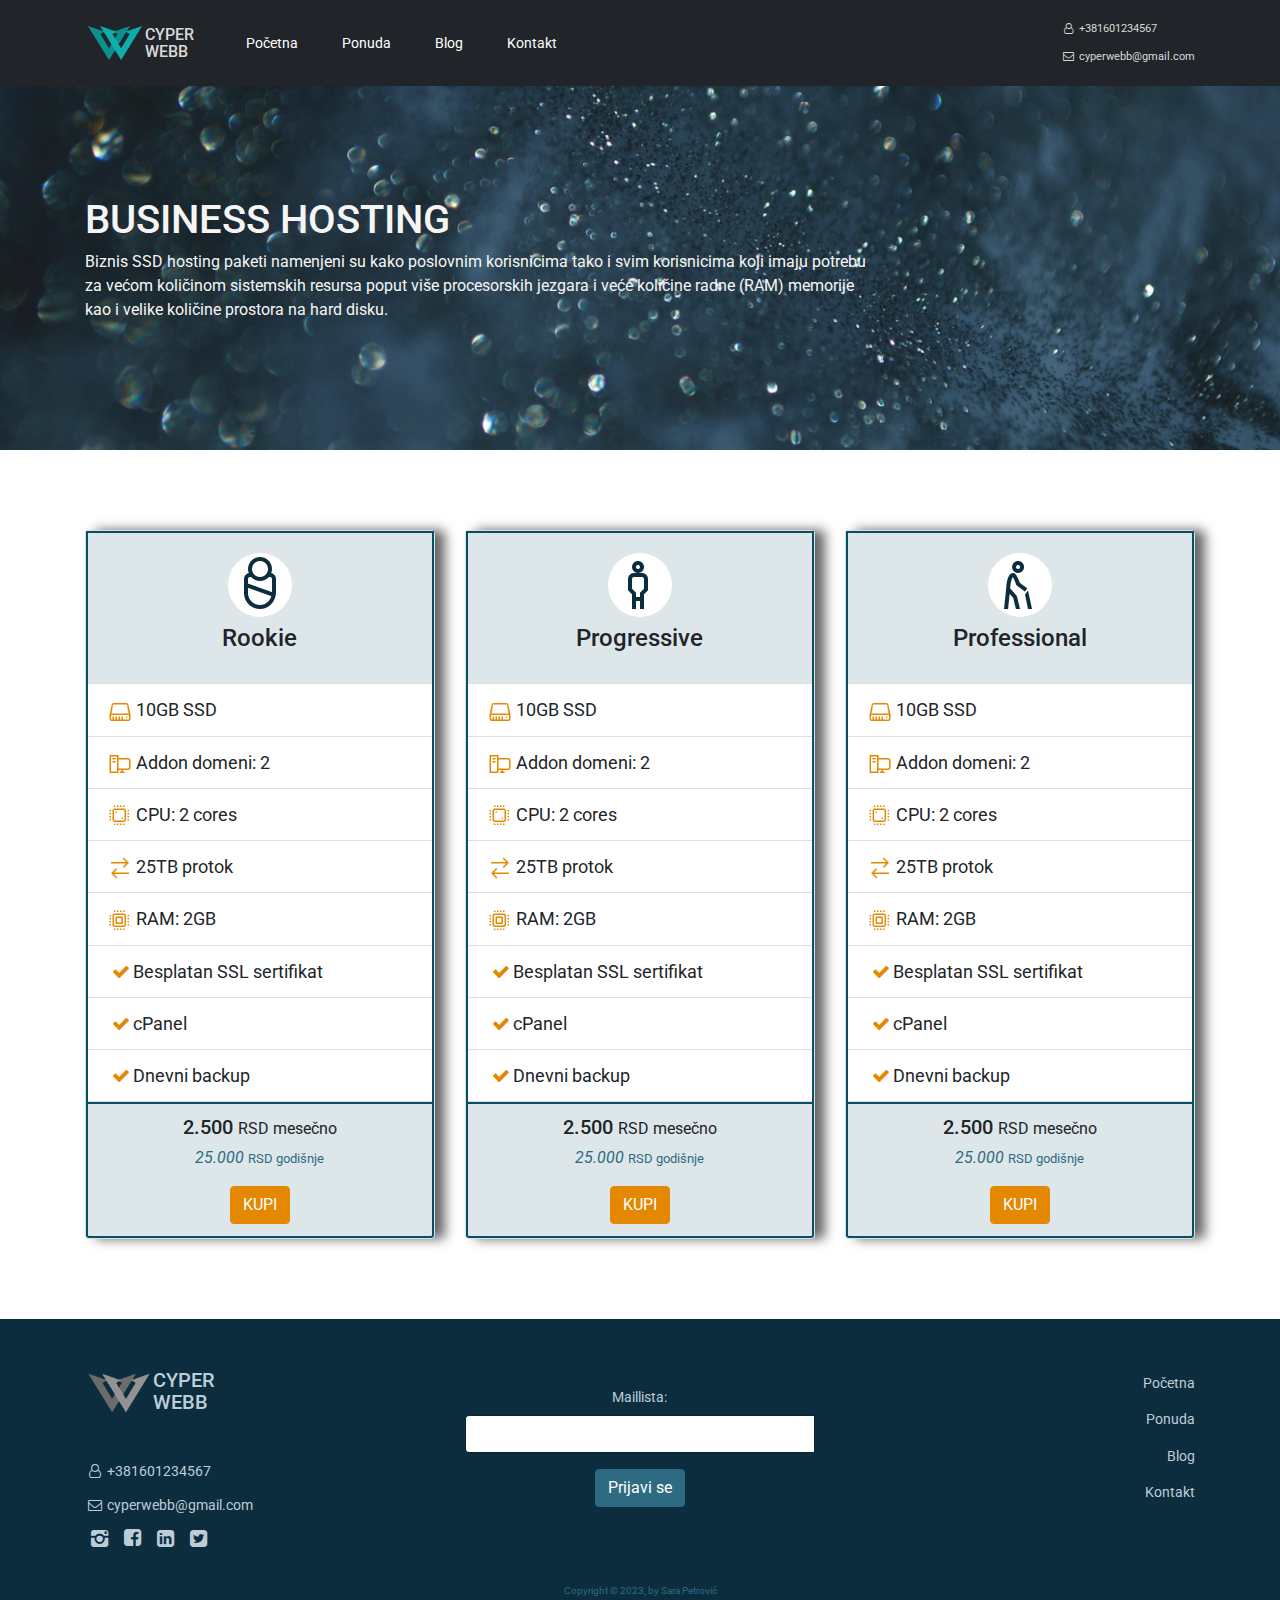
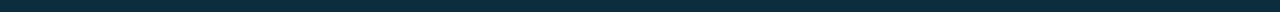
<file: business-hosting.html>
<!DOCTYPE html>
<html lang="en">
<head>
    <meta charset="UTF-8">
    <meta http-equiv="X-UA-Compatible" content="IE=edge">
    <meta name="viewport" content="width=device-width, initial-scale=1.0">
    <title>BUSINESS HOSTING</title>

    <link href="https://cdn.jsdelivr.net/npm/bootstrap@5.0.2/dist/css/bootstrap.min.css" rel="stylesheet" integrity="sha384-EVSTQN3/azprG1Anm3QDgpJLIm9Nao0Yz1ztcQTwFspd3yD65VohhpuuCOmLASjC" crossorigin="anonymous">

    <link rel="apple-touch-icon" sizes="57x57" href="favicon/apple-icon-57x57.png">
    <link rel="apple-touch-icon" sizes="60x60" href="favicon/apple-icon-60x60.png">
    <link rel="apple-touch-icon" sizes="72x72" href="favicon/apple-icon-72x72.png">
    <link rel="apple-touch-icon" sizes="76x76" href="favicon/apple-icon-76x76.png">
    <link rel="apple-touch-icon" sizes="114x114" href="favicon/apple-icon-114x114.png">
    <link rel="apple-touch-icon" sizes="120x120" href="favicon/apple-icon-120x120.png">
    <link rel="apple-touch-icon" sizes="144x144" href="favicon/apple-icon-144x144.png">
    <link rel="apple-touch-icon" sizes="152x152" href="favicon/apple-icon-152x152.png">
    <link rel="apple-touch-icon" sizes="180x180" href="favicon/apple-icon-180x180.png">
    <link rel="icon" type="image/png" sizes="192x192"  href="favicon/android-icon-192x192.png">
    <link rel="icon" type="image/png" sizes="32x32" href="favicon/favicon-32x32.png">
    <link rel="icon" type="image/png" sizes="96x96" href="favicon/favicon-96x96.png">
    <link rel="icon" type="image/png" sizes="16x16" href="favicon/favicon-16x16.png">
    <link rel="manifest" href="favicon/manifest.json">
    <meta name="msapplication-TileColor" content="#ffffff">
    <meta name="msapplication-TileImage" content="/ms-icon-144x144.png">
    <meta name="theme-color" content="#ffffff">

    <link rel="preconnect" href="https://fonts.googleapis.com">
    <link rel="preconnect" href="https://fonts.gstatic.com" crossorigin>
    <link href="https://fonts.googleapis.com/css2?family=Montserrat:wght@100;200;300;500;600;700&family=Roboto:wght@100;300;500;700&display=swap" rel="stylesheet">

    <link rel="stylesheet" href="style/main.css">
    <link rel="stylesheet" href="style/custom-css.css">
    <link rel="stylesheet" href="font/css/fontello.css">

</head>

<body>
  <nav class="navbar navbar-expand-lg navbar-dark swatch-900">
    <div class="container">
      <a class="navbar-brand" href="#">
        <div class="logo-container-navbar">
            <img class= "logo" src="img/logo.png" alt="Company Logo">
            <h5>CYPER<br>WEBB</h5>
        </div></a>
      <button class="navbar-toggler" type="button" data-bs-toggle="collapse" data-bs-target="#navbarSupportedContent" aria-controls="navbarSupportedContent" aria-expanded="false" aria-label="Toggle navigation">
        <span class="navbar-toggler-icon"></span>
      </button>
      <div class="collapse navbar-collapse" id="navbarSupportedContent">
        <ul class="navbar-nav me-auto mb-2 mb-lg-0 ">
          <li class="nav-item">
            <a class="nav-link active" aria-current="page" href="index.html">Početna</a>
          </li>
          <li class="nav-item">
            <a class="nav-link active" aria-current="page" href="ponuda.html">Ponuda</a>
          </li>
          <li class="nav-item">
            <a class="nav-link active" aria-current="page" href="#">Blog</a>
          </li>
          <li class="nav-item">
            <a class="nav-link active" aria-current="page" href="#">Kontakt</a>
          </li>
        </ul>
        <ul class="navbar-nav ml-auto mb-2 mb-lg-0 ">
            <div class="float-end phone-number"><i class="demo-icon icon-user-o"></i> +381601234567<br><i class="demo-icon icon-mail"></i> cyperwebb@gmail.com</div> 
        </ul>
      </div>
    </div>
  </nav>


<!-- HEADER -->
  <div class="header">
      <div class="container">
      
          <h1>BUSINESS HOSTING </h1>
          <p>Biznis SSD hosting paketi namenjeni su kako poslovnim korisnicima tako i svim korisnicima koji imaju potrebu<br>
            za većom količinom sistemskih resursa poput više procesorskih jezgara i veće količine radne (RAM) memorije<br>
            kao i velike količine prostora na hard disku.</p>
      </div>
  </div>

  <div class="container-fluid">
      <div class="container">
        <div class="row card-row">
          <div class="col-sm-4">
            <div class="card bus" >
              <div class="card-body text-center">
                <img src="icons/icons8-baby-simple-small/icons8-baby-64.png" class="icon" alt="...">
                <h4 class="card-title">Rookie</h4>
              </div>
              <ul class="list-group list-group-flush">
                <li class="list-group-item"><img src="icons/icons8-ssd-simple-small/icons8-ssd-64.png" class="ikonice-bus" alt="..."> 10GB SSD</li>
                <li class="list-group-item"><img src="icons/icons8-workstation-simple-small/icons8-workstation-64.png" class="ikonice-bus" alt="..."> Addon domeni: 2</li>
                <li class="list-group-item"><img src="icons/icons8-processor-simple-small/icons8-processor-64.png" class="ikonice-bus" alt="..."> CPU: 2 cores</li>
                <li class="list-group-item"><img src="icons/icons8-data-transfer-simple-small/icons8-data-transfer-64.png" class="ikonice-bus" alt="..."> 25TB protok</li>
                <li class="list-group-item"><img src="icons/icons8-electronics-simple-small/icons8-electronics-64.png" class="ikonice-bus" alt="..."> RAM: 2GB</li>
                <li class="list-group-item"><i class="demo-icon icon-ok"></i>Besplatan SSL sertifikat</li>
                <li class="list-group-item"><i class="demo-icon icon-ok"></i>cPanel</li>
                <li class="list-group-item"><i class="demo-icon icon-ok"></i>Dnevni backup</li>
              </ul>
              <div class="card-footer text-center">
                <h5 class="card-text">2.500 <small>RSD mesečno</small></h5>
                <p class="card-text text-muted"><i>25.000</i> <small>RSD godišnje</small></p>
                <button class="btn btn-warning">KUPI</button>
              </div>
            </div>
          </div>

          <div class="col-sm-4">
            <div class="card bus" >
              <div class="card-body text-center">
                <img src="icons/icons8-son-simple-small/icons8-son-64.png" class="icon" alt="...">
                <h4 class="card-title">Progressive</h4>
              </div>
              <ul class="list-group list-group-flush">
                <li class="list-group-item"><img src="icons/icons8-ssd-simple-small/icons8-ssd-64.png" class="ikonice-bus" alt="..."> 10GB SSD</li>
                <li class="list-group-item"><img src="icons/icons8-workstation-simple-small/icons8-workstation-64.png" class="ikonice-bus" alt="..."> Addon domeni: 2</li>
                <li class="list-group-item"><img src="icons/icons8-processor-simple-small/icons8-processor-64.png" class="ikonice-bus" alt="..."> CPU: 2 cores</li>
                <li class="list-group-item"><img src="icons/icons8-data-transfer-simple-small/icons8-data-transfer-64.png" class="ikonice-bus" alt="..."> 25TB protok</li>
                <li class="list-group-item"><img src="icons/icons8-electronics-simple-small/icons8-electronics-64.png" class="ikonice-bus" alt="..."> RAM: 2GB</li>
                <li class="list-group-item"><i class="demo-icon icon-ok"></i>Besplatan SSL sertifikat</li>
                <li class="list-group-item"><i class="demo-icon icon-ok"></i>cPanel</li>
                <li class="list-group-item"><i class="demo-icon icon-ok"></i>Dnevni backup</li>
              </ul>
              <div class="card-footer text-center">
                <h5 class="card-text">2.500 <small>RSD mesečno</small></h5>
                <p class="card-text text-muted"><i>25.000</i> <small>RSD godišnje</small></p>
                <button class="btn btn-warning">KUPI</button>
              </div>
            </div>
          </div>
          <div class="col-sm-4">
            <div class="card bus" >
              <div class="card-body text-center">
                <img src="icons/icons8-elderly-person-simple-small/icons8-elderly-person-64.png" class="icon" alt="...">
                <h4 class="card-title">Professional</h4>
              </div>
              <ul class="list-group list-group-flush">
                <li class="list-group-item"><img src="icons/icons8-ssd-simple-small/icons8-ssd-64.png" class="ikonice-bus" alt="..."> 10GB SSD</li>
                <li class="list-group-item"><img src="icons/icons8-workstation-simple-small/icons8-workstation-64.png" class="ikonice-bus" alt="..."> Addon domeni: 2</li>
                <li class="list-group-item"><img src="icons/icons8-processor-simple-small/icons8-processor-64.png" class="ikonice-bus" alt="..."> CPU: 2 cores</li>
                <li class="list-group-item"><img src="icons/icons8-data-transfer-simple-small/icons8-data-transfer-64.png" class="ikonice-bus" alt="..."> 25TB protok</li>
                <li class="list-group-item"><img src="icons/icons8-electronics-simple-small/icons8-electronics-64.png" class="ikonice-bus" alt="..."> RAM: 2GB</li>
                <li class="list-group-item"><i class="demo-icon icon-ok"></i>Besplatan SSL sertifikat</li>
                <li class="list-group-item"><i class="demo-icon icon-ok"></i>cPanel</li>
                <li class="list-group-item"><i class="demo-icon icon-ok"></i>Dnevni backup</li>
              </ul>
              <div class="card-footer text-center">
                <h5 class="card-text">2.500 <small>RSD mesečno</small></h5>
                <p class="card-text text-muted"><i>25.000</i> <small>RSD godišnje</small></p>
                <button class="btn btn-warning">KUPI</button>
              </div>
            </div>
          </div>

        </div>
      </div>
    </div>

      <!-- FOOTER -->
      <footer class= "footer">
        <div class="container">
            <div class="row">
                <div class="col-sm-4" >
                    <!-- <img class = "logo" src="img/bw.png" alt=""> -->
                    <div class="logo-container">
                        <img class= "logo" src="img/logo-bw.png" alt="Company Logo">
                        <h5>CYPER<br>WEBB</h5> 
                    </div>
                    <div class="contact"><i class="demo-icon icon-user-o"></i> +381601234567<br><i class="demo-icon icon-mail"></i> cyperwebb@gmail.com</div> 
                    <div class="ikonice">
                        <i class="demo-icon icon-instagram-1"></i>
                        <i class="demo-icon icon-facebook-squared"></i>
                        <i class="demo-icon icon-linkedin-squared"></i>
                        <i class="demo-icon icon-twitter-squared"></i>
                    </div>
                </div>

                <div class="col-sm-4 text-center maillista">
                    <label for="basic-url" class="form-label">Maillista:</label>
                    <div class="input-group mb-3">
                      <input type="text" class="form-control" id="basic-url"><br>
                    </div>
                    <button class="btn btn-secondary">Prijavi se</button><br>
                </div>
                <div class="col-sm-4 right-align">
                    <p>Početna</p>
                    <p>Ponuda</p>
                    <p>Blog</p>
                    <p>Kontakt</p>
                </div>
            </div>
            <div class="text-center copyright text-muted">Copyright © 2023, by Sara Petrović</div>
        </div>
    </footer>

  </body>
</html>
</file>
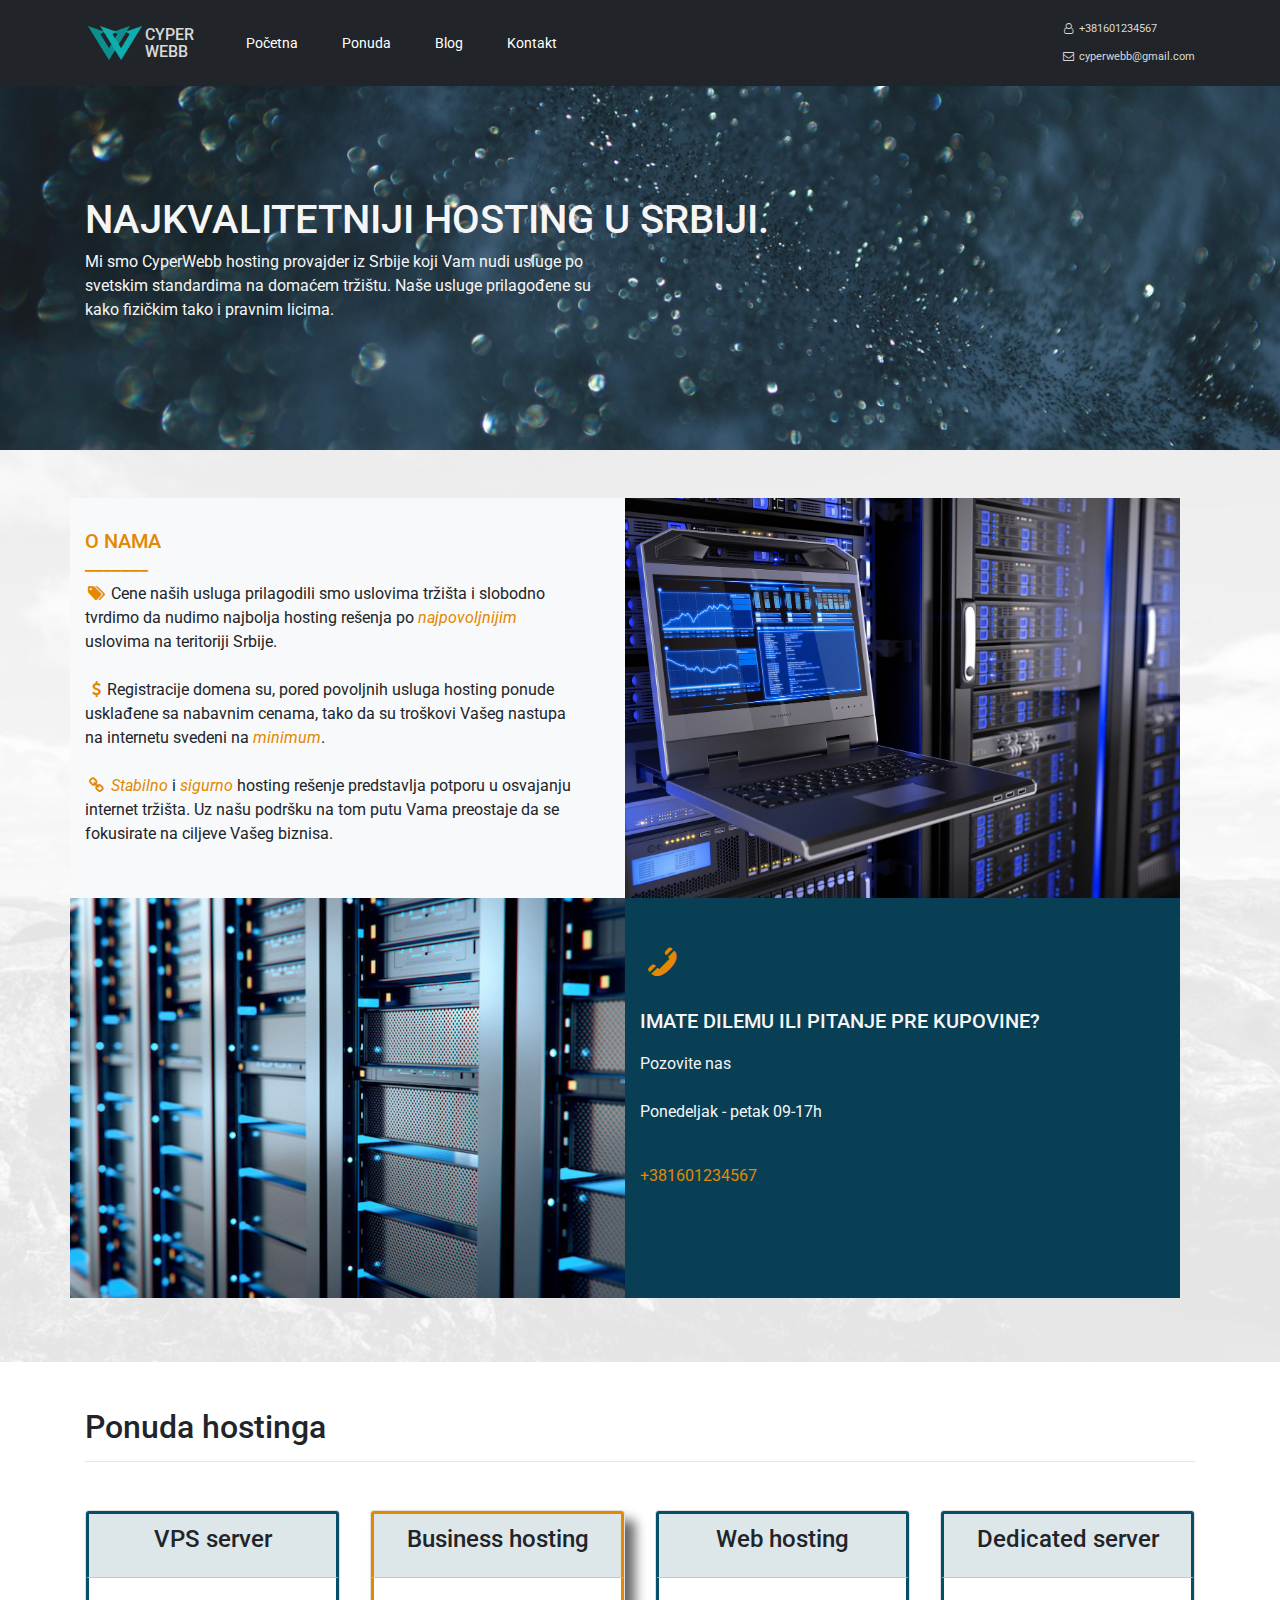
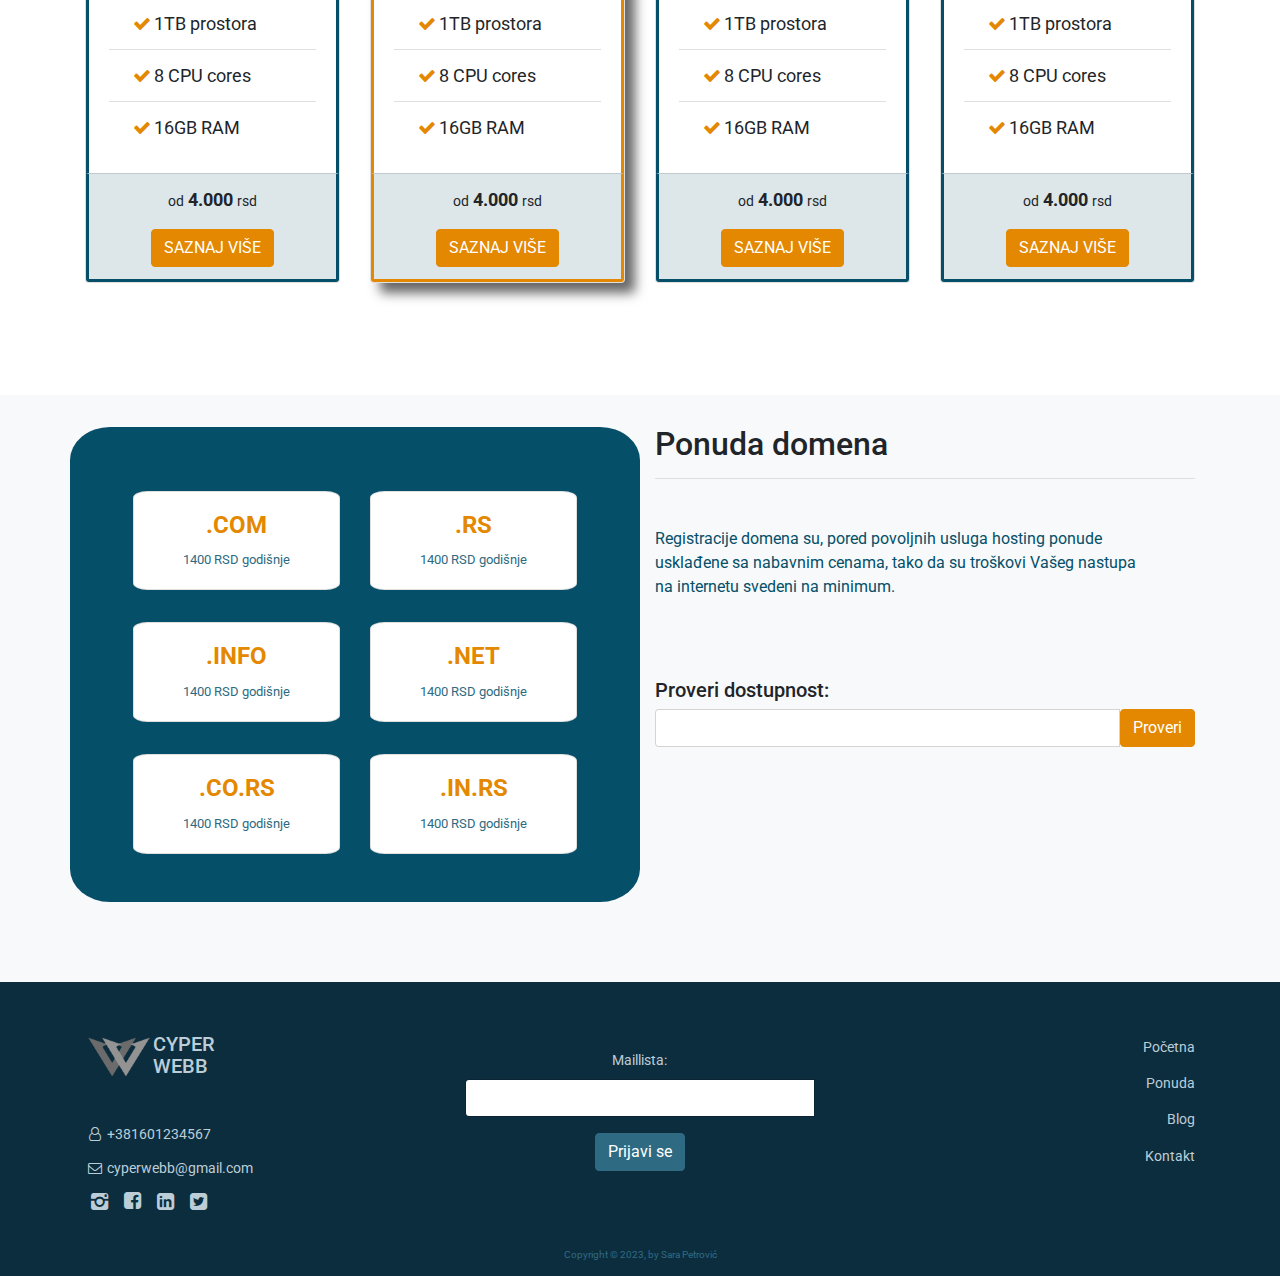
<file: ponuda.html>
<!DOCTYPE html>
<html lang="en">
<head>
    <meta charset="UTF-8">
    <meta http-equiv="X-UA-Compatible" content="IE=edge">
    <meta name="viewport" content="width=device-width, initial-scale=1.0">
    <title>CyperWebb</title>

    <link href="https://cdn.jsdelivr.net/npm/bootstrap@5.0.2/dist/css/bootstrap.min.css" rel="stylesheet" integrity="sha384-EVSTQN3/azprG1Anm3QDgpJLIm9Nao0Yz1ztcQTwFspd3yD65VohhpuuCOmLASjC" crossorigin="anonymous">

    <link rel="apple-touch-icon" sizes="57x57" href="favicon/apple-icon-57x57.png">
    <link rel="apple-touch-icon" sizes="60x60" href="favicon/apple-icon-60x60.png">
    <link rel="apple-touch-icon" sizes="72x72" href="favicon/apple-icon-72x72.png">
    <link rel="apple-touch-icon" sizes="76x76" href="favicon/apple-icon-76x76.png">
    <link rel="apple-touch-icon" sizes="114x114" href="favicon/apple-icon-114x114.png">
    <link rel="apple-touch-icon" sizes="120x120" href="favicon/apple-icon-120x120.png">
    <link rel="apple-touch-icon" sizes="144x144" href="favicon/apple-icon-144x144.png">
    <link rel="apple-touch-icon" sizes="152x152" href="favicon/apple-icon-152x152.png">
    <link rel="apple-touch-icon" sizes="180x180" href="favicon/apple-icon-180x180.png">
    <link rel="icon" type="image/png" sizes="192x192"  href="favicon/android-icon-192x192.png">
    <link rel="icon" type="image/png" sizes="32x32" href="favicon/favicon-32x32.png">
    <link rel="icon" type="image/png" sizes="96x96" href="favicon/favicon-96x96.png">
    <link rel="icon" type="image/png" sizes="16x16" href="favicon/favicon-16x16.png">
    <link rel="manifest" href="favicon/manifest.json">
    <meta name="msapplication-TileColor" content="#ffffff">
    <meta name="msapplication-TileImage" content="/ms-icon-144x144.png">
    <meta name="theme-color" content="#ffffff">

    <link rel="preconnect" href="https://fonts.googleapis.com">
    <link rel="preconnect" href="https://fonts.gstatic.com" crossorigin>
    <link href="https://fonts.googleapis.com/css2?family=Montserrat:wght@100;200;300;500;600;700&family=Roboto:wght@100;300;500;700&display=swap" rel="stylesheet">

    <link rel="stylesheet" href="style/main.css">
    <link rel="stylesheet" href="style/custom-css.css">
    <link rel="stylesheet" href="font/css/fontello.css">

</head>
<body>

    <nav class="navbar navbar-expand-lg navbar-dark swatch-900">
        <div class="container">
            <a class="navbar-brand" href="#">
                <div class="logo-container-navbar">
                    <img class= "logo" src="img/logo.png" alt="Company Logo">
                    <h5>CYPER<br>WEBB</h5>
                </div>
            </a>
            <button class="navbar-toggler" type="button" data-bs-toggle="collapse" data-bs-target="#navbarSupportedContent" aria-controls="navbarSupportedContent" aria-expanded="false" aria-label="Toggle navigation">
                <span class="navbar-toggler-icon"></span>
            </button>
            <div class="collapse navbar-collapse" id="navbarSupportedContent">
                <ul class="navbar-nav me-auto mb-2 mb-lg-0 ">
                    <li class="nav-item">
                        <a class="nav-link active" aria-current="page" href="index.html">Početna</a>
                    </li>
                    <li class="nav-item">
                        <a class="nav-link active" aria-current="page" href="#">Ponuda</a>
                    </li>
                    <li class="nav-item">
                        <a class="nav-link active" aria-current="page" href="#">Blog</a>
                    </li>
                    <li class="nav-item">
                        <a class="nav-link active" aria-current="page" href="#">Kontakt</a>
                    </li>
                </ul>
                <div class="navbar-nav ml-auto mb-2 mb-lg-0 ">
                    <div class="float-end phone-number">
                        <i class="demo-icon icon-user-o"></i> +381601234567<br>
                        <i class="demo-icon icon-mail"></i> cyperwebb@gmail.com
                    </div> 
                </div>
            </div>
        </div>
    </nav>


    <!-- HEADER -->
    <div class="header">
        <div class="container">
            <h1>NAJKVALITETNIJI HOSTING U SRBIJI.</h1>
            <p>Mi smo CyperWebb hosting provajder iz Srbije koji Vam nudi usluge po <br>
                svetskim standardima na domaćem tržištu. Naše usluge prilagođene su <br>
                kako fizičkim tako i pravnim licima.</p>
        </div>
    </div>

    <div class="second-segment">
    
        <div class="container four-squares">
            <div class="row square-row">
                <div class="col-sm-6 square1 bg-light">
                    <h5 class="orange">O NAMA <br>_______</h5>
                    <p><i class="demo-icon icon-tags orange"></i> Cene naših usluga prilagodili smo uslovima tržišta i slobodno<br>
                        tvrdimo da nudimo najbolja hosting rešenja po <i class="orange">najpovoljnijim</i> <br>
                        uslovima na teritoriji Srbije.<br><br>
                    <i class="demo-icon icon-dollar orange"></i>Registracije domena su, pored povoljnih usluga hosting ponude <br>
                        usklađene sa nabavnim cenama, tako da su troškovi Vašeg nastupa <br>
                        na internetu svedeni na <i class="orange">minimum</i>.<br><br>
                    <i class="demo-icon icon-link orange"></i><i class="orange"> Stabilno</i> i <i class="orange">sigurno</i> hosting rešenje predstavlja potporu u osvajanju <br>
                        internet tržišta. Uz našu podršku na tom putu Vama preostaje da se <br>
                        fokusirate na ciljeve Vašeg biznisa.</p>
                </div>
                <div class="col-sm-6 square2">
                </div>
            </div>
            <div class="row square-row">
                <div class="col-sm-6 square3">
                </div>
                <div class="col-sm-6 square4 bg-primary">
                    <i class="demo-icon icon-phone-1"></i>
                    <h5>IMATE DILEMU ILI PITANJE PRE KUPOVINE?</h5>
                    <p>Pozovite nas <br> Ponedeljak - petak 09-17h</p>
                    <p class="orange">+381601234567</p>             
                </div>
            </div>
        </div>
    </div>

    <div class="third-segment">
        <div class="container">
            <div id="ponuda_hostinga">

                <h2>Ponuda hostinga</h2><hr>

                <div class="row hosting-row">
                    <div class="col-sm-3">
                        <div class="card card1">
                            <div class="card-header text-center">
                                <h5 class="card-title">VPS server</h5>
                            </div>
                            <div class="card-body">
                                <ul class="list-group list-group-flush">
                                    <li class="list-group-item"><i class="demo-icon icon-ok"></i>1TB prostora</li>
                                    <li class="list-group-item"><i class="demo-icon icon-ok" ></i>8 CPU cores</li>
                                    <li class="list-group-item"><i class="demo-icon icon-ok" ></i>16GB RAM</li>
                                </ul>
                            </div>
                            <div class="card-footer text-center">
                                <p class="cena"><small>od</small> <b>4.000</b> <small>rsd</small></p> 
                                <a href="#" class="btn btn-warning">SAZNAJ VIŠE</a>
                            </div>
                        </div>
                    </div>

                    <div class="col-sm-3">
                        <div class="card business" >
                            <div class="card-header text-center">
                                <h5 class="card-title">Business hosting</h5>
                            </div>
                            <div class="card-body">
                                <ul class="list-group list-group-flush">
                                    <li class="list-group-item"><i class="demo-icon icon-ok"></i>1TB prostora</li>
                                    <li class="list-group-item"><i class="demo-icon icon-ok" ></i>8 CPU cores</li>
                                    <li class="list-group-item"><i class="demo-icon icon-ok" ></i>16GB RAM</li>
                                </ul>
                            </div>
                            <div class="card-footer text-center">
                                <p class="cena"><small>od</small> <b>4.000</b> <small>rsd</small></p> 
                                <a href="business-hosting.html" class="btn btn-warning">SAZNAJ VIŠE</a>
                            </div>
                        </div>
                    </div>

                    <div class="col-sm-3">
                        <div class="card card1">
                            <div class="card-header text-center">
                                <h5 class="card-title">Web hosting</h5>
                            </div>
                            <div class="card-body">
                                <ul class="list-group list-group-flush">
                                    <li class="list-group-item"><i class="demo-icon icon-ok"></i>1TB prostora</li>
                                    <li class="list-group-item"><i class="demo-icon icon-ok" ></i>8 CPU cores</li>
                                    <li class="list-group-item"><i class="demo-icon icon-ok" ></i>16GB RAM</li>
                                </ul>
                            </div>
                            <div class="card-footer text-center">
                                <p class="cena"><small>od</small> <b>4.000</b> <small>rsd</small></p> 
                                <a href="web-hosting.html" class="btn btn-warning">SAZNAJ VIŠE</a>
                            </div>
                        </div>
                    </div>

                    <div class="col-sm-3">
                        <div class="card card1">
                            <div class="card-header text-center">
                                <h5 class="card-title">Dedicated server</h5>
                            </div>
                            <div class="card-body">
                                <ul class="list-group list-group-flush">
                                    <li class="list-group-item"><i class="demo-icon icon-ok"></i>1TB prostora</li>
                                    <li class="list-group-item"><i class="demo-icon icon-ok" ></i>8 CPU cores</li>
                                    <li class="list-group-item"><i class="demo-icon icon-ok" ></i>16GB RAM</li>
                                </ul>
                            </div>
                            <div class="card-footer text-center">
                                <p class="cena"><small>od</small> <b>4.000</b> <small>rsd</small></p> 
                            <a href="#" class="btn btn-warning">SAZNAJ VIŠE</a>
                            </div>
                        </div>
                    </div>

                </div>
            </div>
        </div>

    </div>


    <div class="ponuda-domena bg-light">
        <div class="container" >
            <div class="row">
                <div class="col-sm-6 domeni">

                    <div class="row domen-row">
                        <div class="col-sm-6">
                            <div class="card text-center">
                                <div class="card-body">
                                    <h5 class="card-title"><b>.COM</b></h5>
                                    <p class="card-text text-muted">1400 RSD godišnje</p>
                                </div>
                            </div>
                        </div>
                        <div class="col-sm-6">
                            <div class="card text-center">
                                <div class="card-body">
                                    <h5 class="card-title"><b>.RS</b></h5>
                                    <p class="card-text text-muted">1400 RSD godišnje</p>
                                </div>
                            </div>
                        </div>
                    </div>
        
                    <div class="row domen-row">
                        <div class="col-sm-6">
                            <div class="card text-center">
                                <div class="card-body">
                                    <h5 class="card-title"><b>.INFO</b></h5>
                                    <p class="card-text text-muted">1400 RSD godišnje</p>
                                </div>
                            
                            </div>
                        </div>
                        <div class="col-sm-6">
                            <div class="card text-center">
                                <div class="card-body">
                                    <h5 class="card-title"><b>.NET</b></h5>
                                    <p class="card-text text-muted">1400 RSD godišnje</p>
                                </div>
                        
                            </div>
                        </div>
                    </div>

                    <div class="row domen-row">
                        <div class="col-sm-6">
                            <div class="card text-center">
                                <div class="card-body">
                                    <h5 class="card-title"><b>.CO.RS</b></h5>
                                    <p class="card-text text-muted">1400 RSD godišnje</p>
                                </div>
                            
                            </div>
                        </div>
                        <div class="col-sm-6">
                            <div class="card text-center">
                                <div class="card-body">
                                    <h5 class="card-title"><b>.IN.RS</b></h5>
                                    <p class="card-text text-muted">1400 RSD godišnje</p>
                                </div>
                        
                            </div>
                        </div>
                    </div>
                </div>

                <div class="col-sm-6" >
                    <div>
                        <h2>Ponuda domena</h2>
                        <hr>
                        <div class="paragraph">
                            Registracije domena su, pored povoljnih usluga hosting ponude<br>
                            usklađene sa nabavnim cenama, tako da su troškovi Vašeg nastupa<br>
                            na internetu svedeni na minimum.
                        </div>
                        <h5>Proveri dostupnost:</h5>
                        <div class="input-group mb-3">
                            <input type="text" class="form-control">
                            <button class="btn btn-warning">Proveri</button><br>
                        </div>
                       
                    </div>
                </div>
            </div>
        </div>
    </div>  
    <!-- KRAJ PONUDE DOMENA -->


    <!-- FOOTER -->
    <footer class= "footer">
        <div class="container">
            <div class="row">
                <div class="col-sm-4" >
                    <!-- <img class = "logo" src="img/bw.png" alt=""> -->
                    <div class="logo-container">
                        <img class= "logo" src="img/logo-bw.png" alt="Company Logo">
                        <h5>CYPER<br>WEBB</h5> 
                    </div>
                    <div class="contact"><i class="demo-icon icon-user-o"></i> +381601234567<br><i class="demo-icon icon-mail"></i> cyperwebb@gmail.com</div> 
                    <div class="ikonice">
                        <i class="demo-icon icon-instagram-1"></i>
                        <i class="demo-icon icon-facebook-squared"></i>
                        <i class="demo-icon icon-linkedin-squared"></i>
                        <i class="demo-icon icon-twitter-squared"></i>
                    </div>
                </div>

                <div class="col-sm-4 text-center maillista">
                    <label for="basic-url" class="form-label">Maillista:</label>
                    <div class="input-group mb-3">
                      <input type="text" class="form-control" id="basic-url"><br>
                    </div>
                    <button class="btn btn-secondary">Prijavi se</button><br>
                </div>
                <div class="col-sm-4 right-align">
                    <p>Početna</p>
                    <p>Ponuda</p>
                    <p>Blog</p>
                    <p>Kontakt</p>
                </div>
            </div>
            <div class="text-center copyright text-muted">Copyright © 2023, by Sara Petrović</div>
        </div>
    </footer>

</body>
</html>
</file>
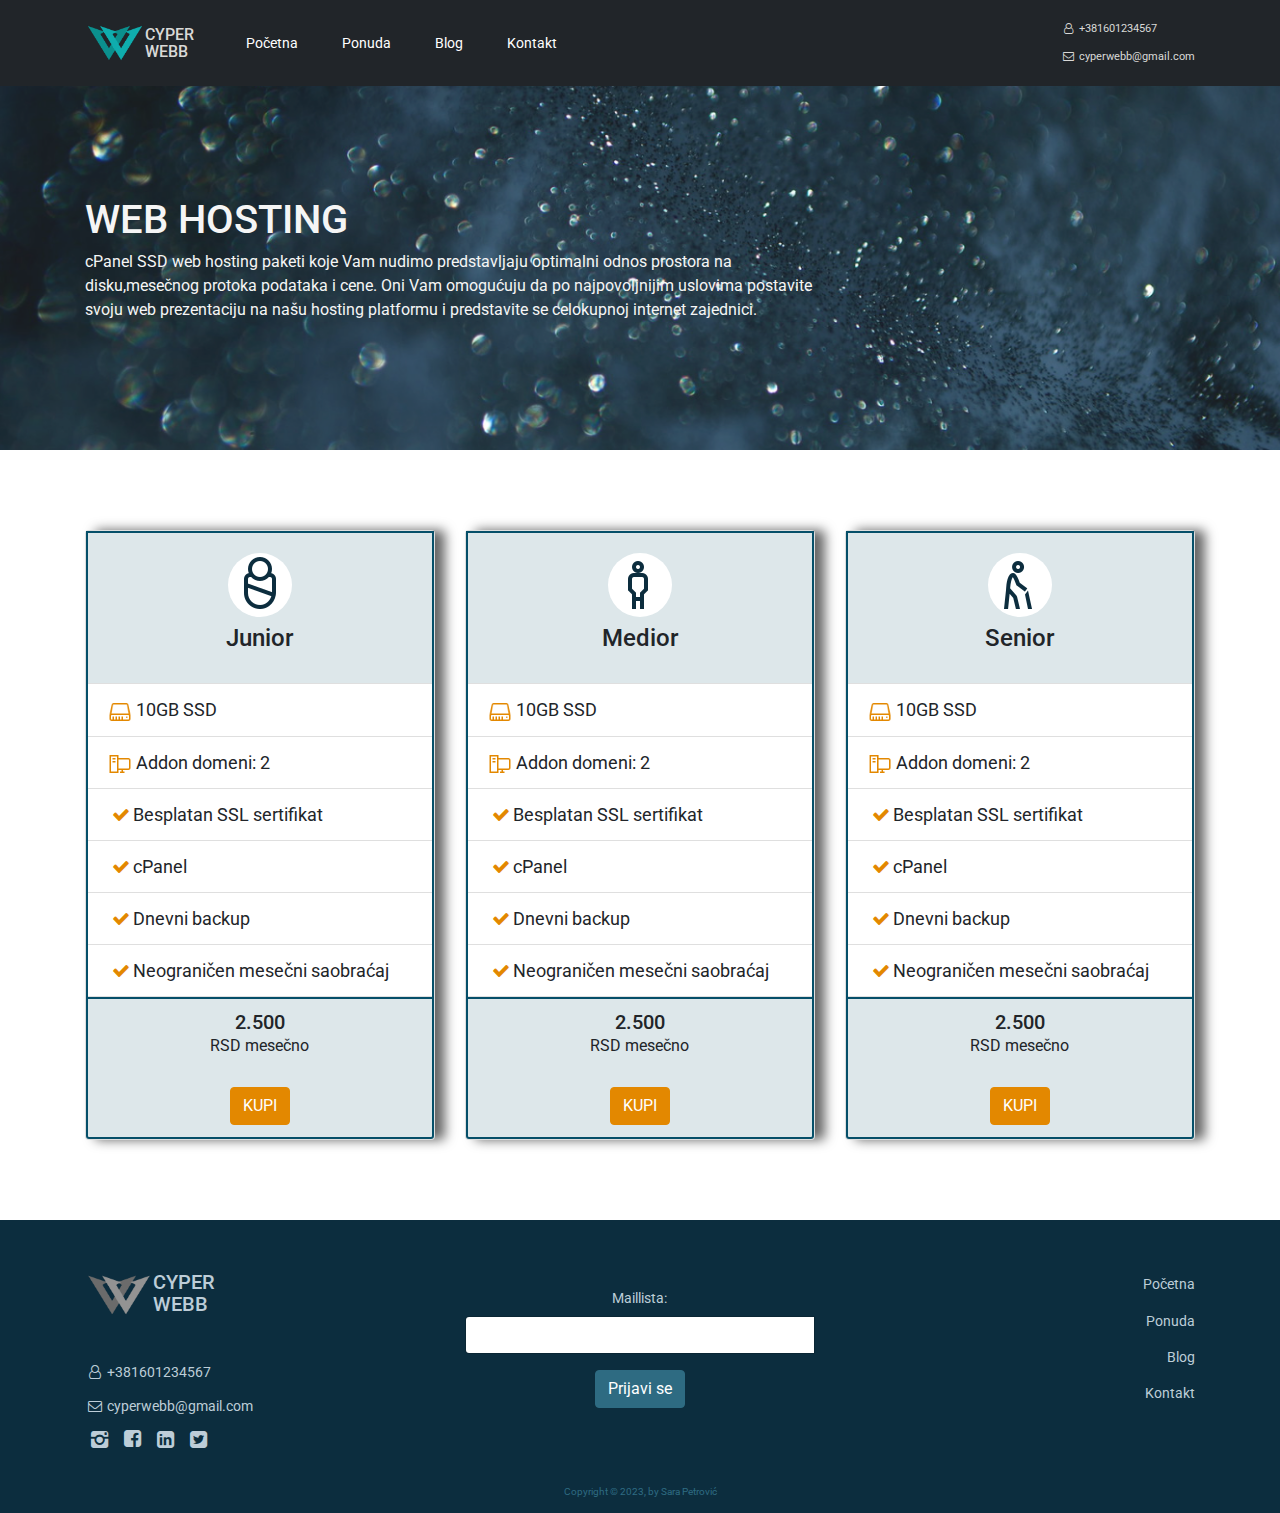
<file: web-hosting.html>
<!DOCTYPE html>
<html lang="en">
<head>
    <meta charset="UTF-8">
    <meta http-equiv="X-UA-Compatible" content="IE=edge">
    <meta name="viewport" content="width=device-width, initial-scale=1.0">
    <title>WEB HOSTING</title>

    <link href="https://cdn.jsdelivr.net/npm/bootstrap@5.0.2/dist/css/bootstrap.min.css" rel="stylesheet" integrity="sha384-EVSTQN3/azprG1Anm3QDgpJLIm9Nao0Yz1ztcQTwFspd3yD65VohhpuuCOmLASjC" crossorigin="anonymous">

    <link rel="apple-touch-icon" sizes="57x57" href="favicon/apple-icon-57x57.png">
    <link rel="apple-touch-icon" sizes="60x60" href="favicon/apple-icon-60x60.png">
    <link rel="apple-touch-icon" sizes="72x72" href="favicon/apple-icon-72x72.png">
    <link rel="apple-touch-icon" sizes="76x76" href="favicon/apple-icon-76x76.png">
    <link rel="apple-touch-icon" sizes="114x114" href="favicon/apple-icon-114x114.png">
    <link rel="apple-touch-icon" sizes="120x120" href="favicon/apple-icon-120x120.png">
    <link rel="apple-touch-icon" sizes="144x144" href="favicon/apple-icon-144x144.png">
    <link rel="apple-touch-icon" sizes="152x152" href="favicon/apple-icon-152x152.png">
    <link rel="apple-touch-icon" sizes="180x180" href="favicon/apple-icon-180x180.png">
    <link rel="icon" type="image/png" sizes="192x192"  href="favicon/android-icon-192x192.png">
    <link rel="icon" type="image/png" sizes="32x32" href="favicon/favicon-32x32.png">
    <link rel="icon" type="image/png" sizes="96x96" href="favicon/favicon-96x96.png">
    <link rel="icon" type="image/png" sizes="16x16" href="favicon/favicon-16x16.png">
    <link rel="manifest" href="favicon/manifest.json">
    <meta name="msapplication-TileColor" content="#ffffff">
    <meta name="msapplication-TileImage" content="/ms-icon-144x144.png">
    <meta name="theme-color" content="#ffffff">

    <link rel="preconnect" href="https://fonts.googleapis.com">
    <link rel="preconnect" href="https://fonts.gstatic.com" crossorigin>
    <link href="https://fonts.googleapis.com/css2?family=Montserrat:wght@100;200;300;500;600;700&family=Roboto:wght@100;300;500;700&display=swap" rel="stylesheet">

    <link rel="stylesheet" href="style/main.css">
    <link rel="stylesheet" href="style/custom-css.css">
    <link rel="stylesheet" href="font/css/fontello.css">

</head>

<body>
  <nav class="navbar navbar-expand-lg navbar-dark swatch-900">
    <div class="container">
      <a class="navbar-brand" href="#">
        <div class="logo-container-navbar">
            <img class= "logo" src="img/logo.png" alt="Company Logo">
            <h5>CYPER<br>WEBB</h5>
        </div></a>
      <button class="navbar-toggler" type="button" data-bs-toggle="collapse" data-bs-target="#navbarSupportedContent" aria-controls="navbarSupportedContent" aria-expanded="false" aria-label="Toggle navigation">
        <span class="navbar-toggler-icon"></span>
      </button>
      <div class="collapse navbar-collapse" id="navbarSupportedContent">
        <ul class="navbar-nav me-auto mb-2 mb-lg-0 ">
          <li class="nav-item">
            <a class="nav-link active" aria-current="page" href="index.html">Početna</a>
          </li>
          <li class="nav-item">
            <a class="nav-link active" aria-current="page" href="ponuda.html">Ponuda</a>
          </li>
          <li class="nav-item">
            <a class="nav-link active" aria-current="page" href="#">Blog</a>
          </li>
          <li class="nav-item">
            <a class="nav-link active" aria-current="page" href="#">Kontakt</a>
          </li>
        </ul>
        <ul class="navbar-nav ml-auto mb-2 mb-lg-0 ">
            <div class="float-end phone-number"><i class="demo-icon icon-user-o"></i> +381601234567<br><i class="demo-icon icon-mail"></i> cyperwebb@gmail.com</div> 
        </ul>
      </div>
    </div>
  </nav>


<!-- HEADER -->
  <div class="header">
      <div class="container">
          <div>
              <!-- <div class="logo-container">
                  <img class= "logo" src="img/logo.png" alt="Company Logo">
                  <h5>CYPERWEBB</h5> 
              </div> -->
          </div>  
      
          <h1>WEB HOSTING</h1>
          <p>cPanel SSD web hosting paketi koje Vam nudimo predstavljaju optimalni odnos prostora na<br>
            disku,mesečnog protoka podataka i cene. Oni Vam omogućuju da po najpovoljnijim uslovima postavite<br>
            svoju web prezentaciju na našu hosting platformu i predstavite se celokupnoj internet zajednici.</p>
      </div>
  </div>

  <div class="container-fluid">
    <div class="container">
      <div class="row card-row">
        <div class="col-sm-4">
          <div class="card bus" >
            <div class="card-body text-center">
              <img src="icons/icons8-baby-simple-small/icons8-baby-64.png" class="icon" alt="...">
              <h4 class="card-title">Junior</h4>
            </div>
            <ul class="list-group list-group-flush">
              <li class="list-group-item"><img src="icons/icons8-ssd-simple-small/icons8-ssd-64.png" class="ikonice-bus" alt="..."> 10GB SSD</li>
              <li class="list-group-item"><img src="icons/icons8-workstation-simple-small/icons8-workstation-64.png" class="ikonice-bus" alt="..."> Addon domeni: 2</li>
              <li class="list-group-item"><i class="demo-icon icon-ok"></i>Besplatan SSL sertifikat</li>
              <li class="list-group-item"><i class="demo-icon icon-ok"></i>cPanel</li>
              <li class="list-group-item"><i class="demo-icon icon-ok"></i>Dnevni backup</li>
              <li class="list-group-item"><i class="demo-icon icon-ok"></i>Neograničen mesečni saobraćaj</li>
            </ul>
            <div class="card-footer text-center">
              <h5 class="card-text">2.500<br><small>RSD mesečno</small></h5><br>
              <button class="btn btn-warning">KUPI</button>
            </div>
          </div>
        </div>

        <div class="col-sm-4">
          <div class="card bus" >
            <div class="card-body text-center">
              <img src="icons/icons8-son-simple-small/icons8-son-64.png" class="icon" alt="...">
              <h4 class="card-title">Medior</h4>
            </div>
            <ul class="list-group list-group-flush">
              <li class="list-group-item"><img src="icons/icons8-ssd-simple-small/icons8-ssd-64.png" class="ikonice-bus" alt="..."> 10GB SSD</li>
              <li class="list-group-item"><img src="icons/icons8-workstation-simple-small/icons8-workstation-64.png" class="ikonice-bus" alt="..."> Addon domeni: 2</li>
              <li class="list-group-item"><i class="demo-icon icon-ok"></i>Besplatan SSL sertifikat</li>
              <li class="list-group-item"><i class="demo-icon icon-ok"></i>cPanel</li>
              <li class="list-group-item"><i class="demo-icon icon-ok"></i>Dnevni backup</li>
              <li class="list-group-item"><i class="demo-icon icon-ok"></i>Neograničen mesečni saobraćaj</li>
            </ul>
            <div class="card-footer text-center">
              <h5 class="card-text">2.500<br><small>RSD mesečno</small></h5><br>
              <button class="btn btn-warning">KUPI</button>
            </div>
          </div>
        </div>
        <div class="col-sm-4">
          <div class="card bus" >
            <div class="card-body text-center">
              <img src="icons/icons8-elderly-person-simple-small/icons8-elderly-person-64.png" class="icon" alt="...">
              <h4 class="card-title">Senior</h4>
            </div>
            <ul class="list-group list-group-flush">
              <li class="list-group-item"><img src="icons/icons8-ssd-simple-small/icons8-ssd-64.png" class="ikonice-bus" alt="..."> 10GB SSD</li>
              <li class="list-group-item"><img src="icons/icons8-workstation-simple-small/icons8-workstation-64.png" class="ikonice-bus" alt="..."> Addon domeni: 2</li>
              <li class="list-group-item"><i class="demo-icon icon-ok"></i>Besplatan SSL sertifikat</li>
              <li class="list-group-item"><i class="demo-icon icon-ok"></i>cPanel</li>
              <li class="list-group-item"><i class="demo-icon icon-ok"></i>Dnevni backup</li>
              <li class="list-group-item"><i class="demo-icon icon-ok"></i>Neograničen mesečni saobraćaj</li>
            </ul>
            <div class="card-footer text-center">
              <h5 class="card-text">2.500<br><small>RSD mesečno</small></h5><br>
              <button class="btn btn-warning">KUPI</button>
            </div>
          </div>
        </div>

      </div>
    </div>
  </div>

       <!-- FOOTER -->
  <footer class= "footer">
    <div class="container">
        <div class="row">
            <div class="col-sm-4" >
                <!-- <img class = "logo" src="img/bw.png" alt=""> -->
                <div class="logo-container">
                    <img class= "logo" src="img/logo-bw.png" alt="Company Logo">
                    <h5>CYPER<br>WEBB</h5> 
                </div>
                <div class="contact"><i class="demo-icon icon-user-o"></i> +381601234567<br><i class="demo-icon icon-mail"></i> cyperwebb@gmail.com</div> 
                <div class="ikonice">
                    <i class="demo-icon icon-instagram-1"></i>
                    <i class="demo-icon icon-facebook-squared"></i>
                    <i class="demo-icon icon-linkedin-squared"></i>
                    <i class="demo-icon icon-twitter-squared"></i>
                </div>
            </div>

            <div class="col-sm-4 text-center maillista">
                <label for="basic-url" class="form-label">Maillista:</label>
                <div class="input-group mb-3">
                  <input type="text" class="form-control" id="basic-url"><br>
                </div>
                <button class="btn btn-secondary">Prijavi se</button><br>
            </div>
            <div class="col-sm-4 right-align">
                <p>Početna</p>
                <p>Ponuda</p>
                <p>Blog</p>
                <p>Kontakt</p>
            </div>
        </div>
        <div class="text-center copyright text-muted">Copyright © 2023, by Sara Petrović</div>
      </div>
  </footer>


</body>
</file>
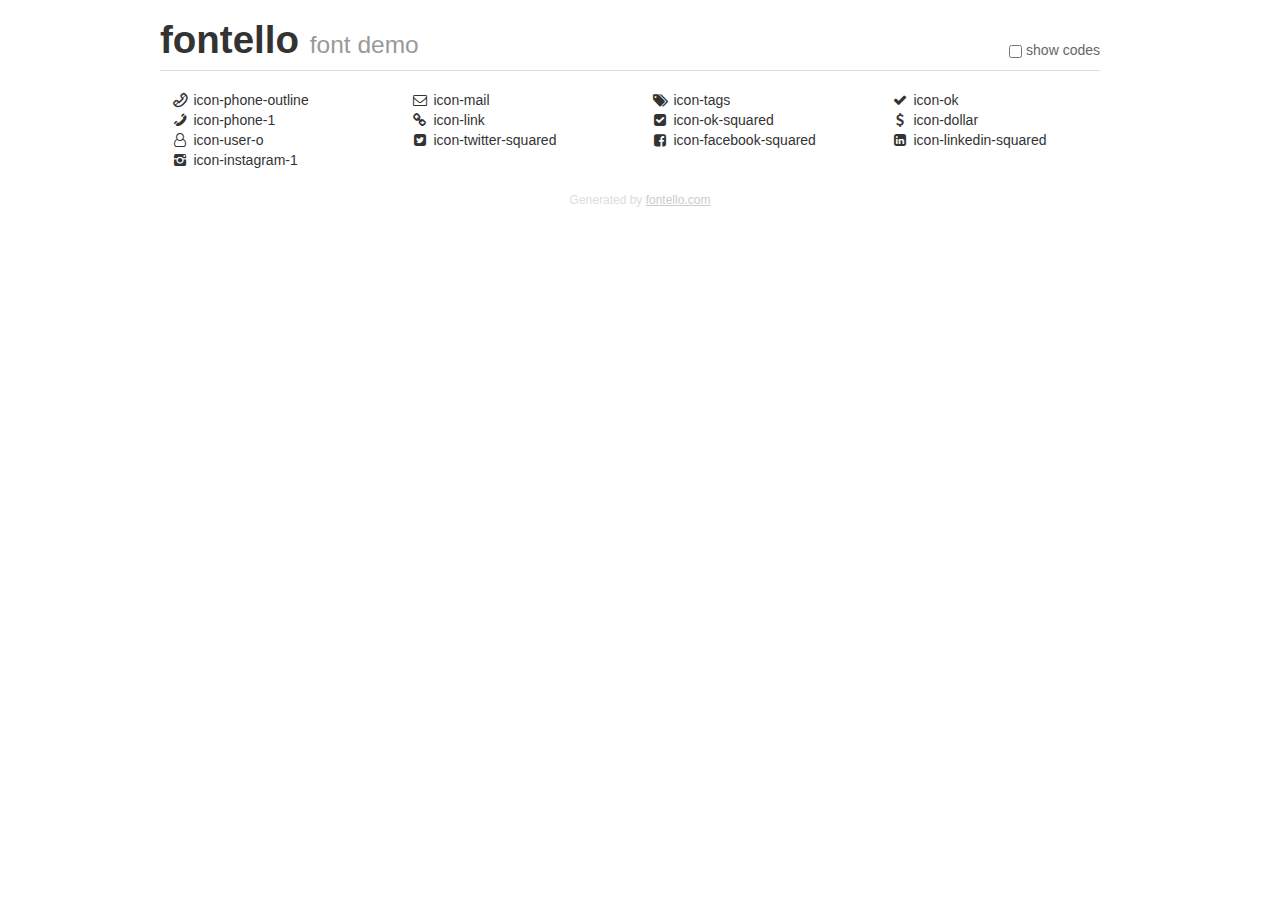
<file: font/demo.html>
<!DOCTYPE html>
<html>
  <head>
  <!--[if lt IE 9]><script language="javascript" type="text/javascript" src="//html5shim.googlecode.com/svn/trunk/html5.js"></script><![endif]-->
  <meta charset="UTF-8">
  <style>
    html {
      font-size: 100%;
      -webkit-text-size-adjust: 100%;
      -ms-text-size-adjust: 100%;
    }
    a:focus {
      outline: thin dotted #333;
      outline: 5px auto -webkit-focus-ring-color;
      outline-offset: -2px;
    }
    a:hover,
    a:active {
      outline: 0;
    }
    input {
      margin: 0;
      font-size: 100%;
      vertical-align: middle;
      *overflow: visible;
      line-height: normal;
    }
    input::-moz-focus-inner {
      padding: 0;
      border: 0;
    }
    body {
      margin: 0;
      font-family: "Helvetica Neue", Helvetica, Arial, sans-serif;
      font-size: 14px;
      line-height: 20px;
      color: #333;
      background-color: #fff;
    }
    a {
      color: #08c;
      text-decoration: none;
    }
    a:hover {
      color: #005580;
      text-decoration: underline;
    }
    .row {
      margin-left: -20px;
      *zoom: 1;
    }
    .row:before,
    .row:after {
      display: table;
      content: "";
      line-height: 0;
    }
    .row:after {
      clear: both;
    }
    .span3 {
      float: left;
      min-height: 1px;
      margin-left: 20px;
      width: 220px;
    }
    .container {
      width: 940px;
      margin-right: auto;
      margin-left: auto;
      *zoom: 1;
    }
    .container:before,
    .container:after {
      display: table;
      content: "";
      line-height: 0;
    }
    .container:after {
      clear: both;
    }
    small {
      font-size: 85%;
    }
    h1 {
      margin: 10px 0;
      font-family: inherit;
      font-weight: bold;
      line-height: 20px;
      color: inherit;
      text-rendering: optimizelegibility;
      line-height: 40px;
      font-size: 38.5px;
    }
    h1 small {
      font-weight: normal;
      line-height: 1;
      color: #999;
      font-size: 24.5px;
    }

    body {
      margin-top: 90px;
    }
    .header {
      position: fixed;
      top: 0;
      left: 50%;
      margin-left: -480px;
      background-color: #fff;
      border-bottom: 1px solid #ddd;
      padding-top: 10px;
      z-index: 10;
    }
    .footer {
      color: #ddd;
      font-size: 12px;
      text-align: center;
      margin-top: 20px;
    }
    .footer a {
      color: #ccc;
      text-decoration: underline;
    }
    .the-icons {
      font-size: 14px;
      line-height: 24px;
    }
    .switch {
      position: absolute;
      right: 0;
      bottom: 10px;
      color: #666;
    }
    .switch input {
      margin-right: 0.3em;
    }
    .codesOn .i-name {
      display: none;
    }
    .codesOn .i-code {
      display: inline;
    }
    .i-code {
      display: none;
    }
    @font-face {
      font-family: 'fontello';
      src: url('./font/fontello.eot?8961111');
      src: url('./font/fontello.eot?8961111#iefix') format('embedded-opentype'),
           url('./font/fontello.woff?8961111') format('woff'),
           url('./font/fontello.ttf?8961111') format('truetype'),
           url('./font/fontello.svg?8961111#fontello') format('svg');
      font-weight: normal;
      font-style: normal;
    }
    .demo-icon {
      font-family: "fontello";
      font-style: normal;
      font-weight: normal;
      speak: never;
     
      display: inline-block;
      text-decoration: inherit;
      width: 1em;
      margin-right: .2em;
      text-align: center;
      /* opacity: .8; */
     
      /* For safety - reset parent styles, that can break glyph codes*/
      font-variant: normal;
      text-transform: none;
     
      /* fix buttons height, for twitter bootstrap */
      line-height: 1em;
     
      /* Animation center compensation - margins should be symmetric */
      /* remove if not needed */
      margin-left: .2em;
     
      /* You can be more comfortable with increased icons size */
      /* font-size: 120%; */
     
      /* Font smoothing. That was taken from TWBS */
      -webkit-font-smoothing: antialiased;
      -moz-osx-font-smoothing: grayscale;
     
      /* Uncomment for 3D effect */
      /* text-shadow: 1px 1px 1px rgba(127, 127, 127, 0.3); */
    }
    </style>
    <link rel="stylesheet" href="css/animation.css"><!--[if IE 7]><link rel="stylesheet" href="css/" + font.fontname + "-ie7.css"><![endif]-->
    <script>
      function toggleCodes(on) {
        var obj = document.getElementById('icons');
      
        if (on) {
          obj.className += ' codesOn';
        } else {
          obj.className = obj.className.replace(' codesOn', '');
        }
      }
    </script>
  </head>
  <body>
    <div class="container header">
      <h1>fontello <small>font demo</small></h1>
      <label class="switch">
        <input type="checkbox" onclick="toggleCodes(this.checked)">show codes
      </label>
    </div>
    <div class="container" id="icons">
      <div class="row">
        <div class="span3" title="Code: 0xe800">
          <i class="demo-icon icon-phone-outline">&#xe800;</i> <span class="i-name">icon-phone-outline</span><span class="i-code">0xe800</span>
        </div>
        <div class="span3" title="Code: 0xe801">
          <i class="demo-icon icon-mail">&#xe801;</i> <span class="i-name">icon-mail</span><span class="i-code">0xe801</span>
        </div>
        <div class="span3" title="Code: 0xe802">
          <i class="demo-icon icon-tags">&#xe802;</i> <span class="i-name">icon-tags</span><span class="i-code">0xe802</span>
        </div>
        <div class="span3" title="Code: 0xe803">
          <i class="demo-icon icon-ok">&#xe803;</i> <span class="i-name">icon-ok</span><span class="i-code">0xe803</span>
        </div>
      </div>
      <div class="row">
        <div class="span3" title="Code: 0xe804">
          <i class="demo-icon icon-phone-1">&#xe804;</i> <span class="i-name">icon-phone-1</span><span class="i-code">0xe804</span>
        </div>
        <div class="span3" title="Code: 0xe806">
          <i class="demo-icon icon-link">&#xe806;</i> <span class="i-name">icon-link</span><span class="i-code">0xe806</span>
        </div>
        <div class="span3" title="Code: 0xf14a">
          <i class="demo-icon icon-ok-squared">&#xf14a;</i> <span class="i-name">icon-ok-squared</span><span class="i-code">0xf14a</span>
        </div>
        <div class="span3" title="Code: 0xf155">
          <i class="demo-icon icon-dollar">&#xf155;</i> <span class="i-name">icon-dollar</span><span class="i-code">0xf155</span>
        </div>
      </div>
      <div class="row">
        <div class="span3" title="Code: 0xf2c0">
          <i class="demo-icon icon-user-o">&#xf2c0;</i> <span class="i-name">icon-user-o</span><span class="i-code">0xf2c0</span>
        </div>
        <div class="span3" title="Code: 0xf304">
          <i class="demo-icon icon-twitter-squared">&#xf304;</i> <span class="i-name">icon-twitter-squared</span><span class="i-code">0xf304</span>
        </div>
        <div class="span3" title="Code: 0xf308">
          <i class="demo-icon icon-facebook-squared">&#xf308;</i> <span class="i-name">icon-facebook-squared</span><span class="i-code">0xf308</span>
        </div>
        <div class="span3" title="Code: 0xf30c">
          <i class="demo-icon icon-linkedin-squared">&#xf30c;</i> <span class="i-name">icon-linkedin-squared</span><span class="i-code">0xf30c</span>
        </div>
      </div>
      <div class="row">
        <div class="span3" title="Code: 0xf32d">
          <i class="demo-icon icon-instagram-1">&#xf32d;</i> <span class="i-name">icon-instagram-1</span><span class="i-code">0xf32d</span>
        </div>
      </div>
    </div>
    <div class="container footer">Generated by <a href="https://fontello.com">fontello.com</a></div>
  </body>
</html>
</file>
<file: style/main.css>
/* font-family: 'Montserrat', sans-serif; */

body{
    font-family:  'Montserrat', sans-serif;
}

.logo-container { 
    display: flex; 
} 

.logo-container h5 {
    margin-top: 0.5em;
}

.nav-link{
    color: #BDCDD8;

}
.phone-number{
    color: #D9D9D7;
    line-height: 2.5;
    font-size: 70%;
}

.icon-ok{
    color: #E38800;
}

.logo{
    width: 5em;
    height: 5em;
    margin-bottom: 2em;
}
.square-row {
    width: 100%;
    height:60%;
    display: flex;
    justify-content: center;
   
}
.square1{
    padding-top: 2em;
    height: 400px;
}

.square2{
    background-image: url("../img/square1.jpeg");
    background-size: cover;
    background-position: center;
    height: 400px;
}

.square3{
    background-image: url("../img/square2.jpg");
    background-size: cover;
    background-position: center;
    height: 400px;
}

.square4{
    padding-top: 1em;
    color: whitesmoke;
    line-height: 3;
    height: 400px;
}

.icon-phone-1{
    color: #E38800;
    font-size: 200%;
}

.orange{
    color: #E38800;
}

/* .four-squares{
    margin-top: 3em;
    margin-bottom: 3em;
} */

.second-segment {
    position: relative;
    padding-bottom: 4em;
    padding-top: 3em;
  }
.second-segment::before {
    content: "";
    position: absolute;
    top: 0;
    left: 0;
    right: 0;
    bottom: 0;
    background-image: url("../img/second-segment.jpeg");
    background-size: cover;
    background-position: center;
    opacity: 0.1;
    z-index: -1;
  }
  
.third-segment{
    padding-bottom: 7em;
    padding-top: 3em;
}

.fourth-segment{
    padding-bottom: 7em;
    padding-top: 4em;
}


.header {
    background-image: url("../img/header-img.png");
    background-size: cover;
    background-position: center;
    color: whitesmoke;
    opacity: 0.9;
    padding-bottom: 7em;
    padding-top: 7em;
}


.header1 {
    position: relative;
    color: whitesmoke;
    height: 20%;
}

.header1::before {
    content: "";
    position: absolute;
    top: 0;
    left: 0;
    right: 0;
    bottom: 0;
    background-image: url("../img/header-img.png");
    background-size: cover;
    background-position: center;
    opacity: 0.7;
    z-index: -1;
  }



.footer{
    background-color: #0C2D3E;
    font-size: 85%;
    color: #BDCDD8;
    padding-bottom: 1em;
    padding-top: 3em;
    
}

.right-align{
    padding-top: 1em;
    text-align: right;
}

.ikonice{
    font-size: 20px;
}

.ikonice-bus{
    width: 24px;
    height: 24px;
    color: #054F69;
}

.maillista{
    padding-top: 2em;
}

.card1 .card-header{
    /* color: whitesmoke; */
    background-color: #054e6923;
    border-right: 3px solid #054F69; 
    border-left: 3px solid #054F69; 
    border-top: 3px solid #054F69; 
    
}
.domeni{
    background-color: #054F69;
    border-radius: 7%;
    padding-bottom: 3em;
    padding-top: 2em;
    
}

.card1 .card-footer{
   /* color: whitesmoke; */
   background-color: #054e6923;
   border-right: 3px solid #054F69; 
   border-left: 3px solid #054F69; 
   border-bottom: 3px solid #054F69; 
}

.card1 .card-body{
    border-right: 3px solid #054F69; 
    border-left: 3px solid #054F69; 
 }

.business .card-footer{
    /* color: whitesmoke; */
    background-color: #054e6923;
    border-right: 3px solid #E38800; 
    border-left: 3px solid #E38800; 
    border-bottom: 3px solid #E38800; 
    
   
}
  
.business .card-header{
    /* color: whitesmoke; */
    background-color: #054e6923;
    border-right: 3px solid #E38800; 
    border-left: 3px solid #E38800; 
    border-top: 3px solid #E38800; 
}
.business .card-body{
    border-right: 3px solid #E38800; 
    border-left: 3px solid #E38800; 
}
.business{
    box-shadow: 10px 10px 12px #666;
}

.domen-row{
    padding-top: 2em;
    padding-right: 3em;
    padding-left: 3em;
}
.hosting-row{
    padding-top: 2em;
}

.copyright{
    padding-top: 3em;
    padding-bottom: 0;
    font-size: 75%;
}

.contact{
    line-height: 2.5;
}

.logo-container-navbar{
    font-size: 12px;
    display: flex; 
    padding-bottom: 0;
    margin-bottom: 0;
    height: 60px;
    color: #D9D9D7;
}

.logo-container-navbar h5 {
    font-size: 16px;
    padding-top: 0.8em;
    
}

.navbar-nav .nav-link {
    font-size: 14px;
    margin-left: 2em;
    color: #D9D9D7;
  }
  
  /* .logo{
    font-size: 16px;
    padding-bottom: 0.5em;
  } */

  .domeni .row .col-sm-6 .card{
    margin-top: 0;
    color: #E38800;
    /* border: 2px solid #E38800; */
    font-size: small;
    /* box-shadow: 0px 0px 20px #666; */
    border-radius: 7%;
  }
  
  .ponuda-domena{
    padding-top: 2em;
    padding-bottom: 5em;
  }

  .paragraph{
    padding-top: 2em;
    padding-bottom: 5em;
    color: #054F69;
  }

  /* BUSINESS */
.card-row{
    padding-top: 5em;
    padding-bottom: 5em;
}

.icon{
    background-color: white;
    border-radius: 50%;
    margin-bottom: 0.5em;
}
.bus{
    box-shadow: 10px 0px 12px #666;
}
.bus .card-header{
    /* border: 3px solid #E38800; */
    /* background-color: #054F69; */
    background-color: #054e6923;
 }

  .bus .card-body{
    /* /* color: white; */
    /* background-color: #054e6920; */
    background-color: #054e6923;
    border-top: 2px solid #054F69; 
    border-left: 2px solid #054F69; 
    border-right: 2px solid #054F69; 
  }


  .bus .card-footer{
    background-color: #054e6923;
    border: 2px solid #054F69; 
  }

  .bus .list-group {
    border-right: 2px solid #054F69; 
    border-left: 2px solid #054F69; 
  }

.list-group-flush{
    font-size: 18px;
}

.card-title{
    font-size: 24px;
    /* color: #E38800; */
} 

.cena{
    font-size: 18px;
}
</file>
<file: font/css/fontello.css>
@font-face {
  font-family: 'fontello';
  src: url('../font/fontello.eot?38008275');
  src: url('../font/fontello.eot?38008275#iefix') format('embedded-opentype'),
       url('../font/fontello.woff2?38008275') format('woff2'),
       url('../font/fontello.woff?38008275') format('woff'),
       url('../font/fontello.ttf?38008275') format('truetype'),
       url('../font/fontello.svg?38008275#fontello') format('svg');
  font-weight: normal;
  font-style: normal;
}
/* Chrome hack: SVG is rendered more smooth in Windozze. 100% magic, uncomment if you need it. */
/* Note, that will break hinting! In other OS-es font will be not as sharp as it could be */
/*
@media screen and (-webkit-min-device-pixel-ratio:0) {
  @font-face {
    font-family: 'fontello';
    src: url('../font/fontello.svg?38008275#fontello') format('svg');
  }
}
*/
[class^="icon-"]:before, [class*=" icon-"]:before {
  font-family: "fontello";
  font-style: normal;
  font-weight: normal;
  speak: never;

  display: inline-block;
  text-decoration: inherit;
  width: 1em;
  margin-right: .2em;
  text-align: center;
  /* opacity: .8; */

  /* For safety - reset parent styles, that can break glyph codes*/
  font-variant: normal;
  text-transform: none;

  /* fix buttons height, for twitter bootstrap */
  line-height: 1em;

  /* Animation center compensation - margins should be symmetric */
  /* remove if not needed */
  margin-left: .2em;

  /* you can be more comfortable with increased icons size */
  /* font-size: 120%; */

  /* Font smoothing. That was taken from TWBS */
  -webkit-font-smoothing: antialiased;
  -moz-osx-font-smoothing: grayscale;

  /* Uncomment for 3D effect */
  /* text-shadow: 1px 1px 1px rgba(127, 127, 127, 0.3); */
}

.icon-phone-outline:before { content: '\e800'; } /* '' */
.icon-mail:before { content: '\e801'; } /* '' */
.icon-tags:before { content: '\e802'; } /* '' */
.icon-ok:before { content: '\e803'; } /* '' */
.icon-phone-1:before { content: '\e804'; } /* '' */
.icon-link:before { content: '\e806'; } /* '' */
.icon-ok-squared:before { content: '\f14a'; } /* '' */
.icon-dollar:before { content: '\f155'; } /* '' */
.icon-user-o:before { content: '\f2c0'; } /* '' */
.icon-twitter-squared:before { content: '\f304'; } /* '' */
.icon-facebook-squared:before { content: '\f308'; } /* '' */
.icon-linkedin-squared:before { content: '\f30c'; } /* '' */
.icon-instagram-1:before { content: '\f32d'; } /* '' */
</file>
<file: style/custom-css.css>
/*
* Orson http://en.orson.io , autreplanete http://www.autreplanete.com/ 
*  
**//*!
 * Bootstrap v4.0.0-beta (https://getbootstrap.com)
 * Copyright 2011-2017 The Bootstrap Authors
 * Copyright 2011-2017 Twitter, Inc.
 * Licensed under MIT (https://github.com/twbs/bootstrap/blob/master/LICENSE)
 */@media print {*,*::before,*::after {text-shadow: none !important;box-shadow: none !important; }a,a:visited {text-decoration: underline; }abbr[title]::after {content: " (" attr(title) ")"; }pre {white-space: pre-wrap !important; }pre,blockquote {border: 1px solid #999;page-break-inside: avoid; }thead {display: table-header-group; }tr,img {page-break-inside: avoid; }p,h2,h3 {orphans: 3;widows: 3; }h2,h3 {page-break-after: avoid; }.navbar {display: none; }.badge {border: 1px solid #000; }.table {border-collapse: collapse !important; }.table td,.table th {background-color: #fff !important; }.table-bordered th,.table-bordered td {border: 1px solid #ddd !important; } }html {box-sizing: border-box;font-family: sans-serif;line-height: 1.15;-webkit-text-size-adjust: 100%;-ms-text-size-adjust: 100%;-ms-overflow-style: scrollbar;-webkit-tap-highlight-color: transparent; }*,*::before,*::after {box-sizing: inherit; }@-ms-viewport {width: device-width; }article, aside, dialog, figcaption, figure, footer, header, hgroup, main, nav, section {display: block; }body {margin: 0;font-family: -apple-system, BlinkMacSystemFont, "Segoe UI", Roboto, "Helvetica Neue", Arial, sans-serif;font-size: 1rem;font-weight: normal;line-height: 1.5;color: #212529;background-color: #fff; }[tabindex="-1"]:focus {outline: none !important; }hr {box-sizing: content-box;height: 0;overflow: visible; }h1, h2, h3, h4, h5, h6 {margin-top: 0;margin-bottom: .5rem; }p {margin-top: 0;margin-bottom: 1rem; }abbr[title],abbr[data-original-title] {text-decoration: underline;text-decoration: underline dotted;cursor: help;border-bottom: 0; }address {margin-bottom: 1rem;font-style: normal;line-height: inherit; }ol,ul,dl {margin-top: 0;margin-bottom: 1rem; }ol ol,ul ul,ol ul,ul ol {margin-bottom: 0; }dt {font-weight: bold; }dd {margin-bottom: .5rem;margin-left: 0; }blockquote {margin: 0 0 1rem; }dfn {font-style: italic; }b,strong {font-weight: bolder; }small {font-size: 80%; }sub,sup {position: relative;font-size: 75%;line-height: 0;vertical-align: baseline; }sub {bottom: -.25em; }sup {top: -.5em; }a {color: #093f55;text-decoration: none;background-color: transparent;-webkit-text-decoration-skip: objects; }a:hover {color: #020c10;text-decoration: underline; }a:not([href]):not([tabindex]) {color: inherit;text-decoration: none; }a:not([href]):not([tabindex]):focus, a:not([href]):not([tabindex]):hover {color: inherit;text-decoration: none; }a:not([href]):not([tabindex]):focus {outline: 0; }pre,code,kbd,samp {font-family: monospace, monospace;font-size: 1em; }pre {margin-top: 0;margin-bottom: 1rem;overflow: auto; }figure {margin: 0 0 1rem; }img {vertical-align: middle;border-style: none; }svg:not(:root) {overflow: hidden; }a,area,button,[role="button"],input,label,select,summary,textarea {touch-action: manipulation; }table {border-collapse: collapse; }caption {padding-top: 0.75rem;padding-bottom: 0.75rem;color: #2e6b82;text-align: left;caption-side: bottom; }th {text-align: left; }label {display: inline-block;margin-bottom: .5rem; }button:focus {outline: 1px dotted;outline: 5px auto -webkit-focus-ring-color; }input,button,select,optgroup,textarea {margin: 0;font-family: inherit;font-size: inherit;line-height: inherit; }button,input {overflow: visible; }button,select {text-transform: none; }button,html [type="button"],[type="reset"],[type="submit"] {-webkit-appearance: button; }button::-moz-focus-inner,[type="button"]::-moz-focus-inner,[type="reset"]::-moz-focus-inner,[type="submit"]::-moz-focus-inner {padding: 0;border-style: none; }input[type="radio"],input[type="checkbox"] {box-sizing: border-box;padding: 0; }input[type="date"],input[type="time"],input[type="datetime-local"],input[type="month"] {-webkit-appearance: listbox; }textarea {overflow: auto;resize: vertical; }fieldset {min-width: 0;padding: 0;margin: 0;border: 0; }legend {display: block;width: 100%;max-width: 100%;padding: 0;margin-bottom: .5rem;font-size: 1.5rem;line-height: inherit;color: inherit;white-space: normal; }progress {vertical-align: baseline; }[type="number"]::-webkit-inner-spin-button,[type="number"]::-webkit-outer-spin-button {height: auto; }[type="search"] {outline-offset: -2px;-webkit-appearance: none; }[type="search"]::-webkit-search-cancel-button,[type="search"]::-webkit-search-decoration {-webkit-appearance: none; }::-webkit-file-upload-button {font: inherit;-webkit-appearance: button; }output {display: inline-block; }summary {display: list-item; }template {display: none; }[hidden] {display: none !important; }h1, h2, h3, h4, h5, h6,.h1, .h2, .h3, .h4, .h5, .h6 {margin-bottom: 0.5rem;font-family: inherit;font-weight: 500;line-height: 1.1;color: inherit; }h1, .h1 {font-size: 2.5rem; }h2, .h2 {font-size: 2rem; }h3, .h3 {font-size: 1.75rem; }h4, .h4 {font-size: 1.5rem; }h5, .h5 {font-size: 1.25rem; }h6, .h6 {font-size: 1rem; }.lead {font-size: 1.25rem;font-weight: 300; }.display-1 {font-size: 6rem;font-weight: 300;line-height: 1.1; }.display-2 {font-size: 5.5rem;font-weight: 300;line-height: 1.1; }.display-3 {font-size: 4.5rem;font-weight: 300;line-height: 1.1; }.display-4 {font-size: 3.5rem;font-weight: 300;line-height: 1.1; }hr {margin-top: 1rem;margin-bottom: 1rem;border: 0;border-top: 1px solid rgba(0, 0, 0, 0.1); }small,.small {font-size: 80%;font-weight: normal; }mark,.mark {padding: 0.2em;background-color: #fcf8e3; }.list-unstyled {padding-left: 0;list-style: none; }.list-inline {padding-left: 0;list-style: none; }.list-inline-item {display: inline-block; }.list-inline-item:not(:last-child) {margin-right: 5px; }.initialism {font-size: 90%;text-transform: uppercase; }.blockquote {margin-bottom: 1rem;font-size: 1.25rem; }.blockquote-footer {display: block;font-size: 80%;color: #2e6b82; }.blockquote-footer::before {content: "\2014 \00A0"; }.img-fluid {max-width: 100%;height: auto; }.img-thumbnail {padding: 0.25rem;background-color: #fff;border: 1px solid #ddd;border-radius: 0.25rem;transition: all 0.2s ease-in-out;max-width: 100%;height: auto; }.figure {display: inline-block; }.figure-img {margin-bottom: 0.5rem;line-height: 1; }.figure-caption {font-size: 90%;color: #2e6b82; }code,kbd,pre,samp {font-family: Menlo, Monaco, Consolas, "Liberation Mono", "Courier New", monospace; }code {padding: 0.2rem 0.4rem;font-size: 90%;color: #bd4147;background-color: #f8f9fa;border-radius: 0.25rem; }a > code {padding: 0;color: inherit;background-color: inherit; }kbd {padding: 0.2rem 0.4rem;font-size: 90%;color: #fff;background-color: #212529;border-radius: 0.2rem; }kbd kbd {padding: 0;font-size: 100%;font-weight: bold; }pre {display: block;margin-top: 0;margin-bottom: 1rem;font-size: 90%;color: #212529; }pre code {padding: 0;font-size: inherit;color: inherit;background-color: transparent;border-radius: 0; }.pre-scrollable {max-height: 340px;overflow-y: scroll; }.container {margin-right: auto;margin-left: auto;padding-right: 15px;padding-left: 15px;width: 100%; }@media (min-width: 576px) {.container {max-width: 540px; } }@media (min-width: 768px) {.container {max-width: 720px; } }@media (min-width: 992px) {.container {max-width: 960px; } }@media (min-width: 1200px) {.container {max-width: 1140px; } }.container-fluid {width: 100%;margin-right: auto;margin-left: auto;padding-right: 15px;padding-left: 15px;width: 100%; }.row {display: flex;flex-wrap: wrap;margin-right: -15px;margin-left: -15px; }.no-gutters {margin-right: 0;margin-left: 0; }.no-gutters > .col,.no-gutters > [class*="col-"] {padding-right: 0;padding-left: 0; }.col-1, .col-2, .col-3, .col-4, .col-5, .col-6, .col-7, .col-8, .col-9, .col-10, .col-11, .col-12, .col,.col-auto, .col-sm-1, .col-sm-2, .col-sm-3, .col-sm-4, .col-sm-5, .col-sm-6, .col-sm-7, .col-sm-8, .col-sm-9, .col-sm-10, .col-sm-11, .col-sm-12, .col-sm,.col-sm-auto, .col-md-1, .col-md-2, .col-md-3, .col-md-4, .col-md-5, .col-md-6, .col-md-7, .col-md-8, .col-md-9, .col-md-10, .col-md-11, .col-md-12, .col-md,.col-md-auto, .col-lg-1, .col-lg-2, .col-lg-3, .col-lg-4, .col-lg-5, .col-lg-6, .col-lg-7, .col-lg-8, .col-lg-9, .col-lg-10, .col-lg-11, .col-lg-12, .col-lg,.col-lg-auto, .col-xl-1, .col-xl-2, .col-xl-3, .col-xl-4, .col-xl-5, .col-xl-6, .col-xl-7, .col-xl-8, .col-xl-9, .col-xl-10, .col-xl-11, .col-xl-12, .col-xl,.col-xl-auto {position: relative;width: 100%;min-height: 1px;padding-right: 15px;padding-left: 15px; }.col {flex-basis: 0;flex-grow: 1;max-width: 100%; }.col-auto {flex: 0 0 auto;width: auto;max-width: none; }.col-1 {flex: 0 0 8.33333%;max-width: 8.33333%; }.col-2 {flex: 0 0 16.66667%;max-width: 16.66667%; }.col-3 {flex: 0 0 25%;max-width: 25%; }.col-4 {flex: 0 0 33.33333%;max-width: 33.33333%; }.col-5 {flex: 0 0 41.66667%;max-width: 41.66667%; }.col-6 {flex: 0 0 50%;max-width: 50%; }.col-7 {flex: 0 0 58.33333%;max-width: 58.33333%; }.col-8 {flex: 0 0 66.66667%;max-width: 66.66667%; }.col-9 {flex: 0 0 75%;max-width: 75%; }.col-10 {flex: 0 0 83.33333%;max-width: 83.33333%; }.col-11 {flex: 0 0 91.66667%;max-width: 91.66667%; }.col-12 {flex: 0 0 100%;max-width: 100%; }.order-1 {order: 1; }.order-2 {order: 2; }.order-3 {order: 3; }.order-4 {order: 4; }.order-5 {order: 5; }.order-6 {order: 6; }.order-7 {order: 7; }.order-8 {order: 8; }.order-9 {order: 9; }.order-10 {order: 10; }.order-11 {order: 11; }.order-12 {order: 12; }@media (min-width: 576px) {.col-sm {flex-basis: 0;flex-grow: 1;max-width: 100%; }.col-sm-auto {flex: 0 0 auto;width: auto;max-width: none; }.col-sm-1 {flex: 0 0 8.33333%;max-width: 8.33333%; }.col-sm-2 {flex: 0 0 16.66667%;max-width: 16.66667%; }.col-sm-3 {flex: 0 0 25%;max-width: 25%; }.col-sm-4 {flex: 0 0 33.33333%;max-width: 33.33333%; }.col-sm-5 {flex: 0 0 41.66667%;max-width: 41.66667%; }.col-sm-6 {flex: 0 0 50%;max-width: 50%; }.col-sm-7 {flex: 0 0 58.33333%;max-width: 58.33333%; }.col-sm-8 {flex: 0 0 66.66667%;max-width: 66.66667%; }.col-sm-9 {flex: 0 0 75%;max-width: 75%; }.col-sm-10 {flex: 0 0 83.33333%;max-width: 83.33333%; }.col-sm-11 {flex: 0 0 91.66667%;max-width: 91.66667%; }.col-sm-12 {flex: 0 0 100%;max-width: 100%; }.order-sm-1 {order: 1; }.order-sm-2 {order: 2; }.order-sm-3 {order: 3; }.order-sm-4 {order: 4; }.order-sm-5 {order: 5; }.order-sm-6 {order: 6; }.order-sm-7 {order: 7; }.order-sm-8 {order: 8; }.order-sm-9 {order: 9; }.order-sm-10 {order: 10; }.order-sm-11 {order: 11; }.order-sm-12 {order: 12; } }@media (min-width: 768px) {.col-md {flex-basis: 0;flex-grow: 1;max-width: 100%; }.col-md-auto {flex: 0 0 auto;width: auto;max-width: none; }.col-md-1 {flex: 0 0 8.33333%;max-width: 8.33333%; }.col-md-2 {flex: 0 0 16.66667%;max-width: 16.66667%; }.col-md-3 {flex: 0 0 25%;max-width: 25%; }.col-md-4 {flex: 0 0 33.33333%;max-width: 33.33333%; }.col-md-5 {flex: 0 0 41.66667%;max-width: 41.66667%; }.col-md-6 {flex: 0 0 50%;max-width: 50%; }.col-md-7 {flex: 0 0 58.33333%;max-width: 58.33333%; }.col-md-8 {flex: 0 0 66.66667%;max-width: 66.66667%; }.col-md-9 {flex: 0 0 75%;max-width: 75%; }.col-md-10 {flex: 0 0 83.33333%;max-width: 83.33333%; }.col-md-11 {flex: 0 0 91.66667%;max-width: 91.66667%; }.col-md-12 {flex: 0 0 100%;max-width: 100%; }.order-md-1 {order: 1; }.order-md-2 {order: 2; }.order-md-3 {order: 3; }.order-md-4 {order: 4; }.order-md-5 {order: 5; }.order-md-6 {order: 6; }.order-md-7 {order: 7; }.order-md-8 {order: 8; }.order-md-9 {order: 9; }.order-md-10 {order: 10; }.order-md-11 {order: 11; }.order-md-12 {order: 12; } }@media (min-width: 992px) {.col-lg {flex-basis: 0;flex-grow: 1;max-width: 100%; }.col-lg-auto {flex: 0 0 auto;width: auto;max-width: none; }.col-lg-1 {flex: 0 0 8.33333%;max-width: 8.33333%; }.col-lg-2 {flex: 0 0 16.66667%;max-width: 16.66667%; }.col-lg-3 {flex: 0 0 25%;max-width: 25%; }.col-lg-4 {flex: 0 0 33.33333%;max-width: 33.33333%; }.col-lg-5 {flex: 0 0 41.66667%;max-width: 41.66667%; }.col-lg-6 {flex: 0 0 50%;max-width: 50%; }.col-lg-7 {flex: 0 0 58.33333%;max-width: 58.33333%; }.col-lg-8 {flex: 0 0 66.66667%;max-width: 66.66667%; }.col-lg-9 {flex: 0 0 75%;max-width: 75%; }.col-lg-10 {flex: 0 0 83.33333%;max-width: 83.33333%; }.col-lg-11 {flex: 0 0 91.66667%;max-width: 91.66667%; }.col-lg-12 {flex: 0 0 100%;max-width: 100%; }.order-lg-1 {order: 1; }.order-lg-2 {order: 2; }.order-lg-3 {order: 3; }.order-lg-4 {order: 4; }.order-lg-5 {order: 5; }.order-lg-6 {order: 6; }.order-lg-7 {order: 7; }.order-lg-8 {order: 8; }.order-lg-9 {order: 9; }.order-lg-10 {order: 10; }.order-lg-11 {order: 11; }.order-lg-12 {order: 12; } }@media (min-width: 1200px) {.col-xl {flex-basis: 0;flex-grow: 1;max-width: 100%; }.col-xl-auto {flex: 0 0 auto;width: auto;max-width: none; }.col-xl-1 {flex: 0 0 8.33333%;max-width: 8.33333%; }.col-xl-2 {flex: 0 0 16.66667%;max-width: 16.66667%; }.col-xl-3 {flex: 0 0 25%;max-width: 25%; }.col-xl-4 {flex: 0 0 33.33333%;max-width: 33.33333%; }.col-xl-5 {flex: 0 0 41.66667%;max-width: 41.66667%; }.col-xl-6 {flex: 0 0 50%;max-width: 50%; }.col-xl-7 {flex: 0 0 58.33333%;max-width: 58.33333%; }.col-xl-8 {flex: 0 0 66.66667%;max-width: 66.66667%; }.col-xl-9 {flex: 0 0 75%;max-width: 75%; }.col-xl-10 {flex: 0 0 83.33333%;max-width: 83.33333%; }.col-xl-11 {flex: 0 0 91.66667%;max-width: 91.66667%; }.col-xl-12 {flex: 0 0 100%;max-width: 100%; }.order-xl-1 {order: 1; }.order-xl-2 {order: 2; }.order-xl-3 {order: 3; }.order-xl-4 {order: 4; }.order-xl-5 {order: 5; }.order-xl-6 {order: 6; }.order-xl-7 {order: 7; }.order-xl-8 {order: 8; }.order-xl-9 {order: 9; }.order-xl-10 {order: 10; }.order-xl-11 {order: 11; }.order-xl-12 {order: 12; } }.table {width: 100%;max-width: 100%;margin-bottom: 1rem;background-color: transparent; }.table th,.table td {padding: 0.75rem;vertical-align: top;border-top: 1px solid #e9ecef; }.table thead th {vertical-align: bottom;border-bottom: 2px solid #e9ecef; }.table tbody + tbody {border-top: 2px solid #e9ecef; }.table .table {background-color: #fff; }.table-sm th,.table-sm td {padding: 0.3rem; }.table-bordered {border: 1px solid #e9ecef; }.table-bordered th,.table-bordered td {border: 1px solid #e9ecef; }.table-bordered thead th,.table-bordered thead td {border-bottom-width: 2px; }.table-striped tbody tr:nth-of-type(odd) {background-color: rgba(0, 0, 0, 0.05); }.table-hover tbody tr:hover {background-color: rgba(0, 0, 0, 0.075); }.table-primary,.table-primary > th,.table-primary > td {background-color: #bac9cf; }.table-hover .table-primary:hover {background-color: #abbdc5; }.table-hover .table-primary:hover > td,.table-hover .table-primary:hover > th {background-color: #abbdc5; }.table-secondary,.table-secondary > th,.table-secondary > td {background-color: #c4d6dc; }.table-hover .table-secondary:hover {background-color: #b4cbd3; }.table-hover .table-secondary:hover > td,.table-hover .table-secondary:hover > th {background-color: #b4cbd3; }.table-success,.table-success > th,.table-success > td {background-color: #c3e6cb; }.table-hover .table-success:hover {background-color: #b1dfbb; }.table-hover .table-success:hover > td,.table-hover .table-success:hover > th {background-color: #b1dfbb; }.table-info,.table-info > th,.table-info > td {background-color: #bee5eb; }.table-hover .table-info:hover {background-color: #abdde5; }.table-hover .table-info:hover > td,.table-hover .table-info:hover > th {background-color: #abdde5; }.table-warning,.table-warning > th,.table-warning > td {background-color: #f7deb8; }.table-hover .table-warning:hover {background-color: #f4d3a1; }.table-hover .table-warning:hover > td,.table-hover .table-warning:hover > th {background-color: #f4d3a1; }.table-danger,.table-danger > th,.table-danger > td {background-color: #f5c6cb; }.table-hover .table-danger:hover {background-color: #f1b0b7; }.table-hover .table-danger:hover > td,.table-hover .table-danger:hover > th {background-color: #f1b0b7; }.table-light,.table-light > th,.table-light > td {background-color: #fdfdfe; }.table-hover .table-light:hover {background-color: #ececf6; }.table-hover .table-light:hover > td,.table-hover .table-light:hover > th {background-color: #ececf6; }.table-dark,.table-dark > th,.table-dark > td {background-color: #c6c8ca; }.table-hover .table-dark:hover {background-color: #b9bbbe; }.table-hover .table-dark:hover > td,.table-hover .table-dark:hover > th {background-color: #b9bbbe; }.table-active,.table-active > th,.table-active > td {background-color: rgba(0, 0, 0, 0.075); }.table-hover .table-active:hover {background-color: rgba(0, 0, 0, 0.075); }.table-hover .table-active:hover > td,.table-hover .table-active:hover > th {background-color: rgba(0, 0, 0, 0.075); }.thead-inverse th {color: #fff;background-color: #212529; }.thead-default th {color: #495057;background-color: #e9ecef; }.table-inverse {color: #fff;background-color: #212529; }.table-inverse th,.table-inverse td,.table-inverse thead th {border-color: #32383e; }.table-inverse.table-bordered {border: 0; }.table-inverse.table-striped tbody tr:nth-of-type(odd) {background-color: rgba(255, 255, 255, 0.05); }.table-inverse.table-hover tbody tr:hover {background-color: rgba(255, 255, 255, 0.075); }@media (max-width: 991px) {.table-responsive {display: block;width: 100%;overflow-x: auto;-ms-overflow-style: -ms-autohiding-scrollbar; }.table-responsive.table-bordered {border: 0; } }.form-control {display: block;width: 100%;padding: 0.5rem 0.75rem;font-size: 1rem;line-height: 1.25;color: #495057;background-color: #fff;background-image: none;background-clip: padding-box;border: 1px solid rgba(0, 0, 0, 0.15);border-radius: 0.25rem;transition: border-color ease-in-out 0.15s, box-shadow ease-in-out 0.15s; }.form-control::-ms-expand {background-color: transparent;border: 0; }.form-control:focus {color: #495057;background-color: #fff;border-color: #1594c8;outline: none; }.form-control::placeholder {color: #2e6b82;opacity: 1; }.form-control:disabled, .form-control[readonly] {background-color: #e9ecef;opacity: 1; }select.form-control:not([size]):not([multiple]) {height: calc(2.25rem + 2px); }select.form-control:focus::-ms-value {color: #495057;background-color: #fff; }.form-control-file,.form-control-range {display: block; }.col-form-label {padding-top: calc(0.5rem - 1px * 2);padding-bottom: calc(0.5rem - 1px * 2);margin-bottom: 0; }.col-form-label-lg {padding-top: calc(0.5rem - 1px * 2);padding-bottom: calc(0.5rem - 1px * 2);font-size: 1.25rem; }.col-form-label-sm {padding-top: calc(0.25rem - 1px * 2);padding-bottom: calc(0.25rem - 1px * 2);font-size: 0.875rem; }.col-form-legend {padding-top: 0.5rem;padding-bottom: 0.5rem;margin-bottom: 0;font-size: 1rem; }.form-control-plaintext {padding-top: 0.5rem;padding-bottom: 0.5rem;margin-bottom: 0;line-height: 1.25;border: solid transparent;border-width: 1px 0; }.form-control-plaintext.form-control-sm, .input-group-sm > .form-control-plaintext.form-control,.input-group-sm > .form-control-plaintext.input-group-addon,.input-group-sm > .input-group-btn > .form-control-plaintext.btn, .form-control-plaintext.form-control-lg, .input-group-lg > .form-control-plaintext.form-control,.input-group-lg > .form-control-plaintext.input-group-addon,.input-group-lg > .input-group-btn > .form-control-plaintext.btn {padding-right: 0;padding-left: 0; }.form-control-sm, .input-group-sm > .form-control,.input-group-sm > .input-group-addon,.input-group-sm > .input-group-btn > .btn {padding: 0.25rem 0.5rem;font-size: 0.875rem;line-height: 1.5;border-radius: 0.2rem; }select.form-control-sm:not([size]):not([multiple]), .input-group-sm > select.form-control:not([size]):not([multiple]),.input-group-sm > select.input-group-addon:not([size]):not([multiple]),.input-group-sm > .input-group-btn > select.btn:not([size]):not([multiple]) {height: calc(1.8125rem + 2px); }.form-control-lg, .input-group-lg > .form-control,.input-group-lg > .input-group-addon,.input-group-lg > .input-group-btn > .btn {padding: 0.5rem 1rem;font-size: 1.25rem;line-height: 1.5;border-radius: 0.3rem; }select.form-control-lg:not([size]):not([multiple]), .input-group-lg > select.form-control:not([size]):not([multiple]),.input-group-lg > select.input-group-addon:not([size]):not([multiple]),.input-group-lg > .input-group-btn > select.btn:not([size]):not([multiple]) {height: calc(2.3125rem + 2px); }.form-group {margin-bottom: 1rem; }.form-text {display: block;margin-top: 0.25rem; }.form-row {display: flex;flex-wrap: wrap;margin-right: -5px;margin-left: -5px; }.form-row > .col,.form-row > [class*="col-"] {padding-right: 5px;padding-left: 5px; }.form-check {position: relative;display: block;margin-bottom: 0.5rem; }.form-check.disabled .form-check-label {color: #2e6b82; }.form-check-label {padding-left: 1.25rem;margin-bottom: 0; }.form-check-input {position: absolute;margin-top: 0.25rem;margin-left: -1.25rem; }.form-check-input:only-child {position: static; }.form-check-inline {display: inline-block; }.form-check-inline .form-check-label {vertical-align: middle; }.form-check-inline + .form-check-inline {margin-left: 0.75rem; }.invalid-feedback {display: none;margin-top: .25rem;font-size: .875rem;color: #dc3545; }.invalid-tooltip {position: absolute;top: 100%;z-index: 5;display: none;width: 250px;padding: .5rem;margin-top: .1rem;font-size: .875rem;line-height: 1;color: #fff;background-color: rgba(220, 53, 69, 0.8);border-radius: .2rem; }.was-validated .form-control:valid, .form-control.is-valid, .was-validated.custom-select:valid,.custom-select.is-valid {border-color: #28a745; }.was-validated .form-control:valid:focus, .form-control.is-valid:focus, .was-validated.custom-select:valid:focus,.custom-select.is-valid:focus {box-shadow: 0 0 0 0.2rem rgba(40, 167, 69, 0.25); }.was-validated .form-control:valid ~ .invalid-feedback,.was-validated .form-control:valid ~ .invalid-tooltip, .form-control.is-valid ~ .invalid-feedback,.form-control.is-valid ~ .invalid-tooltip, .was-validated.custom-select:valid ~ .invalid-feedback,.was-validated.custom-select:valid ~ .invalid-tooltip,.custom-select.is-valid ~ .invalid-feedback,.custom-select.is-valid ~ .invalid-tooltip {display: block; }.was-validated .form-check-input:valid + .form-check-label, .form-check-input.is-valid + .form-check-label {color: #28a745; }.was-validated .custom-control-input:valid ~ .custom-control-indicator, .custom-control-input.is-valid ~ .custom-control-indicator {background-color: rgba(40, 167, 69, 0.25); }.was-validated .custom-control-input:valid ~ .custom-control-description, .custom-control-input.is-valid ~ .custom-control-description {color: #28a745; }.was-validated .custom-file-input:valid ~ .custom-file-control, .custom-file-input.is-valid ~ .custom-file-control {border-color: #28a745; }.was-validated .custom-file-input:valid ~ .custom-file-control::before, .custom-file-input.is-valid ~ .custom-file-control::before {border-color: inherit; }.was-validated .custom-file-input:valid:focus, .custom-file-input.is-valid:focus {box-shadow: 0 0 0 0.2rem rgba(40, 167, 69, 0.25); }.was-validated .form-control:invalid, .form-control.is-invalid, .was-validated.custom-select:invalid,.custom-select.is-invalid {border-color: #dc3545; }.was-validated .form-control:invalid:focus, .form-control.is-invalid:focus, .was-validated.custom-select:invalid:focus,.custom-select.is-invalid:focus {box-shadow: 0 0 0 0.2rem rgba(220, 53, 69, 0.25); }.was-validated .form-control:invalid ~ .invalid-feedback,.was-validated .form-control:invalid ~ .invalid-tooltip, .form-control.is-invalid ~ .invalid-feedback,.form-control.is-invalid ~ .invalid-tooltip, .was-validated.custom-select:invalid ~ .invalid-feedback,.was-validated.custom-select:invalid ~ .invalid-tooltip,.custom-select.is-invalid ~ .invalid-feedback,.custom-select.is-invalid ~ .invalid-tooltip {display: block; }.was-validated .form-check-input:invalid + .form-check-label, .form-check-input.is-invalid + .form-check-label {color: #dc3545; }.was-validated .custom-control-input:invalid ~ .custom-control-indicator, .custom-control-input.is-invalid ~ .custom-control-indicator {background-color: rgba(220, 53, 69, 0.25); }.was-validated .custom-control-input:invalid ~ .custom-control-description, .custom-control-input.is-invalid ~ .custom-control-description {color: #dc3545; }.was-validated .custom-file-input:invalid ~ .custom-file-control, .custom-file-input.is-invalid ~ .custom-file-control {border-color: #dc3545; }.was-validated .custom-file-input:invalid ~ .custom-file-control::before, .custom-file-input.is-invalid ~ .custom-file-control::before {border-color: inherit; }.was-validated .custom-file-input:invalid:focus, .custom-file-input.is-invalid:focus {box-shadow: 0 0 0 0.2rem rgba(220, 53, 69, 0.25); }.form-inline {display: flex;flex-flow: row wrap;align-items: center; }.form-inline .form-check {width: 100%; }@media (min-width: 576px) {.form-inline label {display: flex;align-items: center;justify-content: center;margin-bottom: 0; }.form-inline .form-group {display: flex;flex: 0 0 auto;flex-flow: row wrap;align-items: center;margin-bottom: 0; }.form-inline .form-control {display: inline-block;width: auto;vertical-align: middle; }.form-inline .form-control-plaintext {display: inline-block; }.form-inline .input-group {width: auto; }.form-inline .form-control-label {margin-bottom: 0;vertical-align: middle; }.form-inline .form-check {display: flex;align-items: center;justify-content: center;width: auto;margin-top: 0;margin-bottom: 0; }.form-inline .form-check-label {padding-left: 0; }.form-inline .form-check-input {position: relative;margin-top: 0;margin-right: 0.25rem;margin-left: 0; }.form-inline .custom-control {display: flex;align-items: center;justify-content: center;padding-left: 0; }.form-inline .custom-control-indicator {position: static;display: inline-block;margin-right: 0.25rem;vertical-align: text-bottom; }.form-inline .has-feedback .form-control-feedback {top: 0; } }.btn {display: inline-block;font-weight: normal;text-align: center;white-space: nowrap;vertical-align: middle;user-select: none;border: 1px solid transparent;padding: 0.5rem 0.75rem;font-size: 1rem;line-height: 1.25;border-radius: 0.25rem;transition: all 0.15s ease-in-out; }.btn:focus, .btn:hover {text-decoration: none; }.btn:focus, .btn.focus {outline: 0;box-shadow: 0 0 0 3px rgba(9, 63, 85, 0.25); }.btn.disabled, .btn:disabled {opacity: .65; }.btn:active, .btn.active {background-image: none; }a.btn.disabled,fieldset[disabled] a.btn {pointer-events: none; }.btn-primary {color: #fff;background-color: #093f55;border-color: #093f55; }.btn-primary:hover {color: #fff;background-color: #052532;border-color: #041d27; }.btn-primary:focus, .btn-primary.focus {box-shadow: 0 0 0 3px rgba(9, 63, 85, 0.5); }.btn-primary.disabled, .btn-primary:disabled {background-color: #093f55;border-color: #093f55; }.btn-primary:active, .btn-primary.active,.show > .btn-primary.dropdown-toggle {background-color: #052532;background-image: none;border-color: #041d27; }.btn-secondary {color: #fff;background-color: #2e6b82;border-color: #2e6b82; }.btn-secondary:hover {color: #fff;background-color: #245466;border-color: #214c5c; }.btn-secondary:focus, .btn-secondary.focus {box-shadow: 0 0 0 3px rgba(46, 107, 130, 0.5); }.btn-secondary.disabled, .btn-secondary:disabled {background-color: #2e6b82;border-color: #2e6b82; }.btn-secondary:active, .btn-secondary.active,.show > .btn-secondary.dropdown-toggle {background-color: #245466;background-image: none;border-color: #214c5c; }.btn-success {color: #fff;background-color: #28a745;border-color: #28a745; }.btn-success:hover {color: #fff;background-color: #218838;border-color: #1e7e34; }.btn-success:focus, .btn-success.focus {box-shadow: 0 0 0 3px rgba(40, 167, 69, 0.5); }.btn-success.disabled, .btn-success:disabled {background-color: #28a745;border-color: #28a745; }.btn-success:active, .btn-success.active,.show > .btn-success.dropdown-toggle {background-color: #218838;background-image: none;border-color: #1e7e34; }.btn-info {color: #fff;background-color: #17a2b8;border-color: #17a2b8; }.btn-info:hover {color: #fff;background-color: #138496;border-color: #117a8b; }.btn-info:focus, .btn-info.focus {box-shadow: 0 0 0 3px rgba(23, 162, 184, 0.5); }.btn-info.disabled, .btn-info:disabled {background-color: #17a2b8;border-color: #17a2b8; }.btn-info:active, .btn-info.active,.show > .btn-info.dropdown-toggle {background-color: #138496;background-image: none;border-color: #117a8b; }.btn-warning {color: #fff;background-color: #e38800;border-color: #e38800; }.btn-warning:hover {color: #fff;background-color: #bd7100;border-color: #b06900; }.btn-warning:focus, .btn-warning.focus {box-shadow: 0 0 0 3px rgba(227, 136, 0, 0.5); }.btn-warning.disabled, .btn-warning:disabled {background-color: #e38800;border-color: #e38800; }.btn-warning:active, .btn-warning.active,.show > .btn-warning.dropdown-toggle {background-color: #bd7100;background-image: none;border-color: #b06900; }.btn-danger {color: #fff;background-color: #dc3545;border-color: #dc3545; }.btn-danger:hover {color: #fff;background-color: #c82333;border-color: #bd2130; }.btn-danger:focus, .btn-danger.focus {box-shadow: 0 0 0 3px rgba(220, 53, 69, 0.5); }.btn-danger.disabled, .btn-danger:disabled {background-color: #dc3545;border-color: #dc3545; }.btn-danger:active, .btn-danger.active,.show > .btn-danger.dropdown-toggle {background-color: #c82333;background-image: none;border-color: #bd2130; }.btn-light {color: #111;background-color: #f8f9fa;border-color: #f8f9fa; }.btn-light:hover {color: #111;background-color: #e2e6ea;border-color: #dae0e5; }.btn-light:focus, .btn-light.focus {box-shadow: 0 0 0 3px rgba(248, 249, 250, 0.5); }.btn-light.disabled, .btn-light:disabled {background-color: #f8f9fa;border-color: #f8f9fa; }.btn-light:active, .btn-light.active,.show > .btn-light.dropdown-toggle {background-color: #e2e6ea;background-image: none;border-color: #dae0e5; }.btn-dark {color: #fff;background-color: #343a40;border-color: #343a40; }.btn-dark:hover {color: #fff;background-color: #23272b;border-color: #1d2124; }.btn-dark:focus, .btn-dark.focus {box-shadow: 0 0 0 3px rgba(52, 58, 64, 0.5); }.btn-dark.disabled, .btn-dark:disabled {background-color: #343a40;border-color: #343a40; }.btn-dark:active, .btn-dark.active,.show > .btn-dark.dropdown-toggle {background-color: #23272b;background-image: none;border-color: #1d2124; }.btn-outline-primary {color: #093f55;background-color: transparent;background-image: none;border-color: #093f55; }.btn-outline-primary:hover {color: #fff;background-color: #093f55;border-color: #093f55; }.btn-outline-primary:focus, .btn-outline-primary.focus {box-shadow: 0 0 0 3px rgba(9, 63, 85, 0.5); }.btn-outline-primary.disabled, .btn-outline-primary:disabled {color: #093f55;background-color: transparent; }.btn-outline-primary:active, .btn-outline-primary.active,.show > .btn-outline-primary.dropdown-toggle {color: #fff;background-color: #093f55;border-color: #093f55; }.btn-outline-secondary {color: #2e6b82;background-color: transparent;background-image: none;border-color: #2e6b82; }.btn-outline-secondary:hover {color: #fff;background-color: #2e6b82;border-color: #2e6b82; }.btn-outline-secondary:focus, .btn-outline-secondary.focus {box-shadow: 0 0 0 3px rgba(46, 107, 130, 0.5); }.btn-outline-secondary.disabled, .btn-outline-secondary:disabled {color: #2e6b82;background-color: transparent; }.btn-outline-secondary:active, .btn-outline-secondary.active,.show > .btn-outline-secondary.dropdown-toggle {color: #fff;background-color: #2e6b82;border-color: #2e6b82; }.btn-outline-success {color: #28a745;background-color: transparent;background-image: none;border-color: #28a745; }.btn-outline-success:hover {color: #fff;background-color: #28a745;border-color: #28a745; }.btn-outline-success:focus, .btn-outline-success.focus {box-shadow: 0 0 0 3px rgba(40, 167, 69, 0.5); }.btn-outline-success.disabled, .btn-outline-success:disabled {color: #28a745;background-color: transparent; }.btn-outline-success:active, .btn-outline-success.active,.show > .btn-outline-success.dropdown-toggle {color: #fff;background-color: #28a745;border-color: #28a745; }.btn-outline-info {color: #17a2b8;background-color: transparent;background-image: none;border-color: #17a2b8; }.btn-outline-info:hover {color: #fff;background-color: #17a2b8;border-color: #17a2b8; }.btn-outline-info:focus, .btn-outline-info.focus {box-shadow: 0 0 0 3px rgba(23, 162, 184, 0.5); }.btn-outline-info.disabled, .btn-outline-info:disabled {color: #17a2b8;background-color: transparent; }.btn-outline-info:active, .btn-outline-info.active,.show > .btn-outline-info.dropdown-toggle {color: #fff;background-color: #17a2b8;border-color: #17a2b8; }.btn-outline-warning {color: #e38800;background-color: transparent;background-image: none;border-color: #e38800; }.btn-outline-warning:hover {color: #fff;background-color: #e38800;border-color: #e38800; }.btn-outline-warning:focus, .btn-outline-warning.focus {box-shadow: 0 0 0 3px rgba(227, 136, 0, 0.5); }.btn-outline-warning.disabled, .btn-outline-warning:disabled {color: #e38800;background-color: transparent; }.btn-outline-warning:active, .btn-outline-warning.active,.show > .btn-outline-warning.dropdown-toggle {color: #fff;background-color: #e38800;border-color: #e38800; }.btn-outline-danger {color: #dc3545;background-color: transparent;background-image: none;border-color: #dc3545; }.btn-outline-danger:hover {color: #fff;background-color: #dc3545;border-color: #dc3545; }.btn-outline-danger:focus, .btn-outline-danger.focus {box-shadow: 0 0 0 3px rgba(220, 53, 69, 0.5); }.btn-outline-danger.disabled, .btn-outline-danger:disabled {color: #dc3545;background-color: transparent; }.btn-outline-danger:active, .btn-outline-danger.active,.show > .btn-outline-danger.dropdown-toggle {color: #fff;background-color: #dc3545;border-color: #dc3545; }.btn-outline-light {color: #f8f9fa;background-color: transparent;background-image: none;border-color: #f8f9fa; }.btn-outline-light:hover {color: #fff;background-color: #f8f9fa;border-color: #f8f9fa; }.btn-outline-light:focus, .btn-outline-light.focus {box-shadow: 0 0 0 3px rgba(248, 249, 250, 0.5); }.btn-outline-light.disabled, .btn-outline-light:disabled {color: #f8f9fa;background-color: transparent; }.btn-outline-light:active, .btn-outline-light.active,.show > .btn-outline-light.dropdown-toggle {color: #fff;background-color: #f8f9fa;border-color: #f8f9fa; }.btn-outline-dark {color: #343a40;background-color: transparent;background-image: none;border-color: #343a40; }.btn-outline-dark:hover {color: #fff;background-color: #343a40;border-color: #343a40; }.btn-outline-dark:focus, .btn-outline-dark.focus {box-shadow: 0 0 0 3px rgba(52, 58, 64, 0.5); }.btn-outline-dark.disabled, .btn-outline-dark:disabled {color: #343a40;background-color: transparent; }.btn-outline-dark:active, .btn-outline-dark.active,.show > .btn-outline-dark.dropdown-toggle {color: #fff;background-color: #343a40;border-color: #343a40; }.btn-link {font-weight: normal;color: #093f55;border-radius: 0; }.btn-link, .btn-link:active, .btn-link.active, .btn-link:disabled {background-color: transparent; }.btn-link, .btn-link:focus, .btn-link:active {border-color: transparent;box-shadow: none; }.btn-link:hover {border-color: transparent; }.btn-link:focus, .btn-link:hover {color: #020c10;text-decoration: underline;background-color: transparent; }.btn-link:disabled {color: #2e6b82; }.btn-link:disabled:focus, .btn-link:disabled:hover {text-decoration: none; }.btn-lg, .btn-group-lg > .btn {padding: 0.5rem 1rem;font-size: 1.25rem;line-height: 1.5;border-radius: 0.3rem; }.btn-sm, .btn-group-sm > .btn {padding: 0.25rem 0.5rem;font-size: 0.875rem;line-height: 1.5;border-radius: 0.2rem; }.btn-block {display: block;width: 100%; }.btn-block + .btn-block {margin-top: 0.5rem; }input[type="submit"].btn-block,input[type="reset"].btn-block,input[type="button"].btn-block {width: 100%; }.fade {opacity: 0;transition: opacity 0.15s linear; }.fade.show {opacity: 1; }.collapse {display: none; }.collapse.show {display: block; }tr.collapse.show {display: table-row; }tbody.collapse.show {display: table-row-group; }.collapsing {position: relative;height: 0;overflow: hidden;transition: height 0.35s ease; }.dropup,.dropdown {position: relative; }.dropdown-toggle::after {display: inline-block;width: 0;height: 0;margin-left: 0.255em;vertical-align: 0.255em;content: "";border-top: 0.3em solid;border-right: 0.3em solid transparent;border-left: 0.3em solid transparent; }.dropdown-toggle:empty::after {margin-left: 0; }.dropup .dropdown-menu {margin-top: 0;margin-bottom: 0.125rem; }.dropup .dropdown-toggle::after {border-top: 0;border-bottom: 0.3em solid; }.dropdown-menu {position: absolute;top: 100%;left: 0;z-index: 1000;display: none;float: left;min-width: 10rem;padding: 0.5rem 0;margin: 0.125rem 0 0;font-size: 1rem;color: #212529;text-align: left;list-style: none;background-color: #fff;background-clip: padding-box;border: 1px solid rgba(0, 0, 0, 0.15);border-radius: 0.25rem; }.dropdown-divider {height: 0;margin: 0.5rem 0;overflow: hidden;border-top: 1px solid #e9ecef; }.dropdown-item {display: block;width: 100%;padding: 0.25rem 1.5rem;clear: both;font-weight: normal;color: #212529;text-align: inherit;white-space: nowrap;background: none;border: 0; }.dropdown-item:focus, .dropdown-item:hover {color: #16181b;text-decoration: none;background-color: #f8f9fa; }.dropdown-item.active, .dropdown-item:active {color: #fff;text-decoration: none;background-color: #093f55; }.dropdown-item.disabled, .dropdown-item:disabled {color: #2e6b82;background-color: transparent; }.show > a {outline: 0; }.dropdown-menu.show {display: block; }.dropdown-header {display: block;padding: 0.5rem 1.5rem;margin-bottom: 0;font-size: 0.875rem;color: #2e6b82;white-space: nowrap; }.btn-group,.btn-group-vertical {position: relative;display: inline-flex;vertical-align: middle; }.btn-group > .btn,.btn-group-vertical > .btn {position: relative;flex: 0 1 auto;margin-bottom: 0; }.btn-group > .btn:hover,.btn-group-vertical > .btn:hover {z-index: 2; }.btn-group > .btn:focus, .btn-group > .btn:active, .btn-group > .btn.active,.btn-group-vertical > .btn:focus,.btn-group-vertical > .btn:active,.btn-group-vertical > .btn.active {z-index: 2; }.btn-group .btn + .btn,.btn-group .btn + .btn-group,.btn-group .btn-group + .btn,.btn-group .btn-group + .btn-group,.btn-group-vertical .btn + .btn,.btn-group-vertical .btn + .btn-group,.btn-group-vertical .btn-group + .btn,.btn-group-vertical .btn-group + .btn-group {margin-left: -1px; }.btn-toolbar {display: flex;flex-wrap: wrap;justify-content: flex-start; }.btn-toolbar .input-group {width: auto; }.btn-group > .btn:not(:first-child):not(:last-child):not(.dropdown-toggle) {border-radius: 0; }.btn-group > .btn:first-child {margin-left: 0; }.btn-group > .btn:first-child:not(:last-child):not(.dropdown-toggle) {border-top-right-radius: 0;border-bottom-right-radius: 0; }.btn-group > .btn:last-child:not(:first-child),.btn-group > .dropdown-toggle:not(:first-child) {border-top-left-radius: 0;border-bottom-left-radius: 0; }.btn-group > .btn-group {float: left; }.btn-group > .btn-group:not(:first-child):not(:last-child) > .btn {border-radius: 0; }.btn-group > .btn-group:first-child:not(:last-child) > .btn:last-child,.btn-group > .btn-group:first-child:not(:last-child) > .dropdown-toggle {border-top-right-radius: 0;border-bottom-right-radius: 0; }.btn-group > .btn-group:last-child:not(:first-child) > .btn:first-child {border-top-left-radius: 0;border-bottom-left-radius: 0; }.btn + .dropdown-toggle-split {padding-right: 0.5625rem;padding-left: 0.5625rem; }.btn + .dropdown-toggle-split::after {margin-left: 0; }.btn-sm + .dropdown-toggle-split, .btn-group-sm > .btn + .dropdown-toggle-split {padding-right: 0.375rem;padding-left: 0.375rem; }.btn-lg + .dropdown-toggle-split, .btn-group-lg > .btn + .dropdown-toggle-split {padding-right: 0.75rem;padding-left: 0.75rem; }.btn-group-vertical {display: inline-flex;flex-direction: column;align-items: flex-start;justify-content: center; }.btn-group-vertical .btn,.btn-group-vertical .btn-group {width: 100%; }.btn-group-vertical > .btn + .btn,.btn-group-vertical > .btn + .btn-group,.btn-group-vertical > .btn-group + .btn,.btn-group-vertical > .btn-group + .btn-group {margin-top: -1px;margin-left: 0; }.btn-group-vertical > .btn:not(:first-child):not(:last-child) {border-radius: 0; }.btn-group-vertical > .btn:first-child:not(:last-child) {border-bottom-right-radius: 0;border-bottom-left-radius: 0; }.btn-group-vertical > .btn:last-child:not(:first-child) {border-top-left-radius: 0;border-top-right-radius: 0; }.btn-group-vertical > .btn-group:not(:first-child):not(:last-child) > .btn {border-radius: 0; }.btn-group-vertical > .btn-group:first-child:not(:last-child) > .btn:last-child,.btn-group-vertical > .btn-group:first-child:not(:last-child) > .dropdown-toggle {border-bottom-right-radius: 0;border-bottom-left-radius: 0; }.btn-group-vertical > .btn-group:last-child:not(:first-child) > .btn:first-child {border-top-left-radius: 0;border-top-right-radius: 0; }[data-toggle="buttons"] > .btn input[type="radio"],[data-toggle="buttons"] > .btn input[type="checkbox"],[data-toggle="buttons"] > .btn-group > .btn input[type="radio"],[data-toggle="buttons"] > .btn-group > .btn input[type="checkbox"] {position: absolute;clip: rect(0, 0, 0, 0);pointer-events: none; }.input-group {position: relative;display: flex;width: 100%; }.input-group .form-control {position: relative;z-index: 2;flex: 1 1 auto;width: 1%;margin-bottom: 0; }.input-group .form-control:focus, .input-group .form-control:active, .input-group .form-control:hover {z-index: 3; }.input-group-addon,.input-group-btn,.input-group .form-control {display: flex;align-items: center; }.input-group-addon:not(:first-child):not(:last-child),.input-group-btn:not(:first-child):not(:last-child),.input-group .form-control:not(:first-child):not(:last-child) {border-radius: 0; }.input-group-addon,.input-group-btn {white-space: nowrap;vertical-align: middle; }.input-group-addon {padding: 0.5rem 0.75rem;margin-bottom: 0;font-size: 1rem;font-weight: normal;line-height: 1.25;color: #495057;text-align: center;background-color: #e9ecef;border: 1px solid rgba(0, 0, 0, 0.15);border-radius: 0.25rem; }.input-group-addon.form-control-sm,.input-group-sm > .input-group-addon,.input-group-sm > .input-group-btn > .input-group-addon.btn {padding: 0.25rem 0.5rem;font-size: 0.875rem;border-radius: 0.2rem; }.input-group-addon.form-control-lg,.input-group-lg > .input-group-addon,.input-group-lg > .input-group-btn > .input-group-addon.btn {padding: 0.5rem 1rem;font-size: 1.25rem;border-radius: 0.3rem; }.input-group-addon input[type="radio"],.input-group-addon input[type="checkbox"] {margin-top: 0; }.input-group .form-control:not(:last-child),.input-group-addon:not(:last-child),.input-group-btn:not(:last-child) > .btn,.input-group-btn:not(:last-child) > .btn-group > .btn,.input-group-btn:not(:last-child) > .dropdown-toggle,.input-group-btn:not(:first-child) > .btn:not(:last-child):not(.dropdown-toggle),.input-group-btn:not(:first-child) > .btn-group:not(:last-child) > .btn {border-top-right-radius: 0;border-bottom-right-radius: 0; }.input-group-addon:not(:last-child) {border-right: 0; }.input-group .form-control:not(:first-child),.input-group-addon:not(:first-child),.input-group-btn:not(:first-child) > .btn,.input-group-btn:not(:first-child) > .btn-group > .btn,.input-group-btn:not(:first-child) > .dropdown-toggle,.input-group-btn:not(:last-child) > .btn:not(:first-child),.input-group-btn:not(:last-child) > .btn-group:not(:first-child) > .btn {border-top-left-radius: 0;border-bottom-left-radius: 0; }.form-control + .input-group-addon:not(:first-child) {border-left: 0; }.input-group-btn {position: relative;font-size: 0;white-space: nowrap; }.input-group-btn > .btn {position: relative; }.input-group-btn > .btn + .btn {margin-left: -1px; }.input-group-btn > .btn:focus, .input-group-btn > .btn:active, .input-group-btn > .btn:hover {z-index: 3; }.input-group-btn:not(:last-child) > .btn,.input-group-btn:not(:last-child) > .btn-group {margin-right: -1px; }.input-group-btn:not(:first-child) > .btn,.input-group-btn:not(:first-child) > .btn-group {z-index: 2;margin-left: -1px; }.input-group-btn:not(:first-child) > .btn:focus, .input-group-btn:not(:first-child) > .btn:active, .input-group-btn:not(:first-child) > .btn:hover,.input-group-btn:not(:first-child) > .btn-group:focus,.input-group-btn:not(:first-child) > .btn-group:active,.input-group-btn:not(:first-child) > .btn-group:hover {z-index: 3; }.custom-control {position: relative;display: inline-flex;min-height: 1.5rem;padding-left: 1.5rem;margin-right: 1rem; }.custom-control-input {position: absolute;z-index: -1;opacity: 0; }.custom-control-input:checked ~ .custom-control-indicator {color: #fff;background-color: #093f55; }.custom-control-input:focus ~ .custom-control-indicator {box-shadow: 0 0 0 1px #fff, 0 0 0 3px #093f55; }.custom-control-input:active ~ .custom-control-indicator {color: #fff;background-color: #28b1e8; }.custom-control-input:disabled ~ .custom-control-indicator {background-color: #e9ecef; }.custom-control-input:disabled ~ .custom-control-description {color: #2e6b82; }.custom-control-indicator {position: absolute;top: 0.25rem;left: 0;display: block;width: 1rem;height: 1rem;pointer-events: none;user-select: none;background-color: #ddd;background-repeat: no-repeat;background-position: center center;background-size: 50% 50%; }.custom-checkbox .custom-control-indicator {border-radius: 0.25rem; }.custom-checkbox .custom-control-input:checked ~ .custom-control-indicator {background-image: url("data:image/svg+xml;charset=utf8,%3Csvg xmlns='http://www.w3.org/2000/svg' viewBox='0 0 8 8'%3E%3Cpath fill='%23fff' d='M6.564.75l-3.59 3.612-1.538-1.55L0 4.26 2.974 7.25 8 2.193z'/%3E%3C/svg%3E"); }.custom-checkbox .custom-control-input:indeterminate ~ .custom-control-indicator {background-color: #093f55;background-image: url("data:image/svg+xml;charset=utf8,%3Csvg xmlns='http://www.w3.org/2000/svg' viewBox='0 0 4 4'%3E%3Cpath stroke='%23fff' d='M0 2h4'/%3E%3C/svg%3E"); }.custom-radio .custom-control-indicator {border-radius: 50%; }.custom-radio .custom-control-input:checked ~ .custom-control-indicator {background-image: url("data:image/svg+xml;charset=utf8,%3Csvg xmlns='http://www.w3.org/2000/svg' viewBox='-4 -4 8 8'%3E%3Ccircle r='3' fill='%23fff'/%3E%3C/svg%3E"); }.custom-controls-stacked {display: flex;flex-direction: column; }.custom-controls-stacked .custom-control {margin-bottom: 0.25rem; }.custom-controls-stacked .custom-control + .custom-control {margin-left: 0; }.custom-select {display: inline-block;max-width: 100%;height: calc(2.25rem + 2px);padding: 0.375rem 1.75rem 0.375rem 0.75rem;line-height: 1.25;color: #495057;vertical-align: middle;background: #fff url("data:image/svg+xml;charset=utf8,%3Csvg xmlns='http://www.w3.org/2000/svg' viewBox='0 0 4 5'%3E%3Cpath fill='%23333' d='M2 0L0 2h4zm0 5L0 3h4z'/%3E%3C/svg%3E") no-repeat right 0.75rem center;background-size: 8px 10px;border: 1px solid rgba(0, 0, 0, 0.15);border-radius: 0.25rem;appearance: none; }.custom-select:focus {border-color: #1594c8;outline: none; }.custom-select:focus::-ms-value {color: #495057;background-color: #fff; }.custom-select:disabled {color: #2e6b82;background-color: #e9ecef; }.custom-select::-ms-expand {opacity: 0; }.custom-select-sm {height: calc(1.8125rem + 2px);padding-top: 0.375rem;padding-bottom: 0.375rem;font-size: 75%; }.custom-file {position: relative;display: inline-block;max-width: 100%;height: 2.5rem;margin-bottom: 0; }.custom-file-input {min-width: 14rem;max-width: 100%;height: 2.5rem;margin: 0;opacity: 0; }.custom-file-control {position: absolute;top: 0;right: 0;left: 0;z-index: 5;height: 2.5rem;padding: 0.5rem 1rem;line-height: 1.5;color: #495057;pointer-events: none;user-select: none;background-color: #fff;border: 1px solid rgba(0, 0, 0, 0.15);border-radius: 0.25rem; }.custom-file-control:lang(en):empty::after {content: "Choose file..."; }.custom-file-control::before {position: absolute;top: -1px;right: -1px;bottom: -1px;z-index: 6;display: block;height: 2.5rem;padding: 0.5rem 1rem;line-height: 1.5;color: #495057;background-color: #e9ecef;border: 1px solid rgba(0, 0, 0, 0.15);border-radius: 0 0.25rem 0.25rem 0; }.custom-file-control:lang(en)::before {content: "Browse"; }.nav {display: flex;flex-wrap: wrap;padding-left: 0;margin-bottom: 0;list-style: none; }.nav-link {display: block;padding: 0.5rem 1rem; }.nav-link:focus, .nav-link:hover {text-decoration: none; }.nav-link.disabled {color: #2e6b82; }.nav-tabs {border-bottom: 1px solid #ddd; }.nav-tabs .nav-item {margin-bottom: -1px; }.nav-tabs .nav-link {border: 1px solid transparent;border-top-left-radius: 0.25rem;border-top-right-radius: 0.25rem; }.nav-tabs .nav-link:focus, .nav-tabs .nav-link:hover {border-color: #e9ecef #e9ecef #ddd; }.nav-tabs .nav-link.disabled {color: #2e6b82;background-color: transparent;border-color: transparent; }.nav-tabs .nav-link.active,.nav-tabs .nav-item.show .nav-link {color: #495057;background-color: #fff;border-color: #ddd #ddd #fff; }.nav-tabs .dropdown-menu {margin-top: -1px;border-top-left-radius: 0;border-top-right-radius: 0; }.nav-pills .nav-link {border-radius: 0.25rem; }.nav-pills .nav-link.active,.show > .nav-pills .nav-link {color: #fff;background-color: #093f55; }.nav-fill .nav-item {flex: 1 1 auto;text-align: center; }.nav-justified .nav-item {flex-basis: 0;flex-grow: 1;text-align: center; }.tab-content > .tab-pane {display: none; }.tab-content > .active {display: block; }.navbar {position: relative;display: flex;flex-wrap: wrap;align-items: center;justify-content: space-between;padding: 0.5rem 1rem; }.navbar > .container,.navbar > .container-fluid {display: flex;flex-wrap: wrap;align-items: center;justify-content: space-between; }.navbar-brand {display: inline-block;padding-top: 0.3125rem;padding-bottom: 0.3125rem;margin-right: 1rem;font-size: 1.25rem;line-height: inherit;white-space: nowrap; }.navbar-brand:focus, .navbar-brand:hover {text-decoration: none; }.navbar-nav {display: flex;flex-direction: column;padding-left: 0;margin-bottom: 0;list-style: none; }.navbar-nav .nav-link {padding-right: 0;padding-left: 0; }.navbar-nav .dropdown-menu {position: static;float: none; }.navbar-text {display: inline-block;padding-top: 0.5rem;padding-bottom: 0.5rem; }.navbar-collapse {flex-basis: 100%;align-items: center; }.navbar-toggler {padding: 0.25rem 0.75rem;font-size: 1.25rem;line-height: 1;background: transparent;border: 1px solid transparent;border-radius: 0.25rem; }.navbar-toggler:focus, .navbar-toggler:hover {text-decoration: none; }.navbar-toggler-icon {display: inline-block;width: 1.5em;height: 1.5em;vertical-align: middle;content: "";background: no-repeat center center;background-size: 100% 100%; }@media (max-width: 575px) {.navbar-expand-sm > .container,.navbar-expand-sm > .container-fluid {padding-right: 0;padding-left: 0; } }@media (min-width: 576px) {.navbar-expand-sm {flex-direction: row;flex-wrap: nowrap;justify-content: flex-start; }.navbar-expand-sm .navbar-nav {flex-direction: row; }.navbar-expand-sm .navbar-nav .dropdown-menu {position: absolute; }.navbar-expand-sm .navbar-nav .dropdown-menu-right {right: 0;left: auto; }.navbar-expand-sm .navbar-nav .nav-link {padding-right: .5rem;padding-left: .5rem; }.navbar-expand-sm > .container,.navbar-expand-sm > .container-fluid {flex-wrap: nowrap; }.navbar-expand-sm .navbar-collapse {display: flex !important; }.navbar-expand-sm .navbar-toggler {display: none; } }@media (max-width: 767px) {.navbar-expand-md > .container,.navbar-expand-md > .container-fluid {padding-right: 0;padding-left: 0; } }@media (min-width: 768px) {.navbar-expand-md {flex-direction: row;flex-wrap: nowrap;justify-content: flex-start; }.navbar-expand-md .navbar-nav {flex-direction: row; }.navbar-expand-md .navbar-nav .dropdown-menu {position: absolute; }.navbar-expand-md .navbar-nav .dropdown-menu-right {right: 0;left: auto; }.navbar-expand-md .navbar-nav .nav-link {padding-right: .5rem;padding-left: .5rem; }.navbar-expand-md > .container,.navbar-expand-md > .container-fluid {flex-wrap: nowrap; }.navbar-expand-md .navbar-collapse {display: flex !important; }.navbar-expand-md .navbar-toggler {display: none; } }@media (max-width: 991px) {.navbar-expand-lg > .container,.navbar-expand-lg > .container-fluid {padding-right: 0;padding-left: 0; } }@media (min-width: 992px) {.navbar-expand-lg {flex-direction: row;flex-wrap: nowrap;justify-content: flex-start; }.navbar-expand-lg .navbar-nav {flex-direction: row; }.navbar-expand-lg .navbar-nav .dropdown-menu {position: absolute; }.navbar-expand-lg .navbar-nav .dropdown-menu-right {right: 0;left: auto; }.navbar-expand-lg .navbar-nav .nav-link {padding-right: .5rem;padding-left: .5rem; }.navbar-expand-lg > .container,.navbar-expand-lg > .container-fluid {flex-wrap: nowrap; }.navbar-expand-lg .navbar-collapse {display: flex !important; }.navbar-expand-lg .navbar-toggler {display: none; } }@media (max-width: 1199px) {.navbar-expand-xl > .container,.navbar-expand-xl > .container-fluid {padding-right: 0;padding-left: 0; } }@media (min-width: 1200px) {.navbar-expand-xl {flex-direction: row;flex-wrap: nowrap;justify-content: flex-start; }.navbar-expand-xl .navbar-nav {flex-direction: row; }.navbar-expand-xl .navbar-nav .dropdown-menu {position: absolute; }.navbar-expand-xl .navbar-nav .dropdown-menu-right {right: 0;left: auto; }.navbar-expand-xl .navbar-nav .nav-link {padding-right: .5rem;padding-left: .5rem; }.navbar-expand-xl > .container,.navbar-expand-xl > .container-fluid {flex-wrap: nowrap; }.navbar-expand-xl .navbar-collapse {display: flex !important; }.navbar-expand-xl .navbar-toggler {display: none; } }.navbar-expand {flex-direction: row;flex-wrap: nowrap;justify-content: flex-start; }.navbar-expand > .container,.navbar-expand > .container-fluid {padding-right: 0;padding-left: 0; }.navbar-expand .navbar-nav {flex-direction: row; }.navbar-expand .navbar-nav .dropdown-menu {position: absolute; }.navbar-expand .navbar-nav .dropdown-menu-right {right: 0;left: auto; }.navbar-expand .navbar-nav .nav-link {padding-right: .5rem;padding-left: .5rem; }.navbar-expand > .container,.navbar-expand > .container-fluid {flex-wrap: nowrap; }.navbar-expand .navbar-collapse {display: flex !important; }.navbar-expand .navbar-toggler {display: none; }.navbar-light .navbar-brand {color: rgba(0, 0, 0, 0.9); }.navbar-light .navbar-brand:focus, .navbar-light .navbar-brand:hover {color: rgba(0, 0, 0, 0.9); }.navbar-light .navbar-nav .nav-link {color: rgba(0, 0, 0, 0.5); }.navbar-light .navbar-nav .nav-link:focus, .navbar-light .navbar-nav .nav-link:hover {color: rgba(0, 0, 0, 0.7); }.navbar-light .navbar-nav .nav-link.disabled {color: rgba(0, 0, 0, 0.3); }.navbar-light .navbar-nav .show > .nav-link,.navbar-light .navbar-nav .active > .nav-link,.navbar-light .navbar-nav .nav-link.show,.navbar-light .navbar-nav .nav-link.active {color: rgba(0, 0, 0, 0.9); }.navbar-light .navbar-toggler {color: rgba(0, 0, 0, 0.5);border-color: rgba(0, 0, 0, 0.1); }.navbar-light .navbar-toggler-icon {background-image: url("data:image/svg+xml;charset=utf8,%3Csvg viewBox='0 0 30 30' xmlns='http://www.w3.org/2000/svg'%3E%3Cpath stroke='rgba(0, 0, 0, 0.5)' stroke-width='2' stroke-linecap='round' stroke-miterlimit='10' d='M4 7h22M4 15h22M4 23h22'/%3E%3C/svg%3E"); }.navbar-light .navbar-text {color: rgba(0, 0, 0, 0.5); }.navbar-dark .navbar-brand {color: white; }.navbar-dark .navbar-brand:focus, .navbar-dark .navbar-brand:hover {color: white; }.navbar-dark .navbar-nav .nav-link {color: rgba(255, 255, 255, 0.5); }.navbar-dark .navbar-nav .nav-link:focus, .navbar-dark .navbar-nav .nav-link:hover {color: rgba(255, 255, 255, 0.75); }.navbar-dark .navbar-nav .nav-link.disabled {color: rgba(255, 255, 255, 0.25); }.navbar-dark .navbar-nav .show > .nav-link,.navbar-dark .navbar-nav .active > .nav-link,.navbar-dark .navbar-nav .nav-link.show,.navbar-dark .navbar-nav .nav-link.active {color: white; }.navbar-dark .navbar-toggler {color: rgba(255, 255, 255, 0.5);border-color: rgba(255, 255, 255, 0.1); }.navbar-dark .navbar-toggler-icon {background-image: url("data:image/svg+xml;charset=utf8,%3Csvg viewBox='0 0 30 30' xmlns='http://www.w3.org/2000/svg'%3E%3Cpath stroke='rgba(255, 255, 255, 0.5)' stroke-width='2' stroke-linecap='round' stroke-miterlimit='10' d='M4 7h22M4 15h22M4 23h22'/%3E%3C/svg%3E"); }.navbar-dark .navbar-text {color: rgba(255, 255, 255, 0.5); }.card {position: relative;display: flex;flex-direction: column;min-width: 0;word-wrap: break-word;background-color: #fff;background-clip: border-box;border: 1px solid rgba(0, 0, 0, 0.125);border-radius: 0.25rem; }.card-body {flex: 1 1 auto;padding: 1.25rem; }.card-title {margin-bottom: 0.75rem; }.card-subtitle {margin-top: -0.375rem;margin-bottom: 0; }.card-text:last-child {margin-bottom: 0; }.card-link:hover {text-decoration: none; }.card-link + .card-link {margin-left: 1.25rem; }.card > .list-group:first-child .list-group-item:first-child {border-top-left-radius: 0.25rem;border-top-right-radius: 0.25rem; }.card > .list-group:last-child .list-group-item:last-child {border-bottom-right-radius: 0.25rem;border-bottom-left-radius: 0.25rem; }.card-header {padding: 0.75rem 1.25rem;margin-bottom: 0;background-color: rgba(0, 0, 0, 0.03);border-bottom: 1px solid rgba(0, 0, 0, 0.125); }.card-header:first-child {border-radius: calc(0.25rem - 1px) calc(0.25rem - 1px) 0 0; }.card-footer {padding: 0.75rem 1.25rem;background-color: rgba(0, 0, 0, 0.03);border-top: 1px solid rgba(0, 0, 0, 0.125); }.card-footer:last-child {border-radius: 0 0 calc(0.25rem - 1px) calc(0.25rem - 1px); }.card-header-tabs {margin-right: -0.625rem;margin-bottom: -0.75rem;margin-left: -0.625rem;border-bottom: 0; }.card-header-pills {margin-right: -0.625rem;margin-left: -0.625rem; }.card-img-overlay {position: absolute;top: 0;right: 0;bottom: 0;left: 0;padding: 1.25rem; }.card-img {width: 100%;border-radius: calc(0.25rem - 1px); }.card-img-top {width: 100%;border-top-left-radius: calc(0.25rem - 1px);border-top-right-radius: calc(0.25rem - 1px); }.card-img-bottom {width: 100%;border-bottom-right-radius: calc(0.25rem - 1px);border-bottom-left-radius: calc(0.25rem - 1px); }@media (min-width: 576px) {.card-deck {display: flex;flex-flow: row wrap;margin-right: -15px;margin-left: -15px; }.card-deck .card {display: flex;flex: 1 0 0%;flex-direction: column;margin-right: 15px;margin-left: 15px; } }@media (min-width: 576px) {.card-group {display: flex;flex-flow: row wrap; }.card-group .card {flex: 1 0 0%; }.card-group .card + .card {margin-left: 0;border-left: 0; }.card-group .card:first-child {border-top-right-radius: 0;border-bottom-right-radius: 0; }.card-group .card:first-child .card-img-top {border-top-right-radius: 0; }.card-group .card:first-child .card-img-bottom {border-bottom-right-radius: 0; }.card-group .card:last-child {border-top-left-radius: 0;border-bottom-left-radius: 0; }.card-group .card:last-child .card-img-top {border-top-left-radius: 0; }.card-group .card:last-child .card-img-bottom {border-bottom-left-radius: 0; }.card-group .card:not(:first-child):not(:last-child) {border-radius: 0; }.card-group .card:not(:first-child):not(:last-child) .card-img-top,.card-group .card:not(:first-child):not(:last-child) .card-img-bottom {border-radius: 0; } }.card-columns .card {margin-bottom: 0.75rem; }@media (min-width: 576px) {.card-columns {column-count: 3;column-gap: 1.25rem; }.card-columns .card {display: inline-block;width: 100%; } }.breadcrumb {padding: 0.75rem 1rem;margin-bottom: 1rem;list-style: none;background-color: #e9ecef;border-radius: 0.25rem; }.breadcrumb::after {display: block;clear: both;content: ""; }.breadcrumb-item {float: left; }.breadcrumb-item + .breadcrumb-item::before {display: inline-block;padding-right: 0.5rem;padding-left: 0.5rem;color: #2e6b82;content: "/"; }.breadcrumb-item + .breadcrumb-item:hover::before {text-decoration: underline; }.breadcrumb-item + .breadcrumb-item:hover::before {text-decoration: none; }.breadcrumb-item.active {color: #2e6b82; }.pagination {display: flex;padding-left: 0;list-style: none;border-radius: 0.25rem; }.page-item:first-child .page-link {margin-left: 0;border-top-left-radius: 0.25rem;border-bottom-left-radius: 0.25rem; }.page-item:last-child .page-link {border-top-right-radius: 0.25rem;border-bottom-right-radius: 0.25rem; }.page-item.active .page-link {z-index: 2;color: #fff;background-color: #093f55;border-color: #093f55; }.page-item.disabled .page-link {color: #2e6b82;pointer-events: none;background-color: #fff;border-color: #ddd; }.page-link {position: relative;display: block;padding: 0.5rem 0.75rem;margin-left: -1px;line-height: 1.25;color: #093f55;background-color: #fff;border: 1px solid #ddd; }.page-link:focus, .page-link:hover {color: #020c10;text-decoration: none;background-color: #e9ecef;border-color: #ddd; }.pagination-lg .page-link {padding: 0.75rem 1.5rem;font-size: 1.25rem;line-height: 1.5; }.pagination-lg .page-item:first-child .page-link {border-top-left-radius: 0.3rem;border-bottom-left-radius: 0.3rem; }.pagination-lg .page-item:last-child .page-link {border-top-right-radius: 0.3rem;border-bottom-right-radius: 0.3rem; }.pagination-sm .page-link {padding: 0.25rem 0.5rem;font-size: 0.875rem;line-height: 1.5; }.pagination-sm .page-item:first-child .page-link {border-top-left-radius: 0.2rem;border-bottom-left-radius: 0.2rem; }.pagination-sm .page-item:last-child .page-link {border-top-right-radius: 0.2rem;border-bottom-right-radius: 0.2rem; }.badge {display: inline-block;padding: 0.25em 0.4em;font-size: 75%;font-weight: bold;line-height: 1;color: #fff;text-align: center;white-space: nowrap;vertical-align: baseline;border-radius: 0.25rem; }.badge:empty {display: none; }.btn .badge {position: relative;top: -1px; }.badge-pill {padding-right: 0.6em;padding-left: 0.6em;border-radius: 10rem; }.badge-primary {color: #fff;background-color: #093f55; }.badge-primary[href]:focus, .badge-primary[href]:hover {color: #fff;text-decoration: none;background-color: #041d27; }.badge-secondary {color: #fff;background-color: #2e6b82; }.badge-secondary[href]:focus, .badge-secondary[href]:hover {color: #fff;text-decoration: none;background-color: #214c5c; }.badge-success {color: #fff;background-color: #28a745; }.badge-success[href]:focus, .badge-success[href]:hover {color: #fff;text-decoration: none;background-color: #1e7e34; }.badge-info {color: #fff;background-color: #17a2b8; }.badge-info[href]:focus, .badge-info[href]:hover {color: #fff;text-decoration: none;background-color: #117a8b; }.badge-warning {color: #fff;background-color: #e38800; }.badge-warning[href]:focus, .badge-warning[href]:hover {color: #fff;text-decoration: none;background-color: #b06900; }.badge-danger {color: #fff;background-color: #dc3545; }.badge-danger[href]:focus, .badge-danger[href]:hover {color: #fff;text-decoration: none;background-color: #bd2130; }.badge-light {color: #111;background-color: #f8f9fa; }.badge-light[href]:focus, .badge-light[href]:hover {color: #111;text-decoration: none;background-color: #dae0e5; }.badge-dark {color: #fff;background-color: #343a40; }.badge-dark[href]:focus, .badge-dark[href]:hover {color: #fff;text-decoration: none;background-color: #1d2124; }.jumbotron {padding: 2rem 1rem;margin-bottom: 2rem;background-color: #e9ecef;border-radius: 0.3rem; }@media (min-width: 576px) {.jumbotron {padding: 4rem 2rem; } }.jumbotron-fluid {padding-right: 0;padding-left: 0;border-radius: 0; }.alert {padding: 0.75rem 1.25rem;margin-bottom: 1rem;border: 1px solid transparent;border-radius: 0.25rem; }.alert-heading {color: inherit; }.alert-link {font-weight: bold; }.alert-dismissible .close {position: relative;top: -0.75rem;right: -1.25rem;padding: 0.75rem 1.25rem;color: inherit; }.alert-primary {color: #05212c;background-color: #ced9dd;border-color: #bac9cf; }.alert-primary hr {border-top-color: #abbdc5; }.alert-primary .alert-link {color: black; }.alert-secondary {color: #183844;background-color: #d5e1e6;border-color: #c4d6dc; }.alert-secondary hr {border-top-color: #b4cbd3; }.alert-secondary .alert-link {color: #0b191e; }.alert-success {color: #155724;background-color: #d4edda;border-color: #c3e6cb; }.alert-success hr {border-top-color: #b1dfbb; }.alert-success .alert-link {color: #0b2e13; }.alert-info {color: #0c5460;background-color: #d1ecf1;border-color: #bee5eb; }.alert-info hr {border-top-color: #abdde5; }.alert-info .alert-link {color: #062c33; }.alert-warning {color: #764700;background-color: #f9e7cc;border-color: #f7deb8; }.alert-warning hr {border-top-color: #f4d3a1; }.alert-warning .alert-link {color: #432800; }.alert-danger {color: #721c24;background-color: #f8d7da;border-color: #f5c6cb; }.alert-danger hr {border-top-color: #f1b0b7; }.alert-danger .alert-link {color: #491217; }.alert-light {color: #818182;background-color: #fefefe;border-color: #fdfdfe; }.alert-light hr {border-top-color: #ececf6; }.alert-light .alert-link {color: #686868; }.alert-dark {color: #1b1e21;background-color: #d6d8d9;border-color: #c6c8ca; }.alert-dark hr {border-top-color: #b9bbbe; }.alert-dark .alert-link {color: #040505; }@keyframes progress-bar-stripes {from {background-position: 1rem 0; }to {background-position: 0 0; } }.progress {display: flex;overflow: hidden;font-size: 0.75rem;line-height: 1rem;text-align: center;background-color: #e9ecef;border-radius: 0.25rem; }.progress-bar {height: 1rem;line-height: 1rem;color: #fff;background-color: #093f55;transition: width 0.6s ease; }.progress-bar-striped {background-image: linear-gradient(45deg, rgba(255, 255, 255, 0.15) 25%, transparent 25%, transparent 50%, rgba(255, 255, 255, 0.15) 50%, rgba(255, 255, 255, 0.15) 75%, transparent 75%, transparent);background-size: 1rem 1rem; }.progress-bar-animated {animation: progress-bar-stripes 1s linear infinite; }.media {display: flex;align-items: flex-start; }.media-body {flex: 1; }.list-group {display: flex;flex-direction: column;padding-left: 0;margin-bottom: 0; }.list-group-item-action {width: 100%;color: #495057;text-align: inherit; }.list-group-item-action:focus, .list-group-item-action:hover {color: #495057;text-decoration: none;background-color: #f8f9fa; }.list-group-item-action:active {color: #212529;background-color: #e9ecef; }.list-group-item {position: relative;display: block;padding: 0.75rem 1.25rem;margin-bottom: -1px;background-color: #fff;border: 1px solid rgba(0, 0, 0, 0.125); }.list-group-item:first-child {border-top-left-radius: 0.25rem;border-top-right-radius: 0.25rem; }.list-group-item:last-child {margin-bottom: 0;border-bottom-right-radius: 0.25rem;border-bottom-left-radius: 0.25rem; }.list-group-item:focus, .list-group-item:hover {text-decoration: none; }.list-group-item.disabled, .list-group-item:disabled {color: #2e6b82;background-color: #fff; }.list-group-item.active {z-index: 2;color: #fff;background-color: #093f55;border-color: #093f55; }.list-group-flush .list-group-item {border-right: 0;border-left: 0;border-radius: 0; }.list-group-flush:first-child .list-group-item:first-child {border-top: 0; }.list-group-flush:last-child .list-group-item:last-child {border-bottom: 0; }.list-group-item-primary {color: #05212c;background-color: #bac9cf; }a.list-group-item-primary,button.list-group-item-primary {color: #05212c; }a.list-group-item-primary:focus, a.list-group-item-primary:hover,button.list-group-item-primary:focus,button.list-group-item-primary:hover {color: #05212c;background-color: #abbdc5; }a.list-group-item-primary.active,button.list-group-item-primary.active {color: #fff;background-color: #05212c;border-color: #05212c; }.list-group-item-secondary {color: #183844;background-color: #c4d6dc; }a.list-group-item-secondary,button.list-group-item-secondary {color: #183844; }a.list-group-item-secondary:focus, a.list-group-item-secondary:hover,button.list-group-item-secondary:focus,button.list-group-item-secondary:hover {color: #183844;background-color: #b4cbd3; }a.list-group-item-secondary.active,button.list-group-item-secondary.active {color: #fff;background-color: #183844;border-color: #183844; }.list-group-item-success {color: #155724;background-color: #c3e6cb; }a.list-group-item-success,button.list-group-item-success {color: #155724; }a.list-group-item-success:focus, a.list-group-item-success:hover,button.list-group-item-success:focus,button.list-group-item-success:hover {color: #155724;background-color: #b1dfbb; }a.list-group-item-success.active,button.list-group-item-success.active {color: #fff;background-color: #155724;border-color: #155724; }.list-group-item-info {color: #0c5460;background-color: #bee5eb; }a.list-group-item-info,button.list-group-item-info {color: #0c5460; }a.list-group-item-info:focus, a.list-group-item-info:hover,button.list-group-item-info:focus,button.list-group-item-info:hover {color: #0c5460;background-color: #abdde5; }a.list-group-item-info.active,button.list-group-item-info.active {color: #fff;background-color: #0c5460;border-color: #0c5460; }.list-group-item-warning {color: #764700;background-color: #f7deb8; }a.list-group-item-warning,button.list-group-item-warning {color: #764700; }a.list-group-item-warning:focus, a.list-group-item-warning:hover,button.list-group-item-warning:focus,button.list-group-item-warning:hover {color: #764700;background-color: #f4d3a1; }a.list-group-item-warning.active,button.list-group-item-warning.active {color: #fff;background-color: #764700;border-color: #764700; }.list-group-item-danger {color: #721c24;background-color: #f5c6cb; }a.list-group-item-danger,button.list-group-item-danger {color: #721c24; }a.list-group-item-danger:focus, a.list-group-item-danger:hover,button.list-group-item-danger:focus,button.list-group-item-danger:hover {color: #721c24;background-color: #f1b0b7; }a.list-group-item-danger.active,button.list-group-item-danger.active {color: #fff;background-color: #721c24;border-color: #721c24; }.list-group-item-light {color: #818182;background-color: #fdfdfe; }a.list-group-item-light,button.list-group-item-light {color: #818182; }a.list-group-item-light:focus, a.list-group-item-light:hover,button.list-group-item-light:focus,button.list-group-item-light:hover {color: #818182;background-color: #ececf6; }a.list-group-item-light.active,button.list-group-item-light.active {color: #fff;background-color: #818182;border-color: #818182; }.list-group-item-dark {color: #1b1e21;background-color: #c6c8ca; }a.list-group-item-dark,button.list-group-item-dark {color: #1b1e21; }a.list-group-item-dark:focus, a.list-group-item-dark:hover,button.list-group-item-dark:focus,button.list-group-item-dark:hover {color: #1b1e21;background-color: #b9bbbe; }a.list-group-item-dark.active,button.list-group-item-dark.active {color: #fff;background-color: #1b1e21;border-color: #1b1e21; }.close {float: right;font-size: 1.5rem;font-weight: bold;line-height: 1;color: #000;text-shadow: 0 1px 0 #fff;opacity: .5; }.close:focus, .close:hover {color: #000;text-decoration: none;opacity: .75; }button.close {padding: 0;background: transparent;border: 0;-webkit-appearance: none; }.modal-open {overflow: hidden; }.modal {position: fixed;top: 0;right: 0;bottom: 0;left: 0;z-index: 1050;display: none;overflow: hidden;outline: 0; }.modal.fade .modal-dialog {transition: transform 0.3s ease-out;transform: translate(0, -25%); }.modal.show .modal-dialog {transform: translate(0, 0); }.modal-open .modal {overflow-x: hidden;overflow-y: auto; }.modal-dialog {position: relative;width: auto;margin: 10px; }.modal-content {position: relative;display: flex;flex-direction: column;background-color: #fff;background-clip: padding-box;border: 1px solid rgba(0, 0, 0, 0.2);border-radius: 0.3rem;outline: 0; }.modal-backdrop {position: fixed;top: 0;right: 0;bottom: 0;left: 0;z-index: 1040;background-color: #000; }.modal-backdrop.fade {opacity: 0; }.modal-backdrop.show {opacity: 0.5; }.modal-header {display: flex;align-items: center;justify-content: space-between;padding: 15px;border-bottom: 1px solid #e9ecef; }.modal-title {margin-bottom: 0;line-height: 1.5; }.modal-body {position: relative;flex: 1 1 auto;padding: 15px; }.modal-footer {display: flex;align-items: center;justify-content: flex-end;padding: 15px;border-top: 1px solid #e9ecef; }.modal-footer > :not(:first-child) {margin-left: 0.25rem; }.modal-footer > :not(:last-child) {margin-right: 0.25rem; }.modal-scrollbar-measure {position: absolute;top: -9999px;width: 50px;height: 50px;overflow: scroll; }@media (min-width: 576px) {.modal-dialog {max-width: 500px;margin: 30px auto; }.modal-sm {max-width: 300px; } }@media (min-width: 992px) {.modal-lg {max-width: 800px; } }.tooltip {position: absolute;z-index: 1070;display: block;margin: 0;font-family: -apple-system, BlinkMacSystemFont, "Segoe UI", Roboto, "Helvetica Neue", Arial, sans-serif;font-style: normal;font-weight: normal;line-height: 1.5;text-align: left;text-align: start;text-decoration: none;text-shadow: none;text-transform: none;letter-spacing: normal;word-break: normal;word-spacing: normal;white-space: normal;line-break: auto;font-size: 0.875rem;word-wrap: break-word;opacity: 0; }.tooltip.show {opacity: 0.9; }.tooltip .arrow {position: absolute;display: block;width: 5px;height: 5px; }.tooltip.bs-tooltip-top, .tooltip.bs-tooltip-auto[x-placement^="top"] {padding: 5px 0; }.tooltip.bs-tooltip-top .arrow, .tooltip.bs-tooltip-auto[x-placement^="top"] .arrow {bottom: 0; }.tooltip.bs-tooltip-top .arrow::before, .tooltip.bs-tooltip-auto[x-placement^="top"] .arrow::before {margin-left: -3px;content: "";border-width: 5px 5px 0;border-top-color: #000; }.tooltip.bs-tooltip-right, .tooltip.bs-tooltip-auto[x-placement^="right"] {padding: 0 5px; }.tooltip.bs-tooltip-right .arrow, .tooltip.bs-tooltip-auto[x-placement^="right"] .arrow {left: 0; }.tooltip.bs-tooltip-right .arrow::before, .tooltip.bs-tooltip-auto[x-placement^="right"] .arrow::before {margin-top: -3px;content: "";border-width: 5px 5px 5px 0;border-right-color: #000; }.tooltip.bs-tooltip-bottom, .tooltip.bs-tooltip-auto[x-placement^="bottom"] {padding: 5px 0; }.tooltip.bs-tooltip-bottom .arrow, .tooltip.bs-tooltip-auto[x-placement^="bottom"] .arrow {top: 0; }.tooltip.bs-tooltip-bottom .arrow::before, .tooltip.bs-tooltip-auto[x-placement^="bottom"] .arrow::before {margin-left: -3px;content: "";border-width: 0 5px 5px;border-bottom-color: #000; }.tooltip.bs-tooltip-left, .tooltip.bs-tooltip-auto[x-placement^="left"] {padding: 0 5px; }.tooltip.bs-tooltip-left .arrow, .tooltip.bs-tooltip-auto[x-placement^="left"] .arrow {right: 0; }.tooltip.bs-tooltip-left .arrow::before, .tooltip.bs-tooltip-auto[x-placement^="left"] .arrow::before {right: 0;margin-top: -3px;content: "";border-width: 5px 0 5px 5px;border-left-color: #000; }.tooltip .arrow::before {position: absolute;border-color: transparent;border-style: solid; }.tooltip-inner {max-width: 200px;padding: 3px 8px;color: #fff;text-align: center;background-color: #000;border-radius: 0.25rem; }.popover {position: absolute;top: 0;left: 0;z-index: 1060;display: block;max-width: 276px;padding: 1px;font-family: -apple-system, BlinkMacSystemFont, "Segoe UI", Roboto, "Helvetica Neue", Arial, sans-serif;font-style: normal;font-weight: normal;line-height: 1.5;text-align: left;text-align: start;text-decoration: none;text-shadow: none;text-transform: none;letter-spacing: normal;word-break: normal;word-spacing: normal;white-space: normal;line-break: auto;font-size: 0.875rem;word-wrap: break-word;background-color: #fff;background-clip: padding-box;border: 1px solid rgba(0, 0, 0, 0.2);border-radius: 0.3rem; }.popover .arrow {position: absolute;display: block;width: 10px;height: 5px; }.popover .arrow::before,.popover .arrow::after {position: absolute;display: block;border-color: transparent;border-style: solid; }.popover .arrow::before {content: "";border-width: 11px; }.popover .arrow::after {content: "";border-width: 11px; }.popover.bs-popover-top, .popover.bs-popover-auto[x-placement^="top"] {margin-bottom: 10px; }.popover.bs-popover-top .arrow, .popover.bs-popover-auto[x-placement^="top"] .arrow {bottom: 0; }.popover.bs-popover-top .arrow::before, .popover.bs-popover-auto[x-placement^="top"] .arrow::before,.popover.bs-popover-top .arrow::after, .popover.bs-popover-auto[x-placement^="top"] .arrow::after {border-bottom-width: 0; }.popover.bs-popover-top .arrow::before, .popover.bs-popover-auto[x-placement^="top"] .arrow::before {bottom: -11px;margin-left: -6px;border-top-color: rgba(0, 0, 0, 0.25); }.popover.bs-popover-top .arrow::after, .popover.bs-popover-auto[x-placement^="top"] .arrow::after {bottom: -10px;margin-left: -6px;border-top-color: #fff; }.popover.bs-popover-right, .popover.bs-popover-auto[x-placement^="right"] {margin-left: 10px; }.popover.bs-popover-right .arrow, .popover.bs-popover-auto[x-placement^="right"] .arrow {left: 0; }.popover.bs-popover-right .arrow::before, .popover.bs-popover-auto[x-placement^="right"] .arrow::before,.popover.bs-popover-right .arrow::after, .popover.bs-popover-auto[x-placement^="right"] .arrow::after {margin-top: -8px;border-left-width: 0; }.popover.bs-popover-right .arrow::before, .popover.bs-popover-auto[x-placement^="right"] .arrow::before {left: -11px;border-right-color: rgba(0, 0, 0, 0.25); }.popover.bs-popover-right .arrow::after, .popover.bs-popover-auto[x-placement^="right"] .arrow::after {left: -10px;border-right-color: #fff; }.popover.bs-popover-bottom, .popover.bs-popover-auto[x-placement^="bottom"] {margin-top: 10px; }.popover.bs-popover-bottom .arrow, .popover.bs-popover-auto[x-placement^="bottom"] .arrow {top: 0; }.popover.bs-popover-bottom .arrow::before, .popover.bs-popover-auto[x-placement^="bottom"] .arrow::before,.popover.bs-popover-bottom .arrow::after, .popover.bs-popover-auto[x-placement^="bottom"] .arrow::after {margin-left: -7px;border-top-width: 0; }.popover.bs-popover-bottom .arrow::before, .popover.bs-popover-auto[x-placement^="bottom"] .arrow::before {top: -11px;border-bottom-color: rgba(0, 0, 0, 0.25); }.popover.bs-popover-bottom .arrow::after, .popover.bs-popover-auto[x-placement^="bottom"] .arrow::after {top: -10px;border-bottom-color: #fff; }.popover.bs-popover-bottom .popover-header::before, .popover.bs-popover-auto[x-placement^="bottom"] .popover-header::before {position: absolute;top: 0;left: 50%;display: block;width: 20px;margin-left: -10px;content: "";border-bottom: 1px solid #f7f7f7; }.popover.bs-popover-left, .popover.bs-popover-auto[x-placement^="left"] {margin-right: 10px; }.popover.bs-popover-left .arrow, .popover.bs-popover-auto[x-placement^="left"] .arrow {right: 0; }.popover.bs-popover-left .arrow::before, .popover.bs-popover-auto[x-placement^="left"] .arrow::before,.popover.bs-popover-left .arrow::after, .popover.bs-popover-auto[x-placement^="left"] .arrow::after {margin-top: -8px;border-right-width: 0; }.popover.bs-popover-left .arrow::before, .popover.bs-popover-auto[x-placement^="left"] .arrow::before {right: -11px;border-left-color: rgba(0, 0, 0, 0.25); }.popover.bs-popover-left .arrow::after, .popover.bs-popover-auto[x-placement^="left"] .arrow::after {right: -10px;border-left-color: #fff; }.popover-header {padding: 8px 14px;margin-bottom: 0;font-size: 1rem;color: inherit;background-color: #f7f7f7;border-bottom: 1px solid #ebebeb;border-top-left-radius: calc(0.3rem - 1px);border-top-right-radius: calc(0.3rem - 1px); }.popover-header:empty {display: none; }.popover-body {padding: 9px 14px;color: #212529; }.carousel {position: relative; }.carousel-inner {position: relative;width: 100%;overflow: hidden; }.carousel-item {position: relative;display: none;align-items: center;width: 100%;transition: transform 0.6s ease;backface-visibility: hidden;perspective: 1000px; }.carousel-item.active,.carousel-item-next,.carousel-item-prev {display: block; }.carousel-item-next,.carousel-item-prev {position: absolute;top: 0; }.carousel-item-next.carousel-item-left,.carousel-item-prev.carousel-item-right {transform: translateX(0); }@supports (transform-style: preserve-3d) {.carousel-item-next.carousel-item-left,.carousel-item-prev.carousel-item-right {transform: translate3d(0, 0, 0); } }.carousel-item-next,.active.carousel-item-right {transform: translateX(100%); }@supports (transform-style: preserve-3d) {.carousel-item-next,.active.carousel-item-right {transform: translate3d(100%, 0, 0); } }.carousel-item-prev,.active.carousel-item-left {transform: translateX(-100%); }@supports (transform-style: preserve-3d) {.carousel-item-prev,.active.carousel-item-left {transform: translate3d(-100%, 0, 0); } }.carousel-control-prev,.carousel-control-next {position: absolute;top: 0;bottom: 0;display: flex;align-items: center;justify-content: center;width: 15%;color: #fff;text-align: center;opacity: 0.5; }.carousel-control-prev:focus, .carousel-control-prev:hover,.carousel-control-next:focus,.carousel-control-next:hover {color: #fff;text-decoration: none;outline: 0;opacity: .9; }.carousel-control-prev {left: 0; }.carousel-control-next {right: 0; }.carousel-control-prev-icon,.carousel-control-next-icon {display: inline-block;width: 20px;height: 20px;background: transparent no-repeat center center;background-size: 100% 100%; }.carousel-control-prev-icon {background-image: url("data:image/svg+xml;charset=utf8,%3Csvg xmlns='http://www.w3.org/2000/svg' fill='%23fff' viewBox='0 0 8 8'%3E%3Cpath d='M4 0l-4 4 4 4 1.5-1.5-2.5-2.5 2.5-2.5-1.5-1.5z'/%3E%3C/svg%3E"); }.carousel-control-next-icon {background-image: url("data:image/svg+xml;charset=utf8,%3Csvg xmlns='http://www.w3.org/2000/svg' fill='%23fff' viewBox='0 0 8 8'%3E%3Cpath d='M1.5 0l-1.5 1.5 2.5 2.5-2.5 2.5 1.5 1.5 4-4-4-4z'/%3E%3C/svg%3E"); }.carousel-indicators {position: absolute;right: 0;bottom: 10px;left: 0;z-index: 15;display: flex;justify-content: center;padding-left: 0;margin-right: 15%;margin-left: 15%;list-style: none; }.carousel-indicators li {position: relative;flex: 0 1 auto;width: 30px;height: 3px;margin-right: 3px;margin-left: 3px;text-indent: -999px;background-color: rgba(255, 255, 255, 0.5); }.carousel-indicators li::before {position: absolute;top: -10px;left: 0;display: inline-block;width: 100%;height: 10px;content: ""; }.carousel-indicators li::after {position: absolute;bottom: -10px;left: 0;display: inline-block;width: 100%;height: 10px;content: ""; }.carousel-indicators .active {background-color: #fff; }.carousel-caption {position: absolute;right: 15%;bottom: 20px;left: 15%;z-index: 10;padding-top: 20px;padding-bottom: 20px;color: #fff;text-align: center; }.align-baseline {vertical-align: baseline !important; }.align-top {vertical-align: top !important; }.align-middle {vertical-align: middle !important; }.align-bottom {vertical-align: bottom !important; }.align-text-bottom {vertical-align: text-bottom !important; }.align-text-top {vertical-align: text-top !important; }.bg-primary {background-color: #093f55 !important; }a.bg-primary:focus, a.bg-primary:hover {background-color: #041d27 !important; }.bg-secondary {background-color: #2e6b82 !important; }a.bg-secondary:focus, a.bg-secondary:hover {background-color: #214c5c !important; }.bg-success {background-color: #28a745 !important; }a.bg-success:focus, a.bg-success:hover {background-color: #1e7e34 !important; }.bg-info {background-color: #17a2b8 !important; }a.bg-info:focus, a.bg-info:hover {background-color: #117a8b !important; }.bg-warning {background-color: #e38800 !important; }a.bg-warning:focus, a.bg-warning:hover {background-color: #b06900 !important; }.bg-danger {background-color: #dc3545 !important; }a.bg-danger:focus, a.bg-danger:hover {background-color: #bd2130 !important; }.bg-light {background-color: #f8f9fa !important; }a.bg-light:focus, a.bg-light:hover {background-color: #dae0e5 !important; }.bg-dark {background-color: #343a40 !important; }a.bg-dark:focus, a.bg-dark:hover {background-color: #1d2124 !important; }.bg-white {background-color: #fff !important; }.bg-transparent {background-color: transparent !important; }.border {border: 1px solid #e9ecef !important; }.border-0 {border: 0 !important; }.border-top-0 {border-top: 0 !important; }.border-right-0 {border-right: 0 !important; }.border-bottom-0 {border-bottom: 0 !important; }.border-left-0 {border-left: 0 !important; }.border-primary {border-color: #093f55 !important; }.border-secondary {border-color: #2e6b82 !important; }.border-success {border-color: #28a745 !important; }.border-info {border-color: #17a2b8 !important; }.border-warning {border-color: #e38800 !important; }.border-danger {border-color: #dc3545 !important; }.border-light {border-color: #f8f9fa !important; }.border-dark {border-color: #343a40 !important; }.border-white {border-color: #fff !important; }.rounded {border-radius: 0.25rem !important; }.rounded-top {border-top-left-radius: 0.25rem !important;border-top-right-radius: 0.25rem !important; }.rounded-right {border-top-right-radius: 0.25rem !important;border-bottom-right-radius: 0.25rem !important; }.rounded-bottom {border-bottom-right-radius: 0.25rem !important;border-bottom-left-radius: 0.25rem !important; }.rounded-left {border-top-left-radius: 0.25rem !important;border-bottom-left-radius: 0.25rem !important; }.rounded-circle {border-radius: 50%; }.rounded-0 {border-radius: 0; }.clearfix::after {display: block;clear: both;content: ""; }.d-none {display: none !important; }.d-inline {display: inline !important; }.d-inline-block {display: inline-block !important; }.d-block {display: block !important; }.d-table {display: table !important; }.d-table-cell {display: table-cell !important; }.d-flex {display: flex !important; }.d-inline-flex {display: inline-flex !important; }@media (min-width: 576px) {.d-sm-none {display: none !important; }.d-sm-inline {display: inline !important; }.d-sm-inline-block {display: inline-block !important; }.d-sm-block {display: block !important; }.d-sm-table {display: table !important; }.d-sm-table-cell {display: table-cell !important; }.d-sm-flex {display: flex !important; }.d-sm-inline-flex {display: inline-flex !important; } }@media (min-width: 768px) {.d-md-none {display: none !important; }.d-md-inline {display: inline !important; }.d-md-inline-block {display: inline-block !important; }.d-md-block {display: block !important; }.d-md-table {display: table !important; }.d-md-table-cell {display: table-cell !important; }.d-md-flex {display: flex !important; }.d-md-inline-flex {display: inline-flex !important; } }@media (min-width: 992px) {.d-lg-none {display: none !important; }.d-lg-inline {display: inline !important; }.d-lg-inline-block {display: inline-block !important; }.d-lg-block {display: block !important; }.d-lg-table {display: table !important; }.d-lg-table-cell {display: table-cell !important; }.d-lg-flex {display: flex !important; }.d-lg-inline-flex {display: inline-flex !important; } }@media (min-width: 1200px) {.d-xl-none {display: none !important; }.d-xl-inline {display: inline !important; }.d-xl-inline-block {display: inline-block !important; }.d-xl-block {display: block !important; }.d-xl-table {display: table !important; }.d-xl-table-cell {display: table-cell !important; }.d-xl-flex {display: flex !important; }.d-xl-inline-flex {display: inline-flex !important; } }.d-print-block {display: none !important; }@media print {.d-print-block {display: block !important; } }.d-print-inline {display: none !important; }@media print {.d-print-inline {display: inline !important; } }.d-print-inline-block {display: none !important; }@media print {.d-print-inline-block {display: inline-block !important; } }@media print {.d-print-none {display: none !important; } }.embed-responsive {position: relative;display: block;width: 100%;padding: 0;overflow: hidden; }.embed-responsive::before {display: block;content: ""; }.embed-responsive .embed-responsive-item,.embed-responsive iframe,.embed-responsive embed,.embed-responsive object,.embed-responsive video {position: absolute;top: 0;bottom: 0;left: 0;width: 100%;height: 100%;border: 0; }.embed-responsive-21by9::before {padding-top: 42.85714%; }.embed-responsive-16by9::before {padding-top: 56.25%; }.embed-responsive-4by3::before {padding-top: 75%; }.embed-responsive-1by1::before {padding-top: 100%; }.flex-row {flex-direction: row !important; }.flex-column {flex-direction: column !important; }.flex-row-reverse {flex-direction: row-reverse !important; }.flex-column-reverse {flex-direction: column-reverse !important; }.flex-wrap {flex-wrap: wrap !important; }.flex-nowrap {flex-wrap: nowrap !important; }.flex-wrap-reverse {flex-wrap: wrap-reverse !important; }.justify-content-start {justify-content: flex-start !important; }.justify-content-end {justify-content: flex-end !important; }.justify-content-center {justify-content: center !important; }.justify-content-between {justify-content: space-between !important; }.justify-content-around {justify-content: space-around !important; }.align-items-start {align-items: flex-start !important; }.align-items-end {align-items: flex-end !important; }.align-items-center {align-items: center !important; }.align-items-baseline {align-items: baseline !important; }.align-items-stretch {align-items: stretch !important; }.align-content-start {align-content: flex-start !important; }.align-content-end {align-content: flex-end !important; }.align-content-center {align-content: center !important; }.align-content-between {align-content: space-between !important; }.align-content-around {align-content: space-around !important; }.align-content-stretch {align-content: stretch !important; }.align-self-auto {align-self: auto !important; }.align-self-start {align-self: flex-start !important; }.align-self-end {align-self: flex-end !important; }.align-self-center {align-self: center !important; }.align-self-baseline {align-self: baseline !important; }.align-self-stretch {align-self: stretch !important; }@media (min-width: 576px) {.flex-sm-row {flex-direction: row !important; }.flex-sm-column {flex-direction: column !important; }.flex-sm-row-reverse {flex-direction: row-reverse !important; }.flex-sm-column-reverse {flex-direction: column-reverse !important; }.flex-sm-wrap {flex-wrap: wrap !important; }.flex-sm-nowrap {flex-wrap: nowrap !important; }.flex-sm-wrap-reverse {flex-wrap: wrap-reverse !important; }.justify-content-sm-start {justify-content: flex-start !important; }.justify-content-sm-end {justify-content: flex-end !important; }.justify-content-sm-center {justify-content: center !important; }.justify-content-sm-between {justify-content: space-between !important; }.justify-content-sm-around {justify-content: space-around !important; }.align-items-sm-start {align-items: flex-start !important; }.align-items-sm-end {align-items: flex-end !important; }.align-items-sm-center {align-items: center !important; }.align-items-sm-baseline {align-items: baseline !important; }.align-items-sm-stretch {align-items: stretch !important; }.align-content-sm-start {align-content: flex-start !important; }.align-content-sm-end {align-content: flex-end !important; }.align-content-sm-center {align-content: center !important; }.align-content-sm-between {align-content: space-between !important; }.align-content-sm-around {align-content: space-around !important; }.align-content-sm-stretch {align-content: stretch !important; }.align-self-sm-auto {align-self: auto !important; }.align-self-sm-start {align-self: flex-start !important; }.align-self-sm-end {align-self: flex-end !important; }.align-self-sm-center {align-self: center !important; }.align-self-sm-baseline {align-self: baseline !important; }.align-self-sm-stretch {align-self: stretch !important; } }@media (min-width: 768px) {.flex-md-row {flex-direction: row !important; }.flex-md-column {flex-direction: column !important; }.flex-md-row-reverse {flex-direction: row-reverse !important; }.flex-md-column-reverse {flex-direction: column-reverse !important; }.flex-md-wrap {flex-wrap: wrap !important; }.flex-md-nowrap {flex-wrap: nowrap !important; }.flex-md-wrap-reverse {flex-wrap: wrap-reverse !important; }.justify-content-md-start {justify-content: flex-start !important; }.justify-content-md-end {justify-content: flex-end !important; }.justify-content-md-center {justify-content: center !important; }.justify-content-md-between {justify-content: space-between !important; }.justify-content-md-around {justify-content: space-around !important; }.align-items-md-start {align-items: flex-start !important; }.align-items-md-end {align-items: flex-end !important; }.align-items-md-center {align-items: center !important; }.align-items-md-baseline {align-items: baseline !important; }.align-items-md-stretch {align-items: stretch !important; }.align-content-md-start {align-content: flex-start !important; }.align-content-md-end {align-content: flex-end !important; }.align-content-md-center {align-content: center !important; }.align-content-md-between {align-content: space-between !important; }.align-content-md-around {align-content: space-around !important; }.align-content-md-stretch {align-content: stretch !important; }.align-self-md-auto {align-self: auto !important; }.align-self-md-start {align-self: flex-start !important; }.align-self-md-end {align-self: flex-end !important; }.align-self-md-center {align-self: center !important; }.align-self-md-baseline {align-self: baseline !important; }.align-self-md-stretch {align-self: stretch !important; } }@media (min-width: 992px) {.flex-lg-row {flex-direction: row !important; }.flex-lg-column {flex-direction: column !important; }.flex-lg-row-reverse {flex-direction: row-reverse !important; }.flex-lg-column-reverse {flex-direction: column-reverse !important; }.flex-lg-wrap {flex-wrap: wrap !important; }.flex-lg-nowrap {flex-wrap: nowrap !important; }.flex-lg-wrap-reverse {flex-wrap: wrap-reverse !important; }.justify-content-lg-start {justify-content: flex-start !important; }.justify-content-lg-end {justify-content: flex-end !important; }.justify-content-lg-center {justify-content: center !important; }.justify-content-lg-between {justify-content: space-between !important; }.justify-content-lg-around {justify-content: space-around !important; }.align-items-lg-start {align-items: flex-start !important; }.align-items-lg-end {align-items: flex-end !important; }.align-items-lg-center {align-items: center !important; }.align-items-lg-baseline {align-items: baseline !important; }.align-items-lg-stretch {align-items: stretch !important; }.align-content-lg-start {align-content: flex-start !important; }.align-content-lg-end {align-content: flex-end !important; }.align-content-lg-center {align-content: center !important; }.align-content-lg-between {align-content: space-between !important; }.align-content-lg-around {align-content: space-around !important; }.align-content-lg-stretch {align-content: stretch !important; }.align-self-lg-auto {align-self: auto !important; }.align-self-lg-start {align-self: flex-start !important; }.align-self-lg-end {align-self: flex-end !important; }.align-self-lg-center {align-self: center !important; }.align-self-lg-baseline {align-self: baseline !important; }.align-self-lg-stretch {align-self: stretch !important; } }@media (min-width: 1200px) {.flex-xl-row {flex-direction: row !important; }.flex-xl-column {flex-direction: column !important; }.flex-xl-row-reverse {flex-direction: row-reverse !important; }.flex-xl-column-reverse {flex-direction: column-reverse !important; }.flex-xl-wrap {flex-wrap: wrap !important; }.flex-xl-nowrap {flex-wrap: nowrap !important; }.flex-xl-wrap-reverse {flex-wrap: wrap-reverse !important; }.justify-content-xl-start {justify-content: flex-start !important; }.justify-content-xl-end {justify-content: flex-end !important; }.justify-content-xl-center {justify-content: center !important; }.justify-content-xl-between {justify-content: space-between !important; }.justify-content-xl-around {justify-content: space-around !important; }.align-items-xl-start {align-items: flex-start !important; }.align-items-xl-end {align-items: flex-end !important; }.align-items-xl-center {align-items: center !important; }.align-items-xl-baseline {align-items: baseline !important; }.align-items-xl-stretch {align-items: stretch !important; }.align-content-xl-start {align-content: flex-start !important; }.align-content-xl-end {align-content: flex-end !important; }.align-content-xl-center {align-content: center !important; }.align-content-xl-between {align-content: space-between !important; }.align-content-xl-around {align-content: space-around !important; }.align-content-xl-stretch {align-content: stretch !important; }.align-self-xl-auto {align-self: auto !important; }.align-self-xl-start {align-self: flex-start !important; }.align-self-xl-end {align-self: flex-end !important; }.align-self-xl-center {align-self: center !important; }.align-self-xl-baseline {align-self: baseline !important; }.align-self-xl-stretch {align-self: stretch !important; } }.float-left {float: left !important; }.float-right {float: right !important; }.float-none {float: none !important; }@media (min-width: 576px) {.float-sm-left {float: left !important; }.float-sm-right {float: right !important; }.float-sm-none {float: none !important; } }@media (min-width: 768px) {.float-md-left {float: left !important; }.float-md-right {float: right !important; }.float-md-none {float: none !important; } }@media (min-width: 992px) {.float-lg-left {float: left !important; }.float-lg-right {float: right !important; }.float-lg-none {float: none !important; } }@media (min-width: 1200px) {.float-xl-left {float: left !important; }.float-xl-right {float: right !important; }.float-xl-none {float: none !important; } }.fixed-top {position: fixed;top: 0;right: 0;left: 0;z-index: 1030; }.fixed-bottom {position: fixed;right: 0;bottom: 0;left: 0;z-index: 1030; }@supports (position: sticky) {.sticky-top {position: sticky;top: 0;z-index: 1020; } }.sr-only {position: absolute;width: 1px;height: 1px;padding: 0;overflow: hidden;clip: rect(0, 0, 0, 0);white-space: nowrap;clip-path: inset(50%);border: 0; }.sr-only-focusable:active, .sr-only-focusable:focus {position: static;width: auto;height: auto;overflow: visible;clip: auto;white-space: normal;clip-path: none; }.w-25 {width: 25% !important; }.w-50 {width: 50% !important; }.w-75 {width: 75% !important; }.w-100 {width: 100% !important; }.h-25 {height: 25% !important; }.h-50 {height: 50% !important; }.h-75 {height: 75% !important; }.h-100 {height: 100% !important; }.mw-100 {max-width: 100% !important; }.mh-100 {max-height: 100% !important; }.m-0 {margin: 0 !important; }.mt-0 {margin-top: 0 !important; }.mr-0 {margin-right: 0 !important; }.mb-0 {margin-bottom: 0 !important; }.ml-0 {margin-left: 0 !important; }.mx-0 {margin-right: 0 !important;margin-left: 0 !important; }.my-0 {margin-top: 0 !important;margin-bottom: 0 !important; }.m-1 {margin: 0.25rem !important; }.mt-1 {margin-top: 0.25rem !important; }.mr-1 {margin-right: 0.25rem !important; }.mb-1 {margin-bottom: 0.25rem !important; }.ml-1 {margin-left: 0.25rem !important; }.mx-1 {margin-right: 0.25rem !important;margin-left: 0.25rem !important; }.my-1 {margin-top: 0.25rem !important;margin-bottom: 0.25rem !important; }.m-2 {margin: 0.5rem !important; }.mt-2 {margin-top: 0.5rem !important; }.mr-2 {margin-right: 0.5rem !important; }.mb-2 {margin-bottom: 0.5rem !important; }.ml-2 {margin-left: 0.5rem !important; }.mx-2 {margin-right: 0.5rem !important;margin-left: 0.5rem !important; }.my-2 {margin-top: 0.5rem !important;margin-bottom: 0.5rem !important; }.m-3 {margin: 1rem !important; }.mt-3 {margin-top: 1rem !important; }.mr-3 {margin-right: 1rem !important; }.mb-3 {margin-bottom: 1rem !important; }.ml-3 {margin-left: 1rem !important; }.mx-3 {margin-right: 1rem !important;margin-left: 1rem !important; }.my-3 {margin-top: 1rem !important;margin-bottom: 1rem !important; }.m-4 {margin: 1.5rem !important; }.mt-4 {margin-top: 1.5rem !important; }.mr-4 {margin-right: 1.5rem !important; }.mb-4 {margin-bottom: 1.5rem !important; }.ml-4 {margin-left: 1.5rem !important; }.mx-4 {margin-right: 1.5rem !important;margin-left: 1.5rem !important; }.my-4 {margin-top: 1.5rem !important;margin-bottom: 1.5rem !important; }.m-5 {margin: 3rem !important; }.mt-5 {margin-top: 3rem !important; }.mr-5 {margin-right: 3rem !important; }.mb-5 {margin-bottom: 3rem !important; }.ml-5 {margin-left: 3rem !important; }.mx-5 {margin-right: 3rem !important;margin-left: 3rem !important; }.my-5 {margin-top: 3rem !important;margin-bottom: 3rem !important; }.p-0 {padding: 0 !important; }.pt-0 {padding-top: 0 !important; }.pr-0 {padding-right: 0 !important; }.pb-0 {padding-bottom: 0 !important; }.pl-0 {padding-left: 0 !important; }.px-0 {padding-right: 0 !important;padding-left: 0 !important; }.py-0 {padding-top: 0 !important;padding-bottom: 0 !important; }.p-1 {padding: 0.25rem !important; }.pt-1 {padding-top: 0.25rem !important; }.pr-1 {padding-right: 0.25rem !important; }.pb-1 {padding-bottom: 0.25rem !important; }.pl-1 {padding-left: 0.25rem !important; }.px-1 {padding-right: 0.25rem !important;padding-left: 0.25rem !important; }.py-1 {padding-top: 0.25rem !important;padding-bottom: 0.25rem !important; }.p-2 {padding: 0.5rem !important; }.pt-2 {padding-top: 0.5rem !important; }.pr-2 {padding-right: 0.5rem !important; }.pb-2 {padding-bottom: 0.5rem !important; }.pl-2 {padding-left: 0.5rem !important; }.px-2 {padding-right: 0.5rem !important;padding-left: 0.5rem !important; }.py-2 {padding-top: 0.5rem !important;padding-bottom: 0.5rem !important; }.p-3 {padding: 1rem !important; }.pt-3 {padding-top: 1rem !important; }.pr-3 {padding-right: 1rem !important; }.pb-3 {padding-bottom: 1rem !important; }.pl-3 {padding-left: 1rem !important; }.px-3 {padding-right: 1rem !important;padding-left: 1rem !important; }.py-3 {padding-top: 1rem !important;padding-bottom: 1rem !important; }.p-4 {padding: 1.5rem !important; }.pt-4 {padding-top: 1.5rem !important; }.pr-4 {padding-right: 1.5rem !important; }.pb-4 {padding-bottom: 1.5rem !important; }.pl-4 {padding-left: 1.5rem !important; }.px-4 {padding-right: 1.5rem !important;padding-left: 1.5rem !important; }.py-4 {padding-top: 1.5rem !important;padding-bottom: 1.5rem !important; }.p-5 {padding: 3rem !important; }.pt-5 {padding-top: 3rem !important; }.pr-5 {padding-right: 3rem !important; }.pb-5 {padding-bottom: 3rem !important; }.pl-5 {padding-left: 3rem !important; }.px-5 {padding-right: 3rem !important;padding-left: 3rem !important; }.py-5 {padding-top: 3rem !important;padding-bottom: 3rem !important; }.m-auto {margin: auto !important; }.mt-auto {margin-top: auto !important; }.mr-auto {margin-right: auto !important; }.mb-auto {margin-bottom: auto !important; }.ml-auto {margin-left: auto !important; }.mx-auto {margin-right: auto !important;margin-left: auto !important; }.my-auto {margin-top: auto !important;margin-bottom: auto !important; }@media (min-width: 576px) {.m-sm-0 {margin: 0 !important; }.mt-sm-0 {margin-top: 0 !important; }.mr-sm-0 {margin-right: 0 !important; }.mb-sm-0 {margin-bottom: 0 !important; }.ml-sm-0 {margin-left: 0 !important; }.mx-sm-0 {margin-right: 0 !important;margin-left: 0 !important; }.my-sm-0 {margin-top: 0 !important;margin-bottom: 0 !important; }.m-sm-1 {margin: 0.25rem !important; }.mt-sm-1 {margin-top: 0.25rem !important; }.mr-sm-1 {margin-right: 0.25rem !important; }.mb-sm-1 {margin-bottom: 0.25rem !important; }.ml-sm-1 {margin-left: 0.25rem !important; }.mx-sm-1 {margin-right: 0.25rem !important;margin-left: 0.25rem !important; }.my-sm-1 {margin-top: 0.25rem !important;margin-bottom: 0.25rem !important; }.m-sm-2 {margin: 0.5rem !important; }.mt-sm-2 {margin-top: 0.5rem !important; }.mr-sm-2 {margin-right: 0.5rem !important; }.mb-sm-2 {margin-bottom: 0.5rem !important; }.ml-sm-2 {margin-left: 0.5rem !important; }.mx-sm-2 {margin-right: 0.5rem !important;margin-left: 0.5rem !important; }.my-sm-2 {margin-top: 0.5rem !important;margin-bottom: 0.5rem !important; }.m-sm-3 {margin: 1rem !important; }.mt-sm-3 {margin-top: 1rem !important; }.mr-sm-3 {margin-right: 1rem !important; }.mb-sm-3 {margin-bottom: 1rem !important; }.ml-sm-3 {margin-left: 1rem !important; }.mx-sm-3 {margin-right: 1rem !important;margin-left: 1rem !important; }.my-sm-3 {margin-top: 1rem !important;margin-bottom: 1rem !important; }.m-sm-4 {margin: 1.5rem !important; }.mt-sm-4 {margin-top: 1.5rem !important; }.mr-sm-4 {margin-right: 1.5rem !important; }.mb-sm-4 {margin-bottom: 1.5rem !important; }.ml-sm-4 {margin-left: 1.5rem !important; }.mx-sm-4 {margin-right: 1.5rem !important;margin-left: 1.5rem !important; }.my-sm-4 {margin-top: 1.5rem !important;margin-bottom: 1.5rem !important; }.m-sm-5 {margin: 3rem !important; }.mt-sm-5 {margin-top: 3rem !important; }.mr-sm-5 {margin-right: 3rem !important; }.mb-sm-5 {margin-bottom: 3rem !important; }.ml-sm-5 {margin-left: 3rem !important; }.mx-sm-5 {margin-right: 3rem !important;margin-left: 3rem !important; }.my-sm-5 {margin-top: 3rem !important;margin-bottom: 3rem !important; }.p-sm-0 {padding: 0 !important; }.pt-sm-0 {padding-top: 0 !important; }.pr-sm-0 {padding-right: 0 !important; }.pb-sm-0 {padding-bottom: 0 !important; }.pl-sm-0 {padding-left: 0 !important; }.px-sm-0 {padding-right: 0 !important;padding-left: 0 !important; }.py-sm-0 {padding-top: 0 !important;padding-bottom: 0 !important; }.p-sm-1 {padding: 0.25rem !important; }.pt-sm-1 {padding-top: 0.25rem !important; }.pr-sm-1 {padding-right: 0.25rem !important; }.pb-sm-1 {padding-bottom: 0.25rem !important; }.pl-sm-1 {padding-left: 0.25rem !important; }.px-sm-1 {padding-right: 0.25rem !important;padding-left: 0.25rem !important; }.py-sm-1 {padding-top: 0.25rem !important;padding-bottom: 0.25rem !important; }.p-sm-2 {padding: 0.5rem !important; }.pt-sm-2 {padding-top: 0.5rem !important; }.pr-sm-2 {padding-right: 0.5rem !important; }.pb-sm-2 {padding-bottom: 0.5rem !important; }.pl-sm-2 {padding-left: 0.5rem !important; }.px-sm-2 {padding-right: 0.5rem !important;padding-left: 0.5rem !important; }.py-sm-2 {padding-top: 0.5rem !important;padding-bottom: 0.5rem !important; }.p-sm-3 {padding: 1rem !important; }.pt-sm-3 {padding-top: 1rem !important; }.pr-sm-3 {padding-right: 1rem !important; }.pb-sm-3 {padding-bottom: 1rem !important; }.pl-sm-3 {padding-left: 1rem !important; }.px-sm-3 {padding-right: 1rem !important;padding-left: 1rem !important; }.py-sm-3 {padding-top: 1rem !important;padding-bottom: 1rem !important; }.p-sm-4 {padding: 1.5rem !important; }.pt-sm-4 {padding-top: 1.5rem !important; }.pr-sm-4 {padding-right: 1.5rem !important; }.pb-sm-4 {padding-bottom: 1.5rem !important; }.pl-sm-4 {padding-left: 1.5rem !important; }.px-sm-4 {padding-right: 1.5rem !important;padding-left: 1.5rem !important; }.py-sm-4 {padding-top: 1.5rem !important;padding-bottom: 1.5rem !important; }.p-sm-5 {padding: 3rem !important; }.pt-sm-5 {padding-top: 3rem !important; }.pr-sm-5 {padding-right: 3rem !important; }.pb-sm-5 {padding-bottom: 3rem !important; }.pl-sm-5 {padding-left: 3rem !important; }.px-sm-5 {padding-right: 3rem !important;padding-left: 3rem !important; }.py-sm-5 {padding-top: 3rem !important;padding-bottom: 3rem !important; }.m-sm-auto {margin: auto !important; }.mt-sm-auto {margin-top: auto !important; }.mr-sm-auto {margin-right: auto !important; }.mb-sm-auto {margin-bottom: auto !important; }.ml-sm-auto {margin-left: auto !important; }.mx-sm-auto {margin-right: auto !important;margin-left: auto !important; }.my-sm-auto {margin-top: auto !important;margin-bottom: auto !important; } }@media (min-width: 768px) {.m-md-0 {margin: 0 !important; }.mt-md-0 {margin-top: 0 !important; }.mr-md-0 {margin-right: 0 !important; }.mb-md-0 {margin-bottom: 0 !important; }.ml-md-0 {margin-left: 0 !important; }.mx-md-0 {margin-right: 0 !important;margin-left: 0 !important; }.my-md-0 {margin-top: 0 !important;margin-bottom: 0 !important; }.m-md-1 {margin: 0.25rem !important; }.mt-md-1 {margin-top: 0.25rem !important; }.mr-md-1 {margin-right: 0.25rem !important; }.mb-md-1 {margin-bottom: 0.25rem !important; }.ml-md-1 {margin-left: 0.25rem !important; }.mx-md-1 {margin-right: 0.25rem !important;margin-left: 0.25rem !important; }.my-md-1 {margin-top: 0.25rem !important;margin-bottom: 0.25rem !important; }.m-md-2 {margin: 0.5rem !important; }.mt-md-2 {margin-top: 0.5rem !important; }.mr-md-2 {margin-right: 0.5rem !important; }.mb-md-2 {margin-bottom: 0.5rem !important; }.ml-md-2 {margin-left: 0.5rem !important; }.mx-md-2 {margin-right: 0.5rem !important;margin-left: 0.5rem !important; }.my-md-2 {margin-top: 0.5rem !important;margin-bottom: 0.5rem !important; }.m-md-3 {margin: 1rem !important; }.mt-md-3 {margin-top: 1rem !important; }.mr-md-3 {margin-right: 1rem !important; }.mb-md-3 {margin-bottom: 1rem !important; }.ml-md-3 {margin-left: 1rem !important; }.mx-md-3 {margin-right: 1rem !important;margin-left: 1rem !important; }.my-md-3 {margin-top: 1rem !important;margin-bottom: 1rem !important; }.m-md-4 {margin: 1.5rem !important; }.mt-md-4 {margin-top: 1.5rem !important; }.mr-md-4 {margin-right: 1.5rem !important; }.mb-md-4 {margin-bottom: 1.5rem !important; }.ml-md-4 {margin-left: 1.5rem !important; }.mx-md-4 {margin-right: 1.5rem !important;margin-left: 1.5rem !important; }.my-md-4 {margin-top: 1.5rem !important;margin-bottom: 1.5rem !important; }.m-md-5 {margin: 3rem !important; }.mt-md-5 {margin-top: 3rem !important; }.mr-md-5 {margin-right: 3rem !important; }.mb-md-5 {margin-bottom: 3rem !important; }.ml-md-5 {margin-left: 3rem !important; }.mx-md-5 {margin-right: 3rem !important;margin-left: 3rem !important; }.my-md-5 {margin-top: 3rem !important;margin-bottom: 3rem !important; }.p-md-0 {padding: 0 !important; }.pt-md-0 {padding-top: 0 !important; }.pr-md-0 {padding-right: 0 !important; }.pb-md-0 {padding-bottom: 0 !important; }.pl-md-0 {padding-left: 0 !important; }.px-md-0 {padding-right: 0 !important;padding-left: 0 !important; }.py-md-0 {padding-top: 0 !important;padding-bottom: 0 !important; }.p-md-1 {padding: 0.25rem !important; }.pt-md-1 {padding-top: 0.25rem !important; }.pr-md-1 {padding-right: 0.25rem !important; }.pb-md-1 {padding-bottom: 0.25rem !important; }.pl-md-1 {padding-left: 0.25rem !important; }.px-md-1 {padding-right: 0.25rem !important;padding-left: 0.25rem !important; }.py-md-1 {padding-top: 0.25rem !important;padding-bottom: 0.25rem !important; }.p-md-2 {padding: 0.5rem !important; }.pt-md-2 {padding-top: 0.5rem !important; }.pr-md-2 {padding-right: 0.5rem !important; }.pb-md-2 {padding-bottom: 0.5rem !important; }.pl-md-2 {padding-left: 0.5rem !important; }.px-md-2 {padding-right: 0.5rem !important;padding-left: 0.5rem !important; }.py-md-2 {padding-top: 0.5rem !important;padding-bottom: 0.5rem !important; }.p-md-3 {padding: 1rem !important; }.pt-md-3 {padding-top: 1rem !important; }.pr-md-3 {padding-right: 1rem !important; }.pb-md-3 {padding-bottom: 1rem !important; }.pl-md-3 {padding-left: 1rem !important; }.px-md-3 {padding-right: 1rem !important;padding-left: 1rem !important; }.py-md-3 {padding-top: 1rem !important;padding-bottom: 1rem !important; }.p-md-4 {padding: 1.5rem !important; }.pt-md-4 {padding-top: 1.5rem !important; }.pr-md-4 {padding-right: 1.5rem !important; }.pb-md-4 {padding-bottom: 1.5rem !important; }.pl-md-4 {padding-left: 1.5rem !important; }.px-md-4 {padding-right: 1.5rem !important;padding-left: 1.5rem !important; }.py-md-4 {padding-top: 1.5rem !important;padding-bottom: 1.5rem !important; }.p-md-5 {padding: 3rem !important; }.pt-md-5 {padding-top: 3rem !important; }.pr-md-5 {padding-right: 3rem !important; }.pb-md-5 {padding-bottom: 3rem !important; }.pl-md-5 {padding-left: 3rem !important; }.px-md-5 {padding-right: 3rem !important;padding-left: 3rem !important; }.py-md-5 {padding-top: 3rem !important;padding-bottom: 3rem !important; }.m-md-auto {margin: auto !important; }.mt-md-auto {margin-top: auto !important; }.mr-md-auto {margin-right: auto !important; }.mb-md-auto {margin-bottom: auto !important; }.ml-md-auto {margin-left: auto !important; }.mx-md-auto {margin-right: auto !important;margin-left: auto !important; }.my-md-auto {margin-top: auto !important;margin-bottom: auto !important; } }@media (min-width: 992px) {.m-lg-0 {margin: 0 !important; }.mt-lg-0 {margin-top: 0 !important; }.mr-lg-0 {margin-right: 0 !important; }.mb-lg-0 {margin-bottom: 0 !important; }.ml-lg-0 {margin-left: 0 !important; }.mx-lg-0 {margin-right: 0 !important;margin-left: 0 !important; }.my-lg-0 {margin-top: 0 !important;margin-bottom: 0 !important; }.m-lg-1 {margin: 0.25rem !important; }.mt-lg-1 {margin-top: 0.25rem !important; }.mr-lg-1 {margin-right: 0.25rem !important; }.mb-lg-1 {margin-bottom: 0.25rem !important; }.ml-lg-1 {margin-left: 0.25rem !important; }.mx-lg-1 {margin-right: 0.25rem !important;margin-left: 0.25rem !important; }.my-lg-1 {margin-top: 0.25rem !important;margin-bottom: 0.25rem !important; }.m-lg-2 {margin: 0.5rem !important; }.mt-lg-2 {margin-top: 0.5rem !important; }.mr-lg-2 {margin-right: 0.5rem !important; }.mb-lg-2 {margin-bottom: 0.5rem !important; }.ml-lg-2 {margin-left: 0.5rem !important; }.mx-lg-2 {margin-right: 0.5rem !important;margin-left: 0.5rem !important; }.my-lg-2 {margin-top: 0.5rem !important;margin-bottom: 0.5rem !important; }.m-lg-3 {margin: 1rem !important; }.mt-lg-3 {margin-top: 1rem !important; }.mr-lg-3 {margin-right: 1rem !important; }.mb-lg-3 {margin-bottom: 1rem !important; }.ml-lg-3 {margin-left: 1rem !important; }.mx-lg-3 {margin-right: 1rem !important;margin-left: 1rem !important; }.my-lg-3 {margin-top: 1rem !important;margin-bottom: 1rem !important; }.m-lg-4 {margin: 1.5rem !important; }.mt-lg-4 {margin-top: 1.5rem !important; }.mr-lg-4 {margin-right: 1.5rem !important; }.mb-lg-4 {margin-bottom: 1.5rem !important; }.ml-lg-4 {margin-left: 1.5rem !important; }.mx-lg-4 {margin-right: 1.5rem !important;margin-left: 1.5rem !important; }.my-lg-4 {margin-top: 1.5rem !important;margin-bottom: 1.5rem !important; }.m-lg-5 {margin: 3rem !important; }.mt-lg-5 {margin-top: 3rem !important; }.mr-lg-5 {margin-right: 3rem !important; }.mb-lg-5 {margin-bottom: 3rem !important; }.ml-lg-5 {margin-left: 3rem !important; }.mx-lg-5 {margin-right: 3rem !important;margin-left: 3rem !important; }.my-lg-5 {margin-top: 3rem !important;margin-bottom: 3rem !important; }.p-lg-0 {padding: 0 !important; }.pt-lg-0 {padding-top: 0 !important; }.pr-lg-0 {padding-right: 0 !important; }.pb-lg-0 {padding-bottom: 0 !important; }.pl-lg-0 {padding-left: 0 !important; }.px-lg-0 {padding-right: 0 !important;padding-left: 0 !important; }.py-lg-0 {padding-top: 0 !important;padding-bottom: 0 !important; }.p-lg-1 {padding: 0.25rem !important; }.pt-lg-1 {padding-top: 0.25rem !important; }.pr-lg-1 {padding-right: 0.25rem !important; }.pb-lg-1 {padding-bottom: 0.25rem !important; }.pl-lg-1 {padding-left: 0.25rem !important; }.px-lg-1 {padding-right: 0.25rem !important;padding-left: 0.25rem !important; }.py-lg-1 {padding-top: 0.25rem !important;padding-bottom: 0.25rem !important; }.p-lg-2 {padding: 0.5rem !important; }.pt-lg-2 {padding-top: 0.5rem !important; }.pr-lg-2 {padding-right: 0.5rem !important; }.pb-lg-2 {padding-bottom: 0.5rem !important; }.pl-lg-2 {padding-left: 0.5rem !important; }.px-lg-2 {padding-right: 0.5rem !important;padding-left: 0.5rem !important; }.py-lg-2 {padding-top: 0.5rem !important;padding-bottom: 0.5rem !important; }.p-lg-3 {padding: 1rem !important; }.pt-lg-3 {padding-top: 1rem !important; }.pr-lg-3 {padding-right: 1rem !important; }.pb-lg-3 {padding-bottom: 1rem !important; }.pl-lg-3 {padding-left: 1rem !important; }.px-lg-3 {padding-right: 1rem !important;padding-left: 1rem !important; }.py-lg-3 {padding-top: 1rem !important;padding-bottom: 1rem !important; }.p-lg-4 {padding: 1.5rem !important; }.pt-lg-4 {padding-top: 1.5rem !important; }.pr-lg-4 {padding-right: 1.5rem !important; }.pb-lg-4 {padding-bottom: 1.5rem !important; }.pl-lg-4 {padding-left: 1.5rem !important; }.px-lg-4 {padding-right: 1.5rem !important;padding-left: 1.5rem !important; }.py-lg-4 {padding-top: 1.5rem !important;padding-bottom: 1.5rem !important; }.p-lg-5 {padding: 3rem !important; }.pt-lg-5 {padding-top: 3rem !important; }.pr-lg-5 {padding-right: 3rem !important; }.pb-lg-5 {padding-bottom: 3rem !important; }.pl-lg-5 {padding-left: 3rem !important; }.px-lg-5 {padding-right: 3rem !important;padding-left: 3rem !important; }.py-lg-5 {padding-top: 3rem !important;padding-bottom: 3rem !important; }.m-lg-auto {margin: auto !important; }.mt-lg-auto {margin-top: auto !important; }.mr-lg-auto {margin-right: auto !important; }.mb-lg-auto {margin-bottom: auto !important; }.ml-lg-auto {margin-left: auto !important; }.mx-lg-auto {margin-right: auto !important;margin-left: auto !important; }.my-lg-auto {margin-top: auto !important;margin-bottom: auto !important; } }@media (min-width: 1200px) {.m-xl-0 {margin: 0 !important; }.mt-xl-0 {margin-top: 0 !important; }.mr-xl-0 {margin-right: 0 !important; }.mb-xl-0 {margin-bottom: 0 !important; }.ml-xl-0 {margin-left: 0 !important; }.mx-xl-0 {margin-right: 0 !important;margin-left: 0 !important; }.my-xl-0 {margin-top: 0 !important;margin-bottom: 0 !important; }.m-xl-1 {margin: 0.25rem !important; }.mt-xl-1 {margin-top: 0.25rem !important; }.mr-xl-1 {margin-right: 0.25rem !important; }.mb-xl-1 {margin-bottom: 0.25rem !important; }.ml-xl-1 {margin-left: 0.25rem !important; }.mx-xl-1 {margin-right: 0.25rem !important;margin-left: 0.25rem !important; }.my-xl-1 {margin-top: 0.25rem !important;margin-bottom: 0.25rem !important; }.m-xl-2 {margin: 0.5rem !important; }.mt-xl-2 {margin-top: 0.5rem !important; }.mr-xl-2 {margin-right: 0.5rem !important; }.mb-xl-2 {margin-bottom: 0.5rem !important; }.ml-xl-2 {margin-left: 0.5rem !important; }.mx-xl-2 {margin-right: 0.5rem !important;margin-left: 0.5rem !important; }.my-xl-2 {margin-top: 0.5rem !important;margin-bottom: 0.5rem !important; }.m-xl-3 {margin: 1rem !important; }.mt-xl-3 {margin-top: 1rem !important; }.mr-xl-3 {margin-right: 1rem !important; }.mb-xl-3 {margin-bottom: 1rem !important; }.ml-xl-3 {margin-left: 1rem !important; }.mx-xl-3 {margin-right: 1rem !important;margin-left: 1rem !important; }.my-xl-3 {margin-top: 1rem !important;margin-bottom: 1rem !important; }.m-xl-4 {margin: 1.5rem !important; }.mt-xl-4 {margin-top: 1.5rem !important; }.mr-xl-4 {margin-right: 1.5rem !important; }.mb-xl-4 {margin-bottom: 1.5rem !important; }.ml-xl-4 {margin-left: 1.5rem !important; }.mx-xl-4 {margin-right: 1.5rem !important;margin-left: 1.5rem !important; }.my-xl-4 {margin-top: 1.5rem !important;margin-bottom: 1.5rem !important; }.m-xl-5 {margin: 3rem !important; }.mt-xl-5 {margin-top: 3rem !important; }.mr-xl-5 {margin-right: 3rem !important; }.mb-xl-5 {margin-bottom: 3rem !important; }.ml-xl-5 {margin-left: 3rem !important; }.mx-xl-5 {margin-right: 3rem !important;margin-left: 3rem !important; }.my-xl-5 {margin-top: 3rem !important;margin-bottom: 3rem !important; }.p-xl-0 {padding: 0 !important; }.pt-xl-0 {padding-top: 0 !important; }.pr-xl-0 {padding-right: 0 !important; }.pb-xl-0 {padding-bottom: 0 !important; }.pl-xl-0 {padding-left: 0 !important; }.px-xl-0 {padding-right: 0 !important;padding-left: 0 !important; }.py-xl-0 {padding-top: 0 !important;padding-bottom: 0 !important; }.p-xl-1 {padding: 0.25rem !important; }.pt-xl-1 {padding-top: 0.25rem !important; }.pr-xl-1 {padding-right: 0.25rem !important; }.pb-xl-1 {padding-bottom: 0.25rem !important; }.pl-xl-1 {padding-left: 0.25rem !important; }.px-xl-1 {padding-right: 0.25rem !important;padding-left: 0.25rem !important; }.py-xl-1 {padding-top: 0.25rem !important;padding-bottom: 0.25rem !important; }.p-xl-2 {padding: 0.5rem !important; }.pt-xl-2 {padding-top: 0.5rem !important; }.pr-xl-2 {padding-right: 0.5rem !important; }.pb-xl-2 {padding-bottom: 0.5rem !important; }.pl-xl-2 {padding-left: 0.5rem !important; }.px-xl-2 {padding-right: 0.5rem !important;padding-left: 0.5rem !important; }.py-xl-2 {padding-top: 0.5rem !important;padding-bottom: 0.5rem !important; }.p-xl-3 {padding: 1rem !important; }.pt-xl-3 {padding-top: 1rem !important; }.pr-xl-3 {padding-right: 1rem !important; }.pb-xl-3 {padding-bottom: 1rem !important; }.pl-xl-3 {padding-left: 1rem !important; }.px-xl-3 {padding-right: 1rem !important;padding-left: 1rem !important; }.py-xl-3 {padding-top: 1rem !important;padding-bottom: 1rem !important; }.p-xl-4 {padding: 1.5rem !important; }.pt-xl-4 {padding-top: 1.5rem !important; }.pr-xl-4 {padding-right: 1.5rem !important; }.pb-xl-4 {padding-bottom: 1.5rem !important; }.pl-xl-4 {padding-left: 1.5rem !important; }.px-xl-4 {padding-right: 1.5rem !important;padding-left: 1.5rem !important; }.py-xl-4 {padding-top: 1.5rem !important;padding-bottom: 1.5rem !important; }.p-xl-5 {padding: 3rem !important; }.pt-xl-5 {padding-top: 3rem !important; }.pr-xl-5 {padding-right: 3rem !important; }.pb-xl-5 {padding-bottom: 3rem !important; }.pl-xl-5 {padding-left: 3rem !important; }.px-xl-5 {padding-right: 3rem !important;padding-left: 3rem !important; }.py-xl-5 {padding-top: 3rem !important;padding-bottom: 3rem !important; }.m-xl-auto {margin: auto !important; }.mt-xl-auto {margin-top: auto !important; }.mr-xl-auto {margin-right: auto !important; }.mb-xl-auto {margin-bottom: auto !important; }.ml-xl-auto {margin-left: auto !important; }.mx-xl-auto {margin-right: auto !important;margin-left: auto !important; }.my-xl-auto {margin-top: auto !important;margin-bottom: auto !important; } }.text-justify {text-align: justify !important; }.text-nowrap {white-space: nowrap !important; }.text-truncate {overflow: hidden;text-overflow: ellipsis;white-space: nowrap; }.text-left {text-align: left !important; }.text-right {text-align: right !important; }.text-center {text-align: center !important; }@media (min-width: 576px) {.text-sm-left {text-align: left !important; }.text-sm-right {text-align: right !important; }.text-sm-center {text-align: center !important; } }@media (min-width: 768px) {.text-md-left {text-align: left !important; }.text-md-right {text-align: right !important; }.text-md-center {text-align: center !important; } }@media (min-width: 992px) {.text-lg-left {text-align: left !important; }.text-lg-right {text-align: right !important; }.text-lg-center {text-align: center !important; } }@media (min-width: 1200px) {.text-xl-left {text-align: left !important; }.text-xl-right {text-align: right !important; }.text-xl-center {text-align: center !important; } }.text-lowercase {text-transform: lowercase !important; }.text-uppercase {text-transform: uppercase !important; }.text-capitalize {text-transform: capitalize !important; }.font-weight-normal {font-weight: normal; }.font-weight-bold {font-weight: bold; }.font-italic {font-style: italic; }.text-white {color: #fff !important; }.text-primary {color: #093f55 !important; }a.text-primary:focus, a.text-primary:hover {color: #041d27 !important; }.text-secondary {color: #2e6b82 !important; }a.text-secondary:focus, a.text-secondary:hover {color: #214c5c !important; }.text-success {color: #28a745 !important; }a.text-success:focus, a.text-success:hover {color: #1e7e34 !important; }.text-info {color: #17a2b8 !important; }a.text-info:focus, a.text-info:hover {color: #117a8b !important; }.text-warning {color: #e38800 !important; }a.text-warning:focus, a.text-warning:hover {color: #b06900 !important; }.text-danger {color: #dc3545 !important; }a.text-danger:focus, a.text-danger:hover {color: #bd2130 !important; }.text-light {color: #f8f9fa !important; }a.text-light:focus, a.text-light:hover {color: #dae0e5 !important; }.text-dark {color: #343a40 !important; }a.text-dark:focus, a.text-dark:hover {color: #1d2124 !important; }.text-muted {color: #2e6b82 !important; }.text-hide {font: 0/0 a;color: transparent;text-shadow: none;background-color: transparent;border: 0; }.visible {visibility: visible !important; }.invisible {visibility: hidden !important; }.swatch-blue {background-color: #093f55;color: #fff; }.swatch-indigo {background-color: #6610f2;color: #fff; }.swatch-purple {background-color: #6f42c1;color: #fff; }.swatch-pink {background-color: #e83e8c;color: #fff; }.swatch-red {background-color: #dc3545;color: #fff; }.swatch-orange {background-color: #fd7e14;color: #111; }.swatch-yellow {background-color: #e38800;color: #fff; }.swatch-green {background-color: #28a745;color: #fff; }.swatch-teal {background-color: #20c997;color: #fff; }.swatch-cyan {background-color: #17a2b8;color: #fff; }.swatch-white {background-color: #fff;color: #111; }.swatch-gray {background-color: #2e6b82;color: #fff; }.swatch-gray-dark {background-color: #343a40;color: #fff; }.swatch-primary {background-color: #093f55;color: #fff; }.swatch-secondary {background-color: #2e6b82;color: #fff; }.swatch-success {background-color: #28a745;color: #fff; }.swatch-info {background-color: #17a2b8;color: #fff; }.swatch-warning {background-color: #e38800;color: #fff; }.swatch-danger {background-color: #dc3545;color: #fff; }.swatch-light {background-color: #f8f9fa;color: #111; }.swatch-dark {background-color: #343a40;color: #fff; }.swatch-100 {background-color: #f8f9fa;color: #111; }.swatch-200 {background-color: #e9ecef;color: #111; }.swatch-300 {background-color: #dee2e6;color: #111; }.swatch-400 {background-color: #ced4da;color: #111; }.swatch-500 {background-color: #adb5bd;color: #111; }.swatch-600 {background-color: #2e6b82;color: #fff; }.swatch-700 {background-color: #495057;color: #fff; }.swatch-800 {background-color: #343a40;color: #fff; }.swatch-900 {background-color: #212529;color: #fff; }
</file>
<file: font/css/animation.css>
/*
   Animation example, for spinners
*/
.animate-spin {
  -moz-animation: spin 2s infinite linear;
  -o-animation: spin 2s infinite linear;
  -webkit-animation: spin 2s infinite linear;
  animation: spin 2s infinite linear;
  display: inline-block;
}
@-moz-keyframes spin {
  0% {
    -moz-transform: rotate(0deg);
    -o-transform: rotate(0deg);
    -webkit-transform: rotate(0deg);
    transform: rotate(0deg);
  }

  100% {
    -moz-transform: rotate(359deg);
    -o-transform: rotate(359deg);
    -webkit-transform: rotate(359deg);
    transform: rotate(359deg);
  }
}
@-webkit-keyframes spin {
  0% {
    -moz-transform: rotate(0deg);
    -o-transform: rotate(0deg);
    -webkit-transform: rotate(0deg);
    transform: rotate(0deg);
  }

  100% {
    -moz-transform: rotate(359deg);
    -o-transform: rotate(359deg);
    -webkit-transform: rotate(359deg);
    transform: rotate(359deg);
  }
}
@-o-keyframes spin {
  0% {
    -moz-transform: rotate(0deg);
    -o-transform: rotate(0deg);
    -webkit-transform: rotate(0deg);
    transform: rotate(0deg);
  }

  100% {
    -moz-transform: rotate(359deg);
    -o-transform: rotate(359deg);
    -webkit-transform: rotate(359deg);
    transform: rotate(359deg);
  }
}
@-ms-keyframes spin {
  0% {
    -moz-transform: rotate(0deg);
    -o-transform: rotate(0deg);
    -webkit-transform: rotate(0deg);
    transform: rotate(0deg);
  }

  100% {
    -moz-transform: rotate(359deg);
    -o-transform: rotate(359deg);
    -webkit-transform: rotate(359deg);
    transform: rotate(359deg);
  }
}
@keyframes spin {
  0% {
    -moz-transform: rotate(0deg);
    -o-transform: rotate(0deg);
    -webkit-transform: rotate(0deg);
    transform: rotate(0deg);
  }

  100% {
    -moz-transform: rotate(359deg);
    -o-transform: rotate(359deg);
    -webkit-transform: rotate(359deg);
    transform: rotate(359deg);
  }
}
</file>
